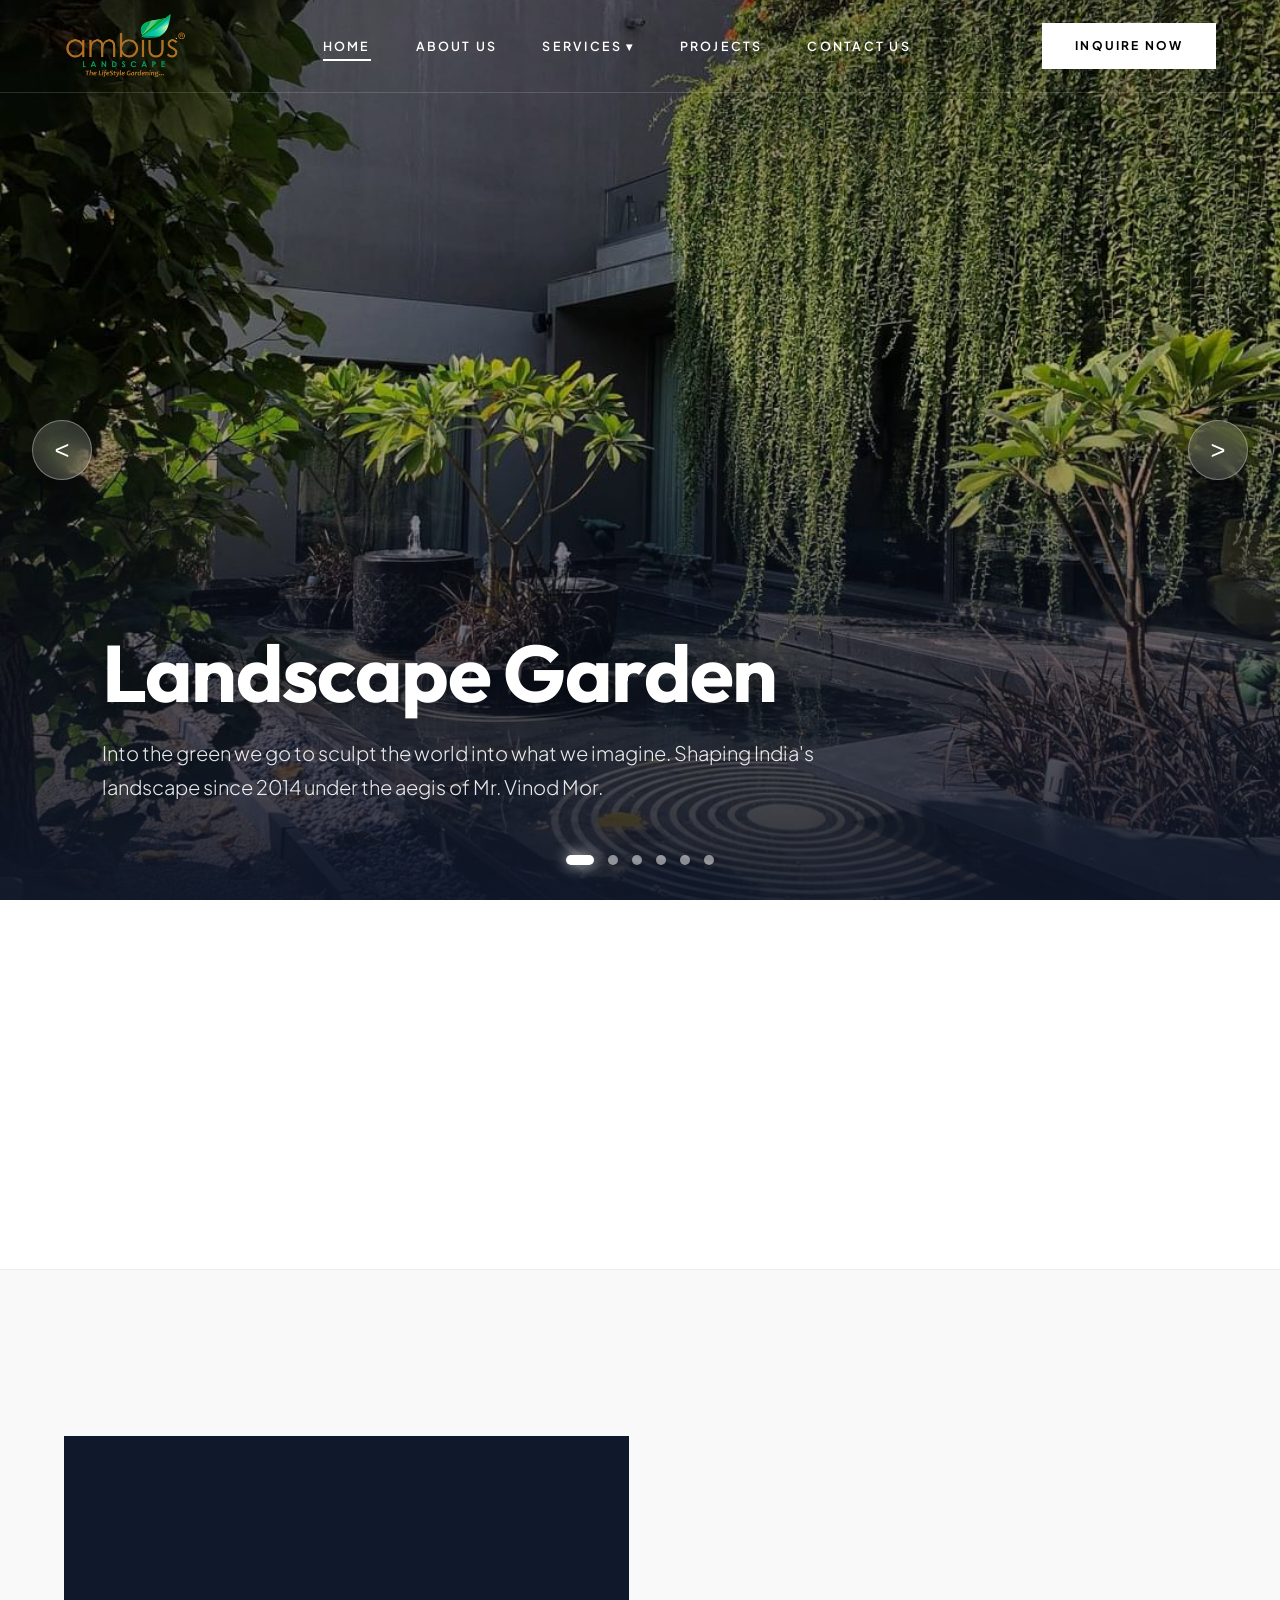
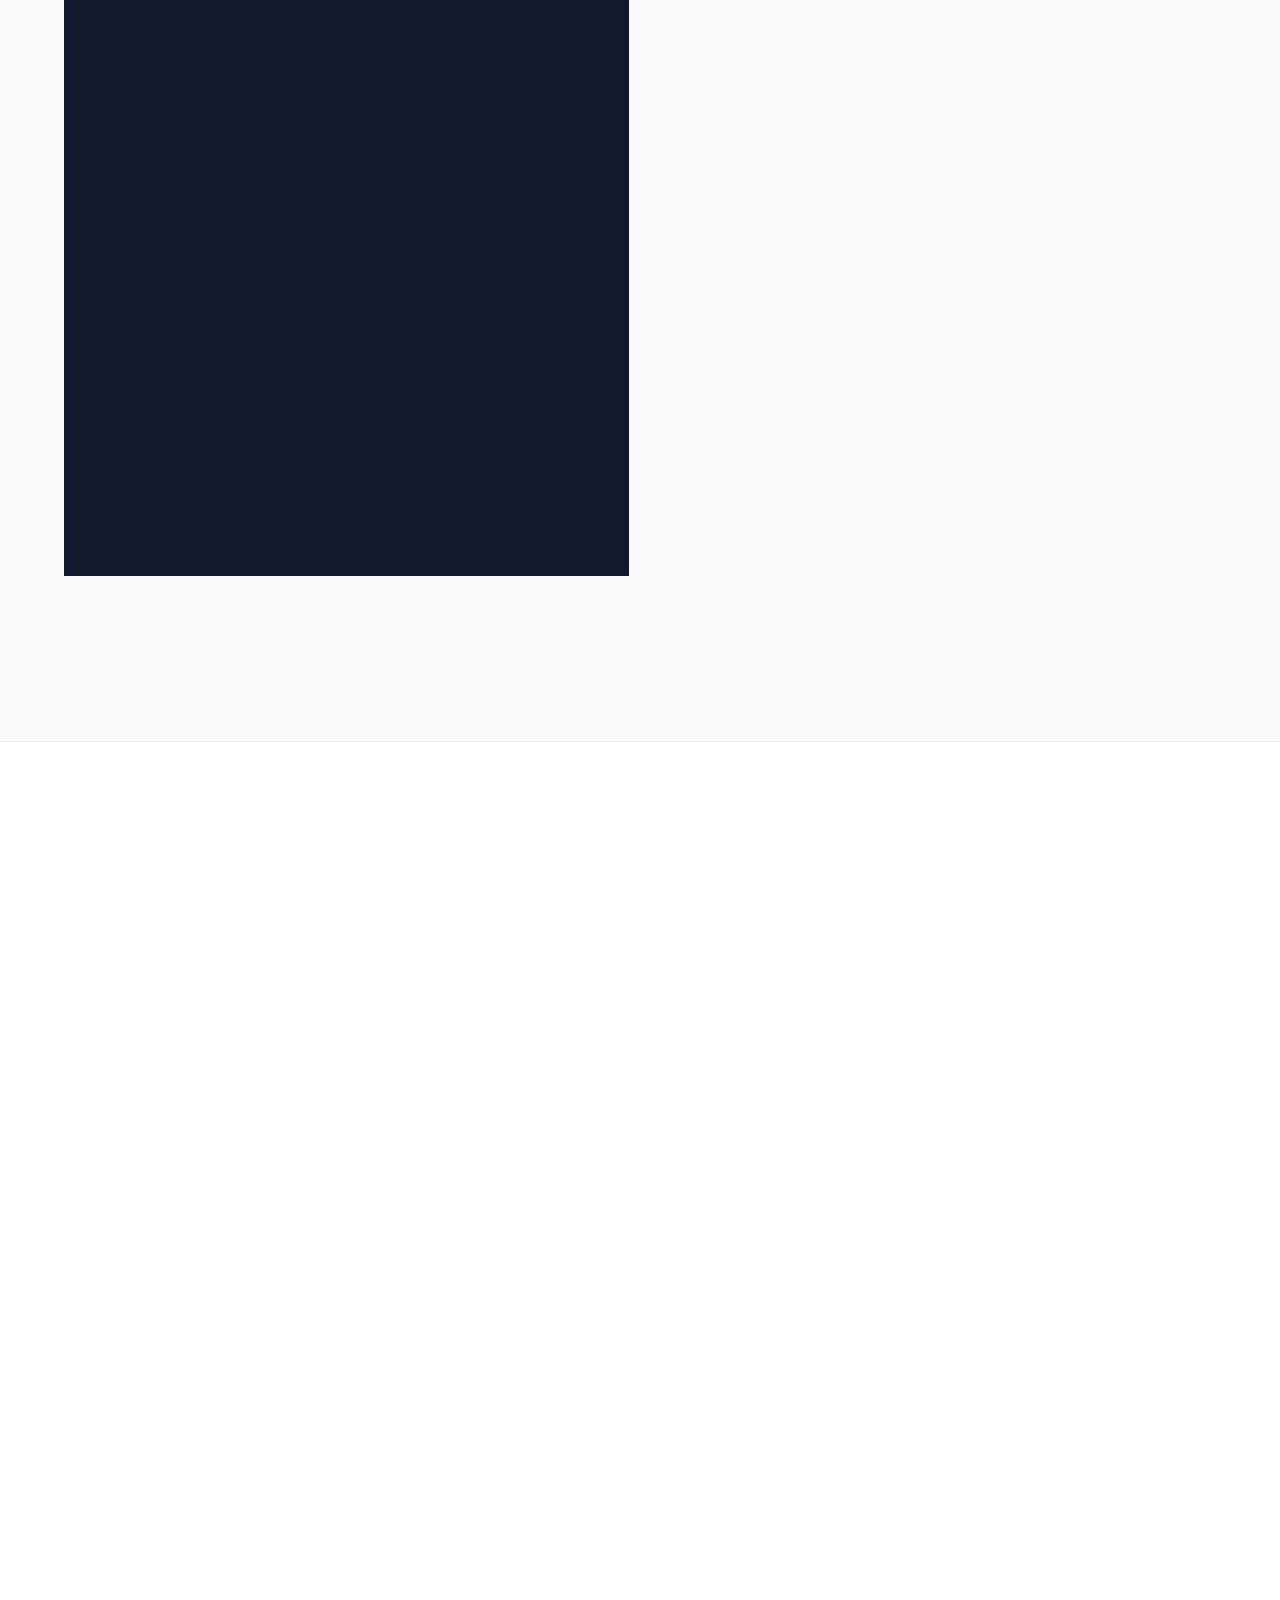
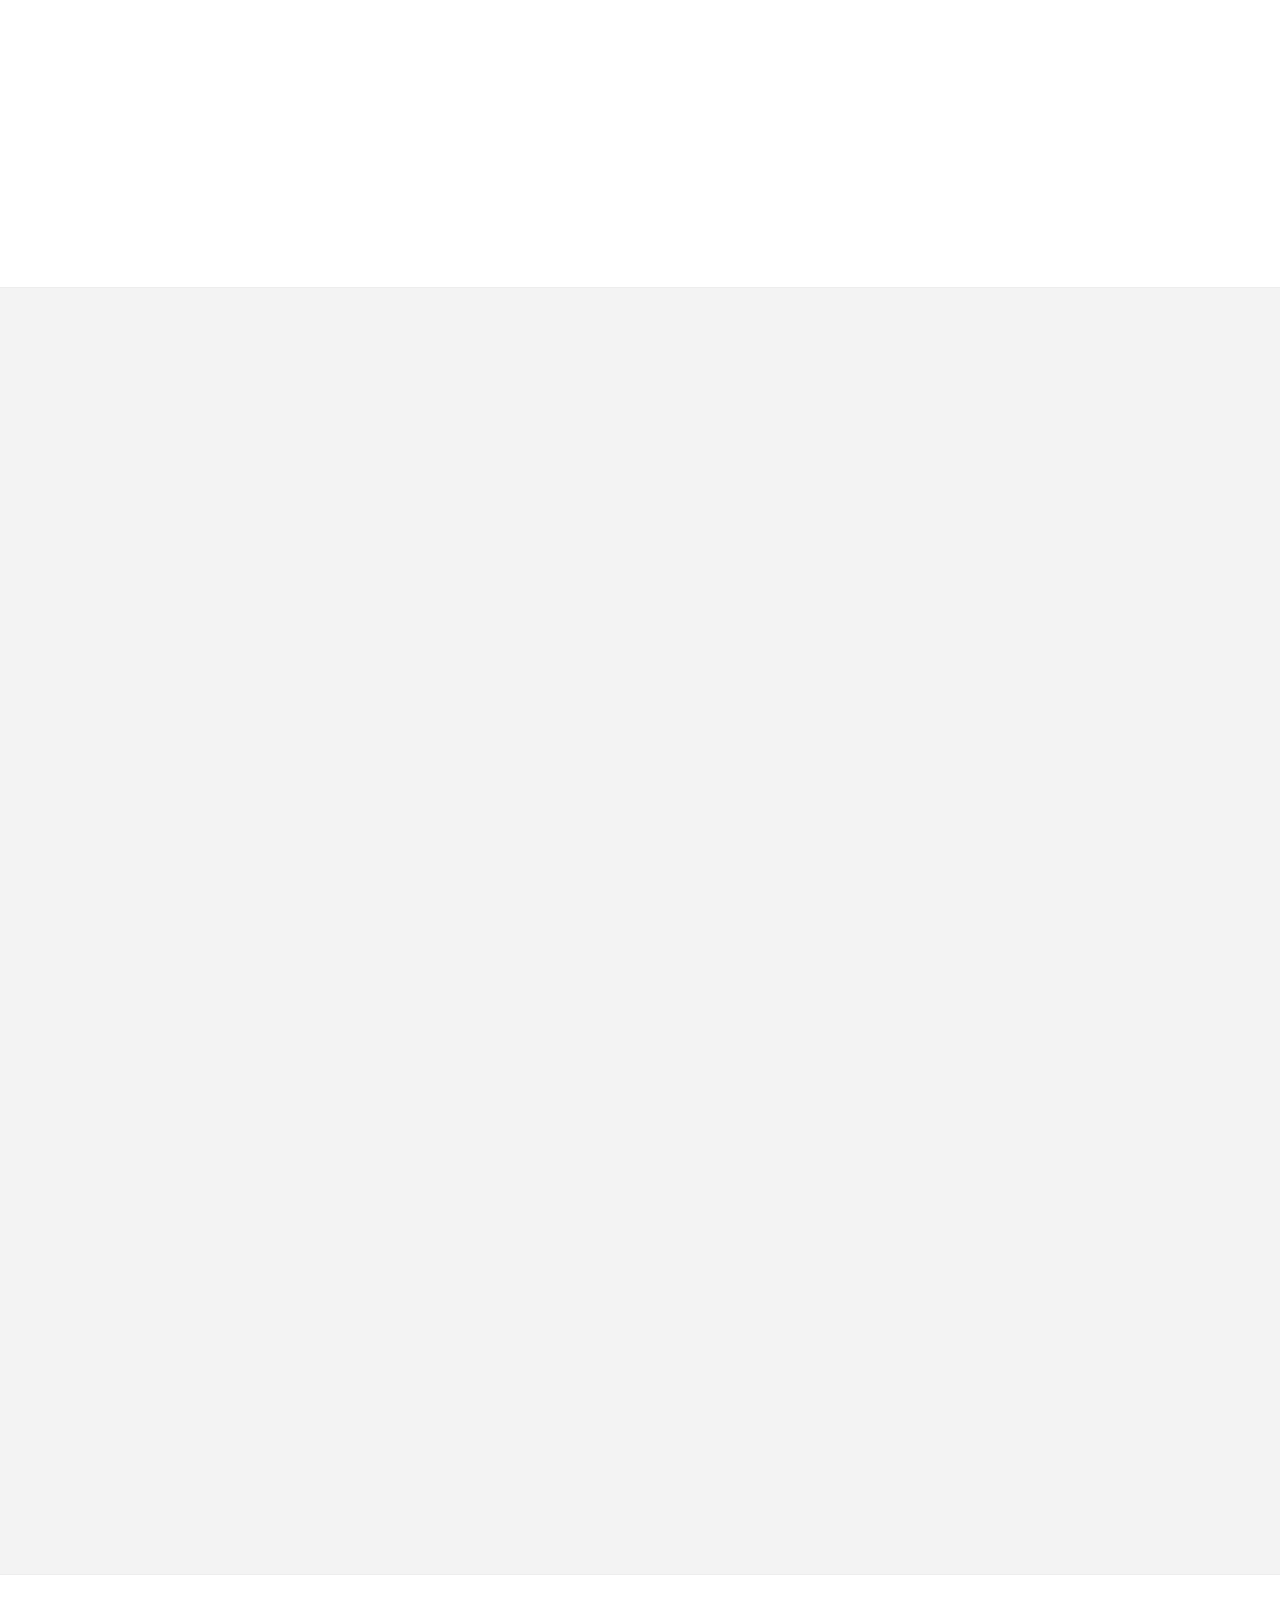
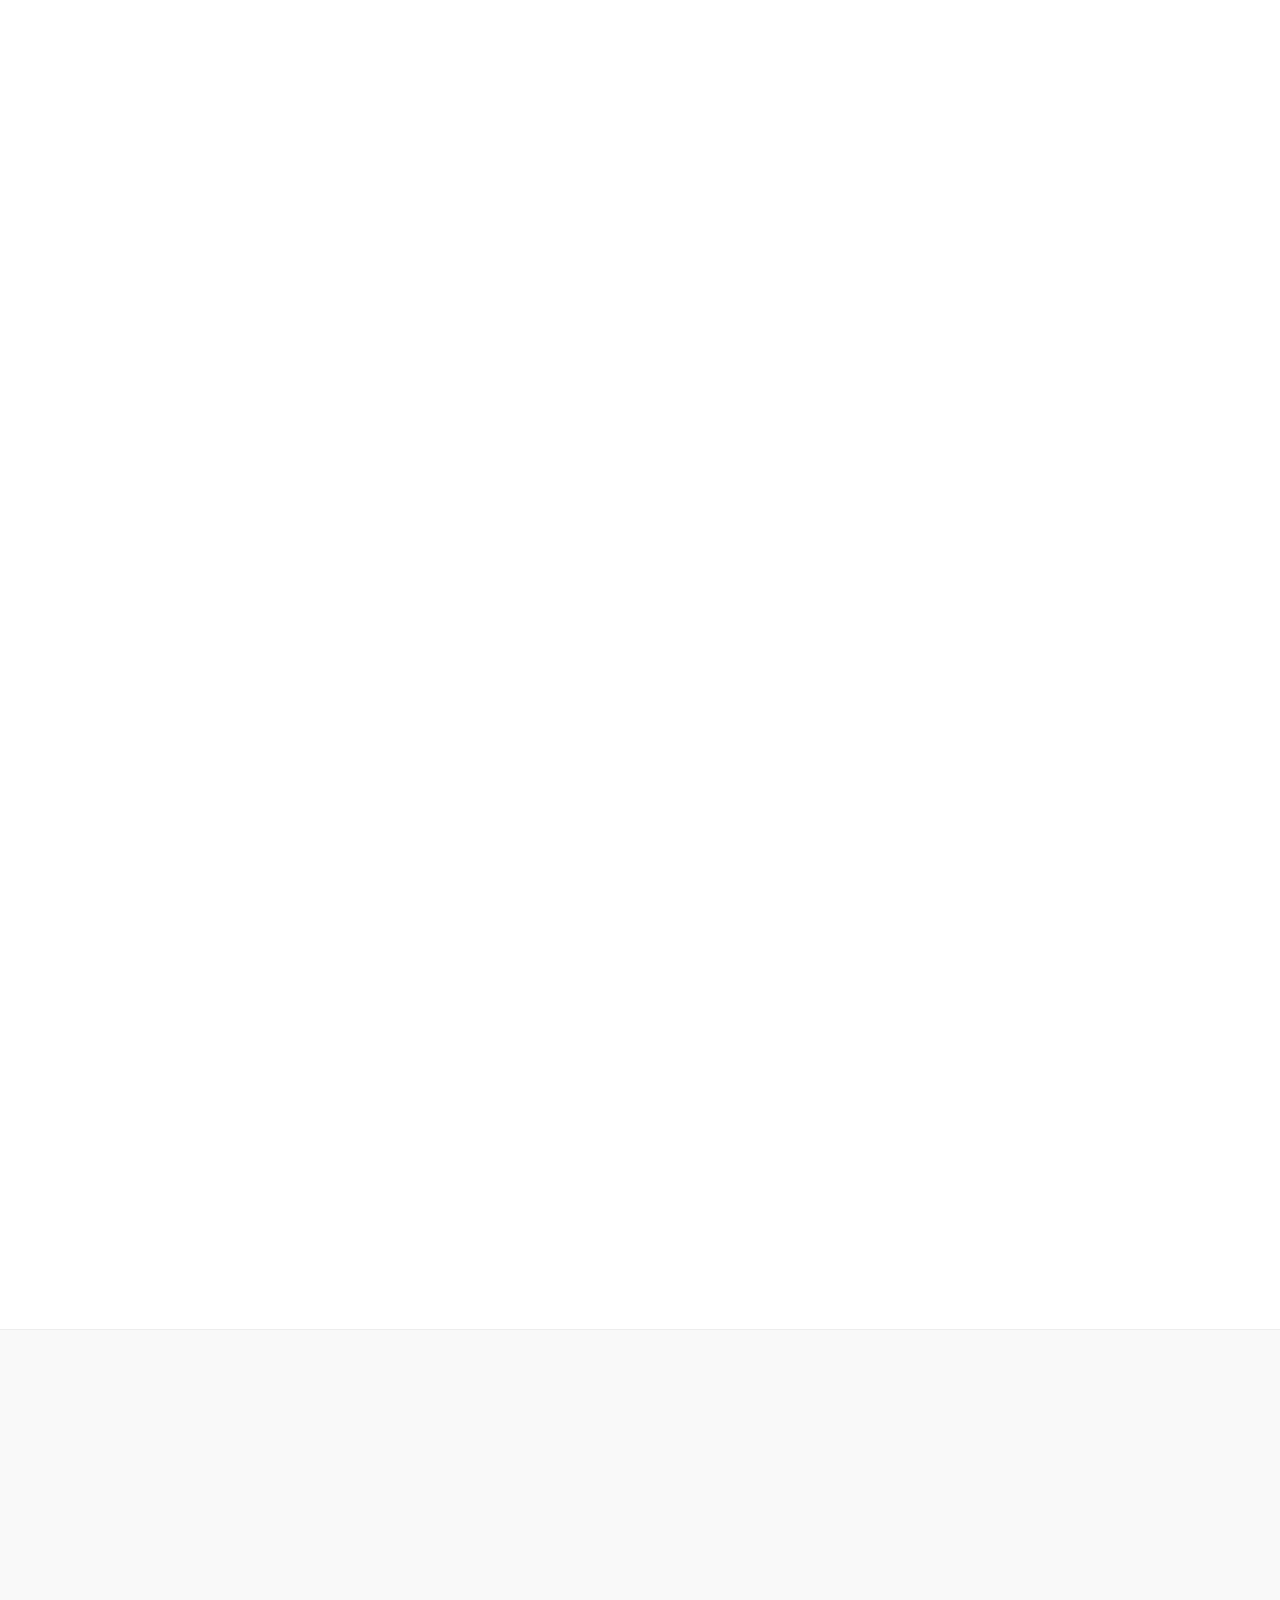
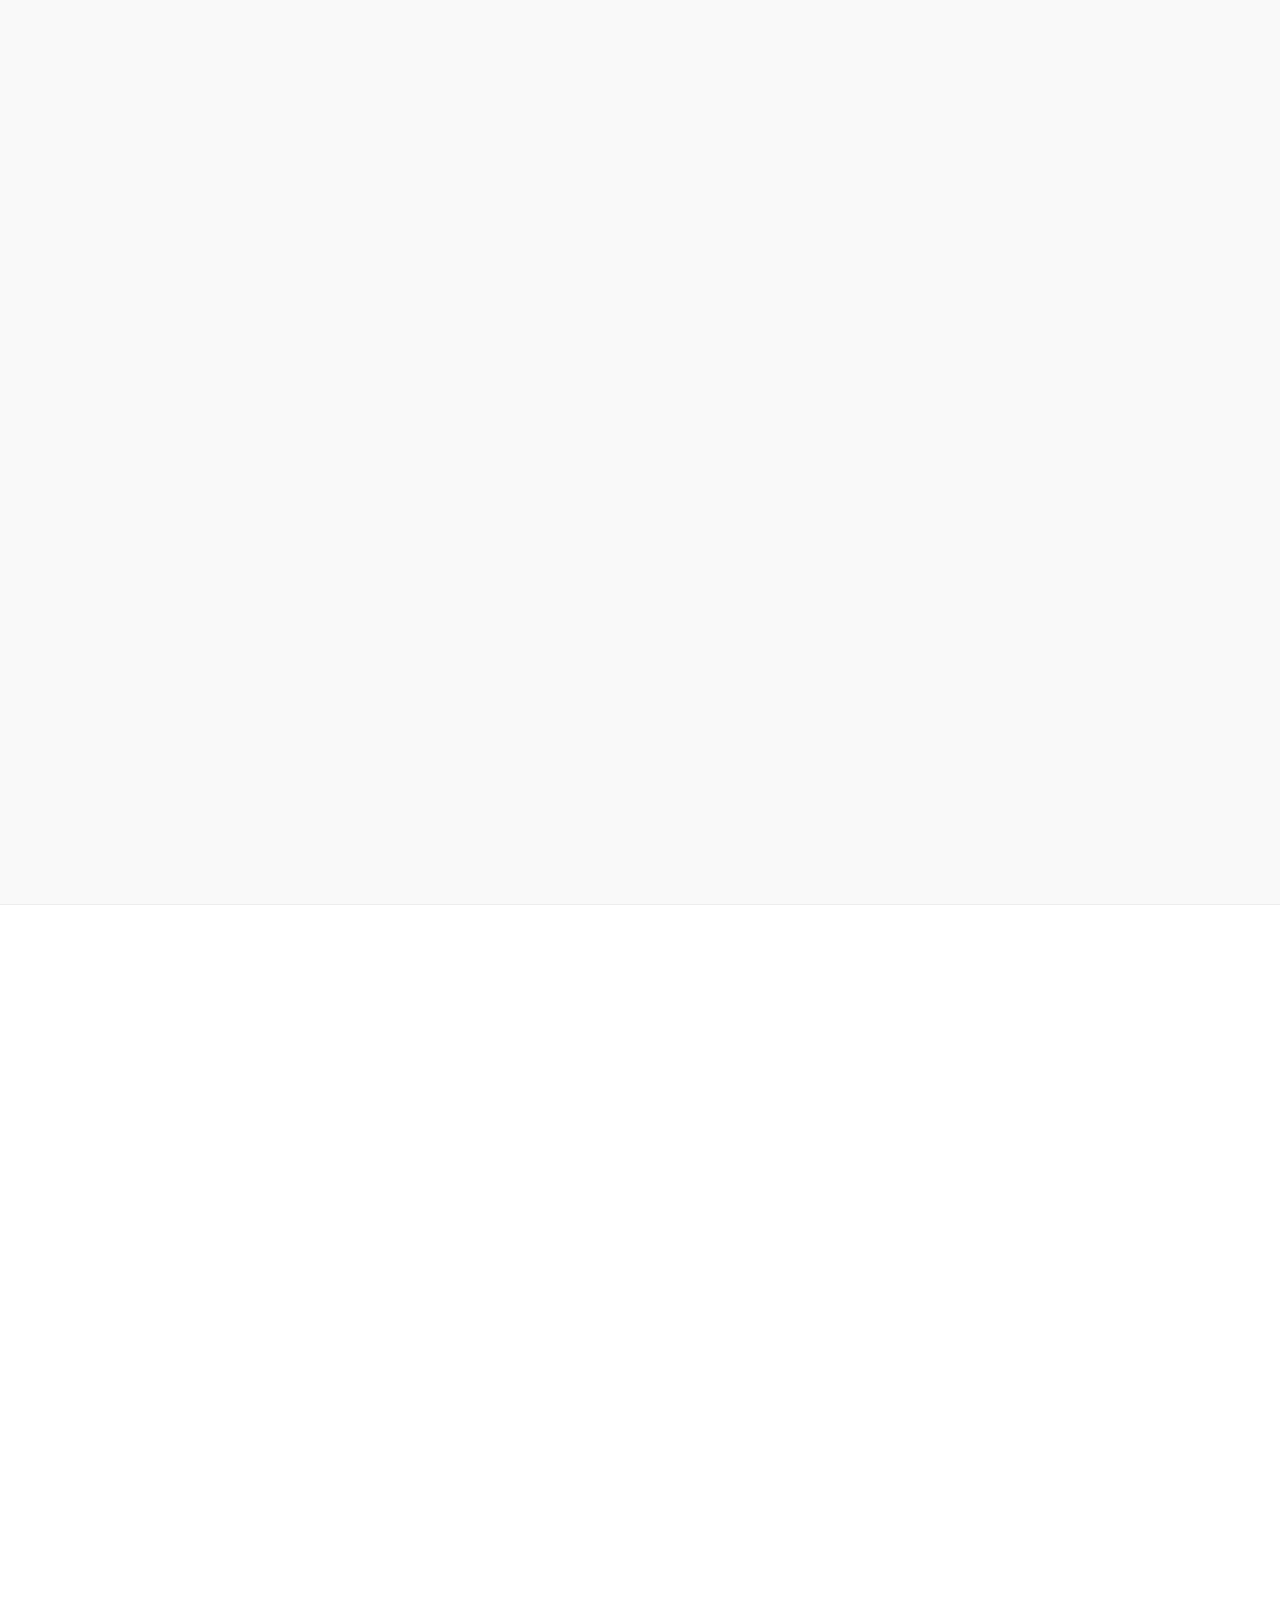
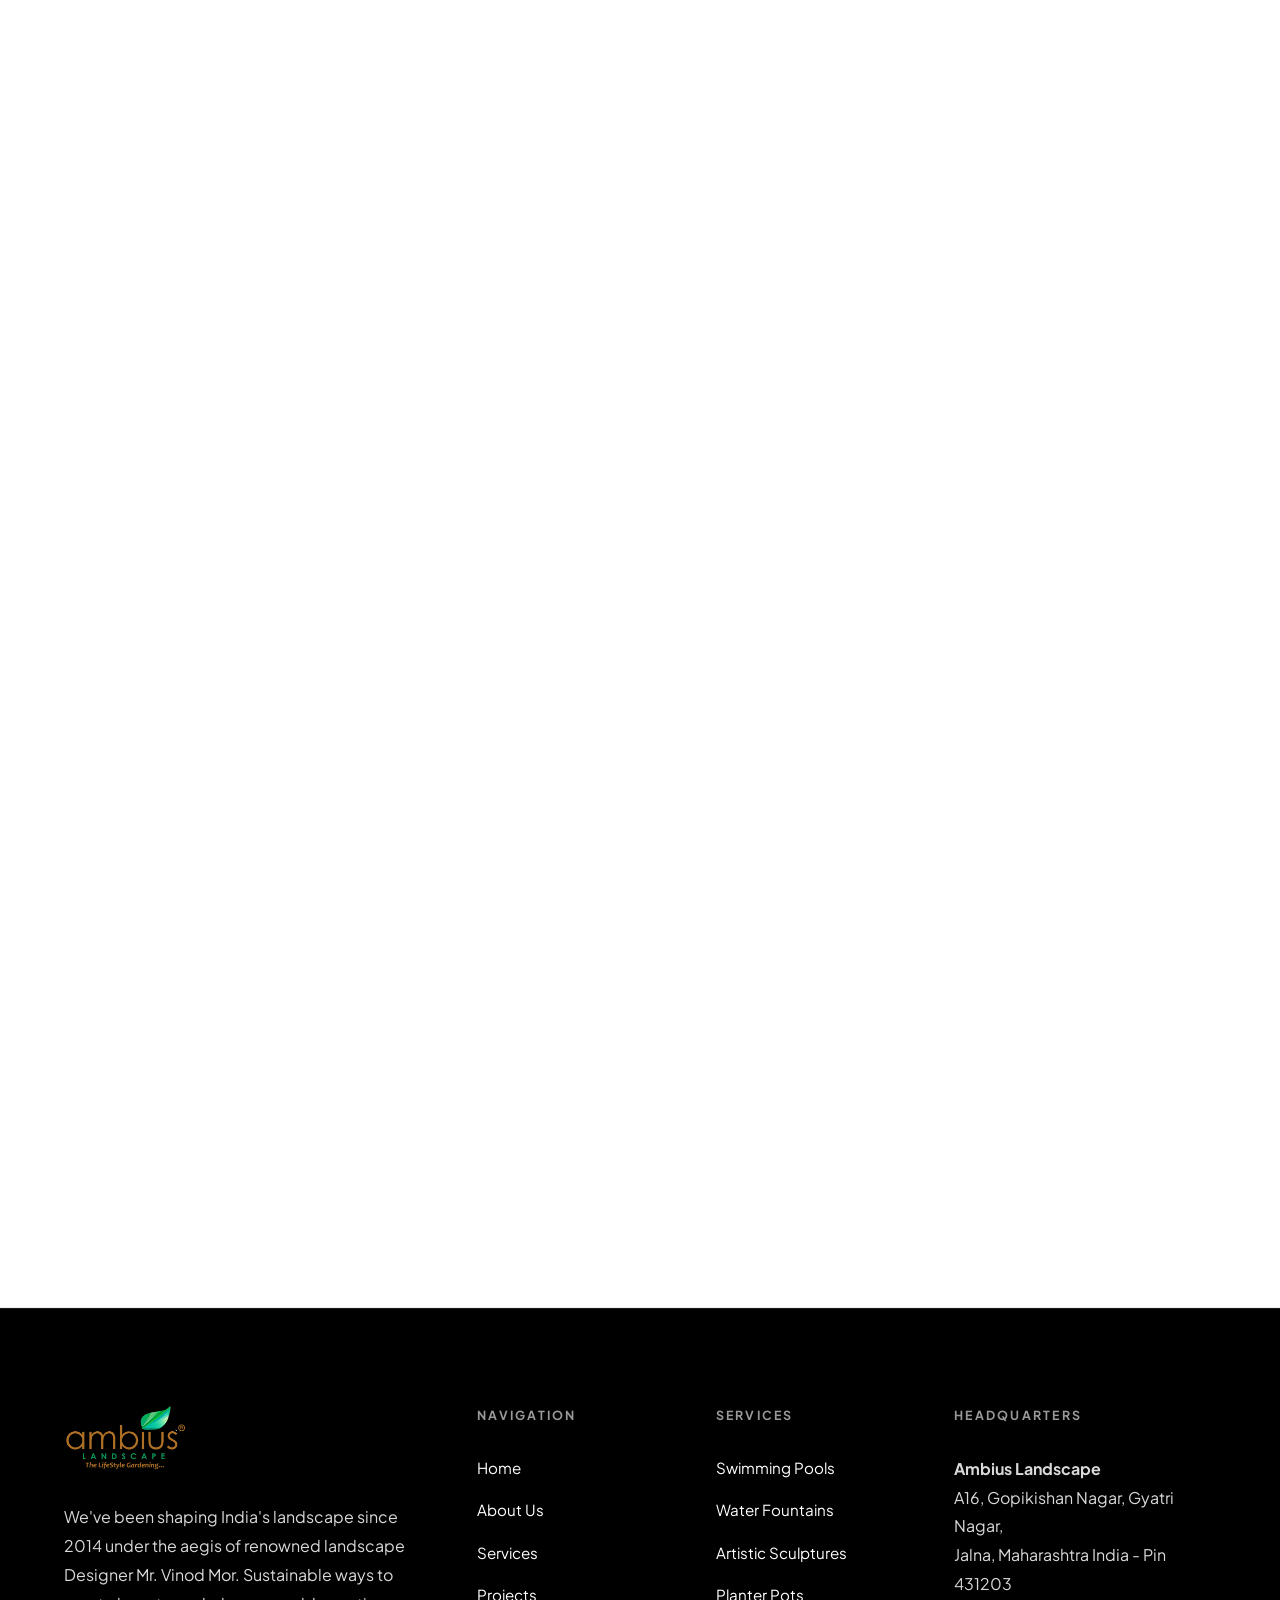
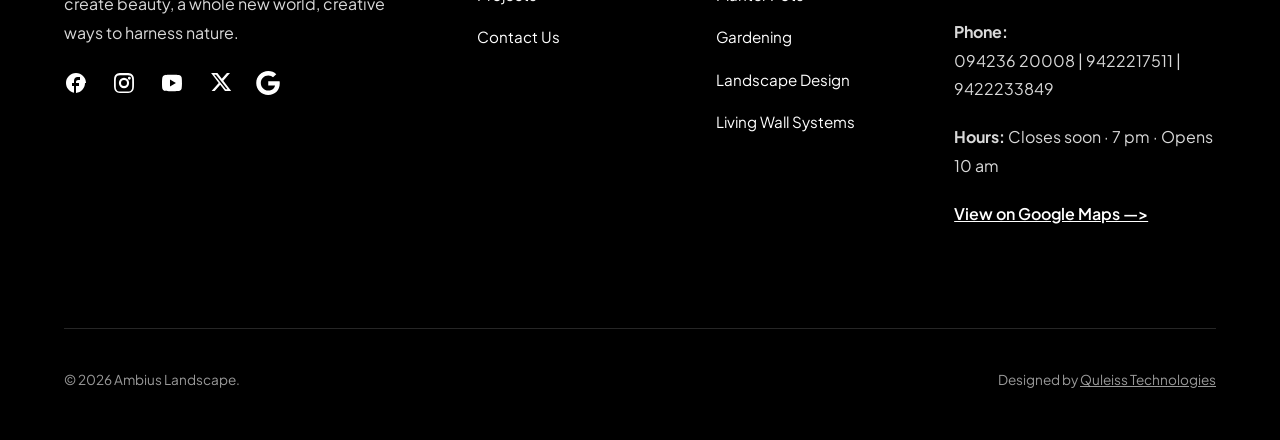
<file: index.html>
<!DOCTYPE html>
<html lang="en">

<head>
    <meta charset="UTF-8">
    <meta name="viewport" content="width=device-width, initial-scale=1.0">
    <title>Ambius Landscape | Casa Palermo Editorial Architecture & Landscape</title>
    <meta name="description"
        content="We've been shaping India's landscape since 2014 under the aegis of renowned landscape Designer Mr. Vinod Mor. Sustainable ways to create beauty and harness nature.">
    <link rel="stylesheet" href="style.css">
</head>

<body>

    <!-- PREMIUM ANIMATED LOADING SCREEN -->
    <div id="ambius-loader">
        <div class="loader-particles">
            <span class="leaf-particle" style="--i:0"></span>
            <span class="leaf-particle" style="--i:1"></span>
            <span class="leaf-particle" style="--i:2"></span>
            <span class="leaf-particle" style="--i:3"></span>
            <span class="leaf-particle" style="--i:4"></span>
            <span class="leaf-particle" style="--i:5"></span>
            <span class="leaf-particle" style="--i:6"></span>
            <span class="leaf-particle" style="--i:7"></span>
        </div>
        <div class="loader-content">
            <div class="loader-orbit-ring"></div>
            <div class="loader-glow"></div>
            <img src="ambius-data/1logo.png" alt="Ambius Logo" class="loader-logo">
        </div>
    </div>

    <!-- ==========================================================================
         TRANSPARENT NAVBAR (CASA PALERMO SCREENSHOT STYLE)
         ========================================================================== -->
    <nav class="navbar homepage-navbar">
        <a href="index.html" class="nav-brand">
            <img src="ambius-data/1logo.png" alt="Ambius Logo" class="nav-logo-img" onerror="this.style.display='none'">
        </a>
        <ul class="nav-links">
            <li><a href="index.html" class="nav-link active">Home</a></li>
            <li><a href="about.html" class="nav-link">About Us</a></li>
            <li class="nav-dropdown">
                <a href="javascript:void(0)" class="nav-link">Services ▾</a>
                <ul class="dropdown-menu">
                    <li><a href="swimming-pools.html">Swimming Pools</a></li>
                    <li><a href="water-fountains.html">Water Fountains</a></li>
                    <li><a href="sculptures.html">Artistic Sculptures</a></li>
                    <li><a href="planter-pots.html">Planter Pots</a></li>
                    <li><a href="gardening.html">Gardening</a></li>
                    <li><a href="landscape-design.html">Landscape Design</a></li>
                    <li><a href="living-wall-systems.html">Living Wall Systems</a></li>
                </ul>
            </li>
            <li><a href="projects.html" class="nav-link">Projects</a></li>
            <li><a href="contact.html" class="nav-link">Contact Us</a></li>
        </ul>
        <a href="contact.html" class="nav-cta">Inquire Now</a>
        <button class="nav-hamburger" aria-label="Toggle Menu">
            <span></span>
            <span></span>
            <span></span>
        </button>
    </nav>

    <!-- MOBILE NAVIGATION OVERLAY -->
    <div class="mobile-nav-overlay homepage-mobile-nav" id="mobile-nav-overlay">
        <a href="index.html" class="active">Home</a>
        <a href="about.html">About Us</a>
        <div class="mobile-nav-dropdown-group"
            style="width: 100%; display: flex; flex-direction: column; align-items: stretch;">
            <div class="mobile-dropdown-btn"
                onclick="this.parentElement.classList.toggle('open'); event.stopPropagation();"
                style="cursor: pointer;">
                <span>Services</span> <span
                    style="font-size: 0.75em; margin-left: 6px; display: inline-block; transition: transform 0.3s ease;">▼</span>
            </div>
            <div class="mobile-submenu-list">
                <a href="swimming-pools.html" class="mobile-sublink">Swimming Pools</a>
                <a href="water-fountains.html" class="mobile-sublink">Water Fountains</a>
                <a href="sculptures.html" class="mobile-sublink">Artistic Sculptures</a>
                <a href="planter-pots.html" class="mobile-sublink">Planter Pots</a>
                <a href="gardening.html" class="mobile-sublink">Gardening</a>
                <a href="landscape-design.html" class="mobile-sublink">Landscape Design</a>
                <a href="living-wall-systems.html" class="mobile-sublink">Living Wall Systems</a>
            </div>
        </div>
        <a href="projects.html">Projects</a>
        <a href="contact.html">Contact Us</a>
        <a href="contact.html">Inquire Now</a>
    </div>

    <!-- ==========================================================================
         FULL-SCREEN ARCHITECTURAL 6-SLIDE HERO CAROUSEL
         (Landscape Garden, Terrace Garden, Bunglow, Farmhouse, Commercial, Project)
         NO NUMBERS IN DOTS OR COUNTERS!
         ========================================================================== -->
    <header class="hero-carousel">
        <!-- SLIDE 1: LANDSCAPE GARDEN -->
        <div class="hero-slide active">
            <div class="hero-bg-wrapper">
                <img src="ambius-data/website data/gardening/landscapegarden1.jpeg" alt="Landscape Garden"
                    class="hero-bg-image"
                    onerror="this.src='ambius-data/website data/landscape design/landdesign7.png'">
            </div>
            <div class="hero-gradient-overlay"></div>
            <div class="hero-content">
                <h1 class="hero-title">Landscape Garden</h1>
                <p class="hero-subtitle">
                    Into the green we go to sculpt the world into what we imagine. Shaping India's landscape since 2014
                    under the aegis of Mr. Vinod Mor.
                </p>
            </div>
        </div>

        <!-- SLIDE 2: TERRACE GARDEN -->
        <div class="hero-slide">
            <div class="hero-bg-wrapper">
                <img src="ambius-data/website data/gardening/gardening10.webp" alt="Terrace Garden"
                    class="hero-bg-image">
            </div>
            <div class="hero-gradient-overlay"></div>
            <div class="hero-content">
                <h1 class="hero-title">Terrace Garden</h1>
                <p class="hero-subtitle">
                    Urban rooftop sanctuaries equipped with pre-grown living wall systems, inbuilt irrigation, and
                    lightweight sustainable growth media.
                </p>
            </div>
        </div>

        <!-- SLIDE 3: BUNGLOW LANDSCAPE GARDEN -->
        <div class="hero-slide">
            <div class="hero-bg-wrapper">
                <img src="ambius-data/website data/projects/pro2.jpeg" alt="Bunglow Landscape Garden"
                    class="hero-bg-image">
            </div>
            <div class="hero-gradient-overlay"></div>
            <div class="hero-content">
                <h1 class="hero-title">Bunglow Landscape Garden</h1>
                <p class="hero-subtitle">
                    Harmonizing luxury residential architecture with serene botanical beauty and custom artistic
                    sculptures.
                </p>
            </div>
        </div>

        <!-- SLIDE 4: FARMHOUSE -->
        <div class="hero-slide">
            <div class="hero-bg-wrapper">
                <img src="ambius-data/website data/projects/pro3.jpeg" alt="Farmhouse Landscape" class="hero-bg-image">
            </div>
            <div class="hero-gradient-overlay"></div>
            <div class="hero-content">
                <h1 class="hero-title">Farmhouse</h1>
                <p class="hero-subtitle">
                    Transforming sprawling estates into eco-friendly retreats that blend harmoniously with surrounding
                    natural habitats.
                </p>
            </div>
        </div>

        <!-- SLIDE 5: COMMERCIAL LANDSCAPE -->
        <div class="hero-slide">
            <div class="hero-bg-wrapper">
                <img src="ambius-data/website data/landscape design/commercialproject.jpeg" alt="Commercial Landscape"
                    class="hero-bg-image">
            </div>
            <div class="hero-gradient-overlay"></div>
            <div class="hero-content">
                <h1 class="hero-title">Commercial Landscape</h1>
                <p class="hero-subtitle">
                    Developing sustainable, environment-friendly biophilic spaces and energy-efficient green buildings
                    for corporate campuses.
                </p>
            </div>
        </div>

        <!-- SLIDE 6: PROJECT LANDSCAPE -->
        <div class="hero-slide">
            <div class="hero-bg-wrapper">
                <img src="ambius-data/website data/landscape design/landdesign2.jpg" alt="Project Landscape"
                    class="hero-bg-image">
            </div>
            <div class="hero-gradient-overlay"></div>
            <div class="hero-content">
                <h1 class="hero-title">Project Landscape</h1>
                <p class="hero-subtitle">
                    Comprehensive landscape consultancy and turnkey development backed by decades of research,
                    innovation, and horticultural excellence.
                </p>
            </div>
        </div>

        <!-- CAROUSEL ARROWS (<  >) VERTICALLY CENTERED ON LEFT & RIGHT -->
        <button id="hero-prev" class="hero-arrow-btn" aria-label="Previous Slide">&lt;</button>
        <button id="hero-next" class="hero-arrow-btn" aria-label="Next Slide">&gt;</button>

        <!-- DYNAMIC GLASSY CIRCULAR DOTS CONTAINER (AUTO-GENERATED BY JS) -->
        <div id="hero-dots-glassy" class="hero-dots-glassy"></div>
    </header>

    <!-- ==========================================================================
         3-COLUMN EDITORIAL BAR RIGHT BELOW HERO
         ========================================================================== -->
    <section class="editorial-bar">
        <div class="editorial-grid">
            <div class="editorial-intro text-reveal-left">
                <h2>Intention, Sustainability & Unmatched Vision</h2>
                <p>
                    We've been shaping India's landscape since 2014 under the aegis of renowned landscape Designer Mr.
                    Vinod Mor. A distinguished fellow of the Indian Society of Landscape Designer and Developer.
                </p>
            </div>
            <div class="editorial-stats-columns text-reveal-right">
                <div class="stat-item">
                    <h4>FOUNDED</h4>
                    <p>2014 — Present</p>
                </div>
                <div class="stat-item">
                    <h4>LEAD DESIGNER</h4>
                    <p>Mr. Vinod Mor</p>
                </div>
                <div class="stat-item">
                    <h4>HEADQUARTERS</h4>
                    <p>Jalna, Maharashtra</p>
                </div>
            </div>
        </div>
    </section>

    <!-- ==========================================================================
         ABOUT US SECTION
         REVEAL TYPE 1: .anim-curtain-navy (Solid Navy #10182B Left-to-Right Wipe)
         ========================================================================== -->
    <section class="about-editorial-section">
        <div class="about-editorial-grid">
            <!-- Left BIG Showcase Image with Reveal Type 1 (Navy Curtain Wipe) -->
            <div class="about-img-container">
                <div class="reveal-wrapper anim-curtain-navy" style="height: 100%; width: 100%;">
                    <img src="ambius-data/owner.jpeg" alt="Mr. Vinod Mor - Landscape Designer"
                        onerror="this.src='ambius-data/website data/landscape design/landdesign5.png'">
                </div>
            </div>
            <!-- Right Editorial Typography & EXACT USER QUOTE -->
            <div class="text-reveal-right">
                <span class="section-tag">About Ambius Landscape</span>
                <h2 class="user-exact-quote">
                    We’re building
                    <span>sustainable ways to create beauty</span>
                    <span>a whole new world</span>
                    <span>creative ways to harness nature</span>
                </h2>
                <p class="about-editorial-desc">
                    Ambius landscape, of our eponymous firm, has had a storied career in which he's dedicated himself to
                    transforming the world he sees. He has learnt and honed his craft for decades, and has worked with
                    two of India's premier landscape consultancy firms before embarking on his own independent journey.
                    At Ambius landscape, he is bringing intention, sustainability and an unmatched vision to the science
                    and art of landscape design and developers.
                </p>
                <a href="about.html" class="btn-editorial">Explore Our Story —&gt;</a>
            </div>
        </div>
    </section>

    <!-- ==========================================================================
         DEDICATED SECTION 1: LANDSCAPE GARDEN & LIVING WALL SYSTEMS
         - Descriptive block on top
         - A ROW OF ONLY 2 MASSIVE, BIG IMAGES BELOW IT!
         ========================================================================== -->
    <section class="dedicated-offering-section bg-white">
        <!-- Text block on top -->
        <div class="section-intro-block text-reveal-up">
            <span class="section-tag">CORE SPECIALTY</span>
            <h2>Landscape Garden & Living Wall Systems</h2>
            <p>
                Ambius landscape Living wall system is lightweight & easy to install. This modular system has inbuilt
                irrigation and drain. Longevity enabled growth media, universal applicability, ease of handling are the
                other unmatched features. It can make use of any kind of substrate, Ambius landscape growth medium or
                Living foam the hydrophilic substrate. There is no need to water continuously. Panels are pre-grown
                before installing on wall. So the wall is Green on first day itself.
            </p>
            <ul class="ed-list-grid">
                <li>Terrace Garden</li>
                <li>Bunglow landcape garden</li>
                <li>Farmhouse</li>
                <li>Commercial landscape</li>
                <li>Project landscape</li>
                <li>Living Wall Systems</li>
            </ul>
        </div>

        <!-- MASSIVE 3-IMAGE ROW (BIG ARCHITECTURAL SCALE) -->
        <div class="big-images-row-3">
            <!-- BIG CARD 1: Uses Reveal Type 1 (.anim-curtain-navy - Solid Navy Wipe) -->
            <a href="gardening.html" class="big-card text-reveal-up">
                <div class="big-card-img-landscape">
                    <div class="reveal-wrapper anim-curtain-navy" style="height: 100%; width: 100%;">
                        <img src="ambius-data/website data/landscape design/landdesign2.jpg"
                            alt="Terrace Garden Sanctuary">
                    </div>
                </div>
            </a>

            <!-- BIG CARD 2: Uses Reveal Type 2 (.anim-center-doors - Double Shutters Parting from Center) -->
            <a href="landscape-design.html" class="big-card text-reveal-up delay-1">
                <div class="big-card-img-landscape">
                    <div class="reveal-wrapper anim-center-doors delay-1" style="height: 100%; width: 100%;">
                        <img src="ambius-data/website data/gardening/gardening10.webp" alt="Bungalow Landscape">
                    </div>
                </div>
            </a>

            <!-- BIG CARD 3: Uses Reveal Type 1 (.anim-curtain-navy - Solid Navy Wipe) -->
            <a href="living-wall-systems.html" class="big-card text-reveal-up delay-2">
                <div class="big-card-img-landscape">
                    <div class="reveal-wrapper anim-curtain-navy delay-2" style="height: 100%; width: 100%;">
                        <img src="ambius-data/website data/gardening/landscapegarden1.jpeg" alt="Living Wall System">
                    </div>
                </div>
            </a>
        </div>
    </section>

    <!-- ==========================================================================
         DEDICATED SECTION 2: LUXURY SWIMMING POOLS
         - Descriptive block on top
         - A ROW OF ONLY 3 MASSIVE, BIG IMAGES BELOW IT!
         ========================================================================== -->
    <section class="dedicated-offering-section bg-light-ash">
        <!-- Text block on top -->
        <div class="section-intro-block text-reveal-up">
            <span class="section-tag">AQUATIC ARCHITECTURE</span>
            <h2>Luxury Swimming Pools</h2>
            <p>
                Ambius Landscape is a renowned Swimming Pool Manufacturer & Developer, specializing in bespoke luxury
                pools for residential estates, resorts, and commercial properties. We combine cutting-edge filtration
                systems, premium tile finishes, and architectural precision to create stunning aquatic environments that
                harmonize with surrounding landscapes.
            </p>
            <p>
                From infinity edge pools and lap pools to luxury resort swimming pools, our end-to-end execution ensures
                unmatched structural durability and aesthetic brilliance.
            </p>
            <ul class="ed-list-grid">
                <li>Infinity edge swimming pools</li>
                <li>Lap pools & plunge pools</li>
                <li>Resort & commercial pools</li>
                <li>Custom tile & stone finishing</li>
                <li>Advanced filtration systems</li>
                <li>Architectural edge detailing</li>
            </ul>
            <a href="swimming-pools.html" class="btn-editorial" style="margin-top: 1.5rem;">Explore Swimming Pools
                —&gt;</a>
        </div>

        <!-- MASSIVE 3-IMAGE ROW (BIG ARCHITECTURAL SCALE) -->
        <div class="big-images-row-3">
            <!-- BIG CARD 1: Uses Reveal Type 1 (.anim-curtain-navy - Navy Wipe) -->
            <a href="swimming-pools.html" class="big-card text-reveal-up">
                <div class="big-card-img-landscape">
                    <div class="reveal-wrapper anim-curtain-navy" style="height: 100%; width: 100%;">
                        <img src="ambius-data/website data/swimming pools/spool1.jpg" alt="Luxury Swimming Pool">
                    </div>
                </div>
            </a>

            <!-- BIG CARD 2: Uses Reveal Type 2 (.anim-center-doors - Double Center Doors) -->
            <a href="swimming-pools.html" class="big-card text-reveal-up delay-1">
                <div class="big-card-img-landscape">
                    <div class="reveal-wrapper anim-center-doors delay-1" style="height: 100%; width: 100%;">
                        <img src="ambius-data/website data/swimming pools/spool2.jpg" alt="Infinity Edge Pool">
                    </div>
                </div>
            </a>

            <!-- BIG CARD 3: Uses Reveal Type 1 (.anim-curtain-navy - Navy Wipe) -->
            <a href="swimming-pools.html" class="big-card text-reveal-up delay-2">
                <div class="big-card-img-landscape">
                    <div class="reveal-wrapper anim-curtain-navy delay-2" style="height: 100%; width: 100%;">
                        <img src="ambius-data/website data/swimming pools/spool4.jpg" alt="Resort Pool">
                    </div>
                </div>
            </a>
        </div>
    </section>

    <!-- ==========================================================================
         DEDICATED SECTION 3: WATER FEATURES & FOUNTAINS
         - Descriptive block on top
         - A ROW OF ONLY 2 MASSIVE, BIG IMAGES BELOW IT!
         ========================================================================== -->
    <section class="dedicated-offering-section">
        <!-- Text block on top -->
        <div class="section-intro-block text-reveal-up">
            <span class="section-tag">AQUATIC ENGINEERING</span>
            <h2>Water Features & Fountains</h2>
            <p>
                We are a renowned Manufacturer & Developer of a wide range of exquisite Fountains. We make available
                Indoor Fountains, Outdoor Fountains and Rainbow Fountains. The Fountains that we offer are marked by
                superior quality, durability and excellent finishing. Our Fountains have the potential of changing the
                ambience and are widely acclaimed for their aesthetics. Available in various attractive designs, our
                Fountains are widely used in varied establishments. Customers can procure Fountains from us at
                reasonable
                prices.
            </p>
            <p>
                We also offer Jacuzzi tubs. We have designed Jacuzzi Spa Tub for creating an experience that is
                rejuvenating. Our Jacuzzi Spa Tub is highly durable and available in various eye-catchy designs. Jacuzzi
                Spa Tub, provided by us, is high in quality and aesthetics due to which it is widely demanded in the
                market.
            </p>
            <ul class="ed-list-grid">
                <li>Water feature fountain</li>
                <li>Indoor water feature</li>
                <li>Conceptual waterbody</li>
                <li>Outdoor waterbody</li>
                <li>Musical programmable fountains</li>
                <li>Jacuzzi Spa Tub</li>
            </ul>
            <a href="water-fountains.html" class="btn-editorial" style="margin-top: 1.5rem;">Explore Water Fountains
                —&gt;</a>
        </div>

        <!-- MASSIVE 3-IMAGE ROW (BIG ARCHITECTURAL SCALE) -->
        <div class="big-images-row-3">
            <!-- BIG CARD 1: Uses Reveal Type 1 (.anim-curtain-navy - Solid Navy Wipe) -->
            <a href="water-fountains.html" class="big-card text-reveal-up">
                <div class="big-card-img-landscape">
                    <div class="reveal-wrapper anim-curtain-navy" style="height: 100%; width: 100%;">
                        <img src="ambius-data/website data/fountain/sambhaji-fountain.jpg"
                            alt="Chhatrapati Sambhaji Maharaj Udyan Water Fountain">
                    </div>
                </div>
            </a>

            <!-- BIG CARD 2: Uses Reveal Type 2 (.anim-center-doors - Double Shutters Parting from Center) -->
            <a href="water-fountains.html" class="big-card text-reveal-up delay-1">
                <div class="big-card-img-landscape">
                    <div class="reveal-wrapper anim-center-doors delay-1" style="height: 100%; width: 100%;">
                        <img src="ambius-data/website data/fountain/musical fountains/mfountain3.jpg"
                            alt="Musical Water Fountain">
                    </div>
                </div>
            </a>

            <!-- BIG CARD 3: Uses Reveal Type 1 (.anim-curtain-navy - Solid Navy Wipe) -->
            <a href="water-fountains.html" class="big-card text-reveal-up delay-2">
                <div class="big-card-img-landscape">
                    <div class="reveal-wrapper anim-curtain-navy delay-2" style="height: 100%; width: 100%;">
                        <img src="ambius-data/website data/fountain/musical fountains/mfountain2.jpg"
                            alt="Architectural Water Fountain">
                    </div>
                </div>
            </a>
        </div>
    </section>

    <!-- ==========================================================================
         DEDICATED SECTION 4: ARTISTIC & THEME BASED SCULPTURES
         - Descriptive block on top
         - A ROW OF ONLY 2 MASSIVE, BIG IMAGES BELOW IT!
         ========================================================================== -->
    <section class="dedicated-offering-section bg-soft-gray">
        <!-- Text block on top -->
        <div class="section-intro-block text-reveal-up">
            <span class="section-tag">ARTISTIC CRAFTSMANSHIP</span>
            <h2>Artistic & Theme Based Sculptures</h2>
            <p>
                We blend an artist's palette with a scientist's precision to find a balance between aesthetics and
                practicality. Everything that is beautiful serves a purpose. Everything that has function is also a
                piece of a larger (beautiful) canvas.
            </p>
            <ul class="ed-list-grid">
                <li>Metal Sculptures</li>
                <li>Frp Sculptures</li>
                <li>Theme based sculptures</li>
            </ul>
        </div>

        <!-- MASSIVE 3-IMAGE ROW (BIG ARCHITECTURAL SCALE) -->
        <div class="big-images-row-3">
            <!-- BIG CARD 1: Uses Reveal Type 2 (.anim-center-doors - Double Shutters Parting) -->
            <a href="contact.html" class="big-card text-reveal-up">
                <div class="big-card-img-portrait">
                    <div class="reveal-wrapper anim-center-doors" style="height: 100%; width: 100%;">
                        <img src="ambius-data/website data/scuplture/sculpture17.jpeg" alt="Metal Sculpture">
                    </div>
                </div>
            </a>

            <!-- BIG CARD 2: Uses Reveal Type 1 (.anim-curtain-navy - Solid Navy Wipe) -->
            <a href="contact.html" class="big-card text-reveal-up delay-1">
                <div class="big-card-img-portrait">
                    <div class="reveal-wrapper anim-curtain-navy delay-1" style="height: 100%; width: 100%;">
                        <img src="ambius-data/website data/scuplture/sculpture15.jpeg" alt="FRP Sculpture">
                    </div>
                </div>
            </a>

            <!-- BIG CARD 3: Uses Reveal Type 2 (.anim-center-doors - Double Shutters Parting) -->
            <a href="contact.html" class="big-card text-reveal-up delay-2">
                <div class="big-card-img-portrait">
                    <div class="reveal-wrapper anim-center-doors delay-2" style="height: 100%; width: 100%;">
                        <img src="ambius-data/website data/sculptures/sculptures3.jpg" alt="Theme Garden Sculpture">
                    </div>
                </div>
            </a>
        </div>
    </section>

    <!-- ==========================================================================
         "DESIGN IS PERSONAL. SO ARE WE." MINNARO-STYLE CONSULTATION BANNER
         With Architectural Thin Grid Lines + Hover Animated Line Glow
         ========================================================================== -->
    <section class="personal-consult-section text-reveal-up">
        <!-- Broken Pieces (6 Interlocking Geometric Shards) Background Image Reveal -->
        <div class="broken-pieces-wrapper">
            <!-- Complete Solid Base Image that seals any hairline seams/lines at the end -->
            <div class="shard-base-complete"></div>
            <div class="broken-shard shard-1"></div>
            <div class="broken-shard shard-2"></div>
            <div class="broken-shard shard-3"></div>
            <div class="broken-shard shard-4"></div>
            <div class="broken-shard shard-5"></div>
            <div class="broken-shard shard-6"></div>
        </div>

        <!-- Architectural Thin Grid Lines with Hover Glow & Laser Pulse -->
        <div class="grid-line-horiz-1"></div>
        <div class="grid-line-horiz-2"></div>
        <div class="grid-line-vert-1"></div>
        <div class="grid-line-vert-2"></div>

        <!-- Left Glassy Editorial Box -->
        <div class="personal-content-box text-reveal-left">
            <div class="personal-box-top">
                <h2>Design is personal.<br>So are we.</h2>
            </div>
            <div class="personal-box-bottom">
                <p>Let's create something meaningful — together.</p>
                <a href="contact.html" class="btn-personal-white">Book a Consultation</a>
            </div>
        </div>
    </section>

    <!-- ==========================================================================
         DEDICATED CONTACT US SECTION ON HOMEPAGE
         (Jalna Maharashtra Headquarters Address, Telephone, Socials & Inquiry Form)
         ========================================================================== -->
    <section class="home-contact-section" id="home-contact">
        <div class="ed-contact-grid">
            <!-- Left Column: Official Contact Address & Numbers -->
            <div class="ed-contact-info text-reveal-left">
                <span class="section-tag">CONNECT WITH US</span>
                <h3>Jalna, Maharashtra Studio</h3>

                <div class="ed-info-row">
                    <span class="ed-info-label">ADDRESS</span>
                    <div class="ed-info-value">
                        <strong>ambius landscape</strong><br>
                        A16, Gopikishan Nagar, Gyatri Nagar,<br>
                        Jalna, Maharashtra India<br>
                        Pin code: <strong>431203</strong><br>
                        <a href="https://maps.app.goo.gl/4oX7WUUzMGfr9oxDA" target="_blank"
                            style="display: inline-block; margin-top: 0.8rem; font-weight: 700; text-decoration: underline;">Open
                            in Google Maps —&gt;</a>
                    </div>
                </div>

                <div class="ed-info-row">
                    <span class="ed-info-label">TELEPHONE</span>
                    <div class="ed-info-value">
                        <a href="tel:09423620008">094236 20008</a><br>
                        <a href="tel:9422217511">9422217511</a><br>
                        <a href="tel:9422233849">9422233849</a>
                    </div>
                </div>

                <div class="ed-info-row">
                    <span class="ed-info-label">HOURS</span>
                    <div class="ed-info-value">
                        Closes soon · 7 pm · Opens 10 am<br>
                        Wednesday to Tuesday
                    </div>
                </div>

                <div class="ed-info-row">
                    <span class="ed-info-label">SOCIAL LINKS</span>
                    <div class="ed-info-value"
                        style="display: flex; gap: 1.2rem; align-items: center; margin-top: 0.5rem; flex-wrap: wrap;">
                        <a href="https://www.facebook.com/ambiuslandscape/" target="_blank" aria-label="Facebook"
                            style="color: #000000; display: inline-flex; align-items: center; transition: transform 0.2s ease, opacity 0.2s ease;">
                            <svg width="24" height="24" viewBox="0 0 24 24" fill="currentColor"
                                xmlns="http://www.w3.org/2000/svg">
                                <path
                                    d="M22 12c0-5.52-4.48-10-10-10S2 6.48 2 12c0 4.84 3.44 8.87 8 9.8V15H8v-3h2V9.5C10 7.57 11.57 6 13.5 6H16v3h-2c-1.1 0-2 .9-2 2v1h3v3h-3v6.95c5.05-.5 9-4.76 9-9.95z" />
                            </svg>
                        </a>
                        <a href="https://www.instagram.com/ambiuslandscape/" target="_blank" aria-label="Instagram"
                            style="color: #000000; display: inline-flex; align-items: center; transition: transform 0.2s ease, opacity 0.2s ease;">
                            <svg width="24" height="24" viewBox="0 0 24 24" fill="currentColor"
                                xmlns="http://www.w3.org/2000/svg">
                                <path
                                    d="M12 2c2.717 0 3.056.01 4.122.06 1.065.05 1.79.217 2.428.465.66.254 1.216.598 1.772 1.153a4.908 4.908 0 0 1 1.153 1.772c.247.637.415 1.363.465 2.428.047 1.066.06 1.405.06 4.122 0 2.717-.01 3.056-.06 4.122-.05 1.065-.218 1.79-.465 2.428a4.883 4.883 0 0 1-1.153 1.772 4.915 4.915 0 0 1-1.772 1.153c-.637.247-1.363.415-2.428.465-1.066.047-1.405.06-4.122.06-2.717 0-3.056-.01-4.122-.06-1.065-.05-1.79-.218-2.428-.465a4.89 4.89 0 0 1-1.772-1.153 4.904 4.904 0 0 1-1.153-1.772c-.248-.637-.415-1.363-.465-2.428C2.013 15.056 2 14.717 2 12c0-2.717.01-3.056.06-4.122.05-1.066.217-1.79.465-2.428a4.88 4.88 0 0 1 1.153-1.772A4.897 4.897 0 0 1 5.45 2.525c.638-.248 1.362-.415 2.428-.465C8.944 2.013 9.283 2 12 2zm0 2.16c-2.67 0-3.003.01-4.058.058-.975.045-1.504.207-1.857.344-.467.182-.8.398-1.15.748-.35.35-.566.683-.748 1.15-.137.353-.3.882-.344 1.857-.048 1.055-.058 1.388-.058 4.058 0 2.67.01 3.003.058 4.058.045.975.207 1.504.344 1.857.182.466.399.8.748 1.15.35.35.683.566 1.15.748.353.137.882.3 1.857.344 1.054.048 1.388.058 4.058.058 2.67 0 3.003-.01 4.058-.058.975-.045 1.504-.207 1.857-.344.467-.182.8-.398 1.15-.748.35-.35.566-.683.748-1.15.137-.353.3-.882.344-1.857.048-1.055.058-1.388.058-4.058 0-2.67-.01-3.003-.058-4.058-.045-.975-.207-1.504-.344-1.857a3.097 3.097 0 0 0-.748-1.15 3.098 3.098 0 0 0-1.15-.748c-.353-.137-.882-.3-1.857-.344-1.055-.048-1.388-.058-4.058-.058zM12 6.865a5.135 5.135 0 1 1 0 10.27 5.135 5.135 0 0 1 0-10.27zm0 2.16a2.975 2.975 0 1 0 0 5.95 2.975 2.975 0 0 0 0-5.95zm5.338-3.205a1.44 1.44 0 1 1 0 2.88 1.44 1.44 0 0 1 0-2.88z" />
                            </svg>
                        </a>
                        <a href="https://www.youtube.com/@Vinodmor/" target="_blank" aria-label="YouTube"
                            style="color: #000000; display: inline-flex; align-items: center; transition: transform 0.2s ease, opacity 0.2s ease;">
                            <svg width="24" height="24" viewBox="0 0 24 24" fill="currentColor"
                                xmlns="http://www.w3.org/2000/svg">
                                <path
                                    d="M21.582 6.186a2.684 2.684 0 0 0-1.884-1.9C18.037 3.84 12 3.84 12 3.84s-6.037 0-7.698.446a2.684 2.684 0 0 0-1.884 1.9C2 7.864 2 12 2 12s0 4.136.418 5.814a2.684 2.684 0 0 0 1.884 1.9C5.963 20.16 12 20.16 12 20.16s6.037 0 7.698-.446a2.684 2.684 0 0 0 1.884-1.9C22 16.136 22 12 22 12s0-4.136-.418-5.814zM9.99 15.485V8.515L15.93 12l-5.94 3.485z" />
                            </svg>
                        </a>
                        <a href="https://x.com/AmbiusL" target="_blank" aria-label="Twitter/X"
                            style="color: #000000; display: inline-flex; align-items: center; transition: transform 0.2s ease, opacity 0.2s ease;">
                            <svg width="24" height="24" viewBox="0 0 24 24" fill="currentColor"
                                xmlns="http://www.w3.org/2000/svg">
                                <path
                                    d="M18.9 2H22l-6.7 7.7 7.9 10.4h-6.2l-4.8-6.3-5.5 6.3H3.6l7.1-8.1L3.1 2h6.3l4.4 5.8L18.9 2zm-1.1 16.2h1.7L8 3.7H6.2l11.6 14.5z" />
                            </svg>
                        </a>
                        <a href="https://share.google/Mscf23kSKN2fpQ67I" target="_blank" aria-label="Google Business"
                            style="color: #000000; display: inline-flex; align-items: center; transition: transform 0.2s ease, opacity 0.2s ease;">
                            <svg width="24" height="24" viewBox="0 0 24 24" fill="currentColor"
                                xmlns="http://www.w3.org/2000/svg">
                                <path
                                    d="M12.24 10.285V14.4h6.806c-.275 1.765-2.056 5.174-6.806 5.174-4.095 0-7.439-3.389-7.439-7.574s3.345-7.574 7.439-7.574c2.33 0 3.891.989 4.785 1.849l3.254-3.138C18.189 1.186 15.479 0 12.24 0c-6.635 0-12 5.365-12 12s5.365 12 12 12c6.926 0 11.52-4.869 11.52-11.726 0-.788-.085-1.39-.189-1.989H12.24z" />
                            </svg>
                        </a>
                    </div>
                </div>
            </div>

            <!-- Right Column: Interactive Project Inquiry Form -->
            <div class="ed-contact-form text-reveal-right">
                <span class="section-tag">INQUIRY TRANSMISSION</span>
                <h3
                    style="font-family: var(--font-heading); font-size: 2rem; color: var(--color-black); margin-bottom: 2rem;">
                    Project Inquiry
                </h3>

                <form id="ambius-contact-form">
                    <div class="ed-form-group">
                        <label for="name">Your Name *</label>
                        <input type="text" id="name" placeholder="Rajesh Kumar" required>
                    </div>

                    <div class="ed-form-group">
                        <label for="phone">Phone Number *</label>
                        <input type="tel" id="phone" placeholder="+91 98765 43210" required>
                    </div>

                    <div class="ed-form-group">
                        <label for="email">Email Address *</label>
                        <input type="email" id="email" placeholder="rajesh@example.com" required>
                    </div>

                    <div class="ed-form-group">
                        <label for="service">Service of Interest *</label>
                        <input type="text" id="service" placeholder="Landscape Garden, Water Fountain, Living Wall..."
                            required>
                    </div>

                    <div class="ed-form-group">
                        <label for="message">Project Requirements / Message *</label>
                        <textarea id="message" rows="4" placeholder="Tell us how we can sculpt your world..."
                            required></textarea>
                    </div>

                    <button type="submit" class="btn-editorial"
                        style="width: 100%; justify-content: center; background: var(--color-black); color: var(--color-white); border-color: var(--color-black); cursor: pointer;">
                        Transmit Inquiry —&gt;
                    </button>
                </form>
            </div>
        </div>
    </section>

    <!-- ==========================================================================
         CASA PALERMO ARCHITECTURAL FOOTER (#000000)
         ========================================================================== -->
    <footer class="ed-footer">
        <div class="ed-footer-grid">
            <div class="ed-footer-col">
                <a href="index.html" class="nav-brand" style="margin-bottom: 2rem;">
                    <img src="ambius-data/1logo.png" alt="Ambius Logo" class="nav-logo-img"
                        onerror="this.style.display='none'">
                </a>
                <p>
                    We've been shaping India's landscape since 2014 under the aegis of renowned landscape Designer Mr.
                    Vinod Mor. Sustainable ways to create beauty, a whole new world, creative ways to harness nature.
                </p>
                <div style="display: flex; gap: 1.5rem; margin-top: 1.5rem;">
                    <a href="https://www.facebook.com/ambiuslandscape/" target="_blank" aria-label="Facebook"
                        style="color: #FFFFFF;">
                        <svg width="24" height="24" viewBox="0 0 24 24" fill="currentColor"
                            xmlns="http://www.w3.org/2000/svg">
                            <path
                                d="M22 12c0-5.52-4.48-10-10-10S2 6.48 2 12c0 4.84 3.44 8.87 8 9.8V15H8v-3h2V9.5C10 7.57 11.57 6 13.5 6H16v3h-2c-1.1 0-2 .9-2 2v1h3v3h-3v6.95c5.05-.5 9-4.76 9-9.95z" />
                        </svg>
                    </a>
                    <a href="https://www.instagram.com/ambiuslandscape/" target="_blank" aria-label="Instagram"
                        style="color: #FFFFFF;">
                        <svg width="24" height="24" viewBox="0 0 24 24" fill="currentColor"
                            xmlns="http://www.w3.org/2000/svg">
                            <path
                                d="M12 2c2.717 0 3.056.01 4.122.06 1.065.05 1.79.217 2.428.465.66.254 1.216.598 1.772 1.153a4.908 4.908 0 0 1 1.153 1.772c.247.637.415 1.363.465 2.428.047 1.066.06 1.405.06 4.122 0 2.717-.01 3.056-.06 4.122-.05 1.065-.218 1.79-.465 2.428a4.883 4.883 0 0 1-1.153 1.772 4.915 4.915 0 0 1-1.772 1.153c-.637.247-1.363.415-2.428.465-1.066.047-1.405.06-4.122.06-2.717 0-3.056-.01-4.122-.06-1.065-.05-1.79-.218-2.428-.465a4.89 4.89 0 0 1-1.772-1.153 4.904 4.904 0 0 1-1.153-1.772c-.248-.637-.415-1.363-.465-2.428C2.013 15.056 2 14.717 2 12c0-2.717.01-3.056.06-4.122.05-1.066.217-1.79.465-2.428a4.88 4.88 0 0 1 1.153-1.772A4.897 4.897 0 0 1 5.45 2.525c.638-.248 1.362-.415 2.428-.465C8.944 2.013 9.283 2 12 2zm0 2.16c-2.67 0-3.003.01-4.058.058-.975.045-1.504.207-1.857.344-.467.182-.8.398-1.15.748-.35.35-.566.683-.748 1.15-.137.353-.3.882-.344 1.857-.048 1.055-.058 1.388-.058 4.058 0 2.67.01 3.003.058 4.058.045.975.207 1.504.344 1.857.182.466.399.8.748 1.15.35.35.683.566 1.15.748.353.137.882.3 1.857.344 1.054.048 1.388.058 4.058.058 2.67 0 3.003-.01 4.058-.058.975-.045 1.504-.207 1.857-.344.467-.182.8-.398 1.15-.748.35-.35.566-.683.748-1.15.137-.353.3-.882.344-1.857.048-1.055.058-1.388.058-4.058 0-2.67-.01-3.003-.058-4.058-.045-.975-.207-1.504-.344-1.857a3.097 3.097 0 0 0-.748-1.15 3.098 3.098 0 0 0-1.15-.748c-.353-.137-.882-.3-1.857-.344-1.055-.048-1.388-.058-4.058-.058zM12 6.865a5.135 5.135 0 1 1 0 10.27 5.135 5.135 0 0 1 0-10.27zm0 2.16a2.975 2.975 0 1 0 0 5.95 2.975 2.975 0 0 0 0-5.95zm5.338-3.205a1.44 1.44 0 1 1 0 2.88 1.44 1.44 0 0 1 0-2.88z" />
                        </svg>
                    </a>
                    <a href="https://www.youtube.com/@Vinodmor/" target="_blank" aria-label="YouTube"
                        style="color: #FFFFFF;">
                        <svg width="24" height="24" viewBox="0 0 24 24" fill="currentColor"
                            xmlns="http://www.w3.org/2000/svg">
                            <path
                                d="M21.582 6.186a2.684 2.684 0 0 0-1.884-1.9C18.037 3.84 12 3.84 12 3.84s-6.037 0-7.698.446a2.684 2.684 0 0 0-1.884 1.9C2 7.864 2 12 2 12s0 4.136.418 5.814a2.684 2.684 0 0 0 1.884 1.9C5.963 20.16 12 20.16 12 20.16s6.037 0 7.698-.446a2.684 2.684 0 0 0 1.884-1.9C22 16.136 22 12 22 12s0-4.136-.418-5.814zM9.99 15.485V8.515L15.93 12l-5.94 3.485z" />
                        </svg>
                    </a>
                    <a href="https://x.com/AmbiusL" target="_blank" aria-label="Twitter/X" style="color: #FFFFFF;">
                        <svg width="24" height="24" viewBox="0 0 24 24" fill="currentColor"
                            xmlns="http://www.w3.org/2000/svg">
                            <path
                                d="M18.9 2H22l-6.7 7.7 7.9 10.4h-6.2l-4.8-6.3-5.5 6.3H3.6l7.1-8.1L3.1 2h6.3l4.4 5.8L18.9 2zm-1.1 16.2h1.7L8 3.7H6.2l11.6 14.5z" />
                        </svg>
                    </a>
                    <a href="https://share.google/Mscf23kSKN2fpQ67I" target="_blank" aria-label="Google Business"
                        style="color: #FFFFFF;">
                        <svg width="24" height="24" viewBox="0 0 24 24" fill="currentColor"
                            xmlns="http://www.w3.org/2000/svg">
                            <path
                                d="M12.24 10.285V14.4h6.806c-.275 1.765-2.056 5.174-6.806 5.174-4.095 0-7.439-3.389-7.439-7.574s3.345-7.574 7.439-7.574c2.33 0 3.891.989 4.785 1.849l3.254-3.138C18.189 1.186 15.479 0 12.24 0c-6.635 0-12 5.365-12 12s5.365 12 12 12c6.926 0 11.52-4.869 11.52-11.726 0-.788-.085-1.39-.189-1.989H12.24z" />
                        </svg>
                    </a>
                </div>
            </div>

            <div class="ed-footer-col">
                <h4>Navigation</h4>
                <ul class="ed-footer-links">
                    <li><a href="index.html">Home</a></li>
                    <li><a href="about.html">About Us</a></li>
                    <li><a href="swimming-pools.html">Services</a></li>
                    <li><a href="projects.html">Projects</a></li>
                    <li><a href="contact.html">Contact Us</a></li>
                </ul>
            </div>

            <div class="ed-footer-col">
                <h4>Services</h4>
                <ul class="ed-footer-links">
                    <li><a href="swimming-pools.html">Swimming Pools</a></li>
                    <li><a href="water-fountains.html">Water Fountains</a></li>
                    <li><a href="sculptures.html">Artistic Sculptures</a></li>
                    <li><a href="planter-pots.html">Planter Pots</a></li>
                    <li><a href="gardening.html">Gardening</a></li>
                    <li><a href="landscape-design.html">Landscape Design</a></li>
                    <li><a href="living-wall-systems.html">Living Wall Systems</a></li>
                </ul>
            </div>

            <div class="ed-footer-col">
                <h4>Headquarters</h4>
                <p>
                    <strong>Ambius Landscape</strong><br>
                    A16, Gopikishan Nagar, Gyatri Nagar,<br>
                    Jalna, Maharashtra India - Pin 431203
                </p>
                <p>
                    <strong>Phone:</strong><br>
                    094236 20008 | 9422217511 | 9422233849
                </p>
                <p>
                    <strong>Hours:</strong> Closes soon · 7 pm · Opens 10 am
                </p>
                <p style="margin-top: 1rem;">
                    <a href="https://maps.app.goo.gl/4oX7WUUzMGfr9oxDA" target="_blank"
                        style="color: var(--color-white); text-decoration: underline; font-weight: 600;">View on Google
                        Maps —&gt;</a>
                </p>
            </div>
        </div>

        <div class="ed-footer-bottom">
            <p>&copy; 2026 Ambius Landscape.</p>
            <p>Designed by <a href="https://www.quleiss.com/" target="_blank"
                    style="color: inherit; text-decoration: underline;">Quleiss Technologies</a></p>
        </div>
    </footer>

    <script src="script.js"></script>
</body>

</html>
</file>
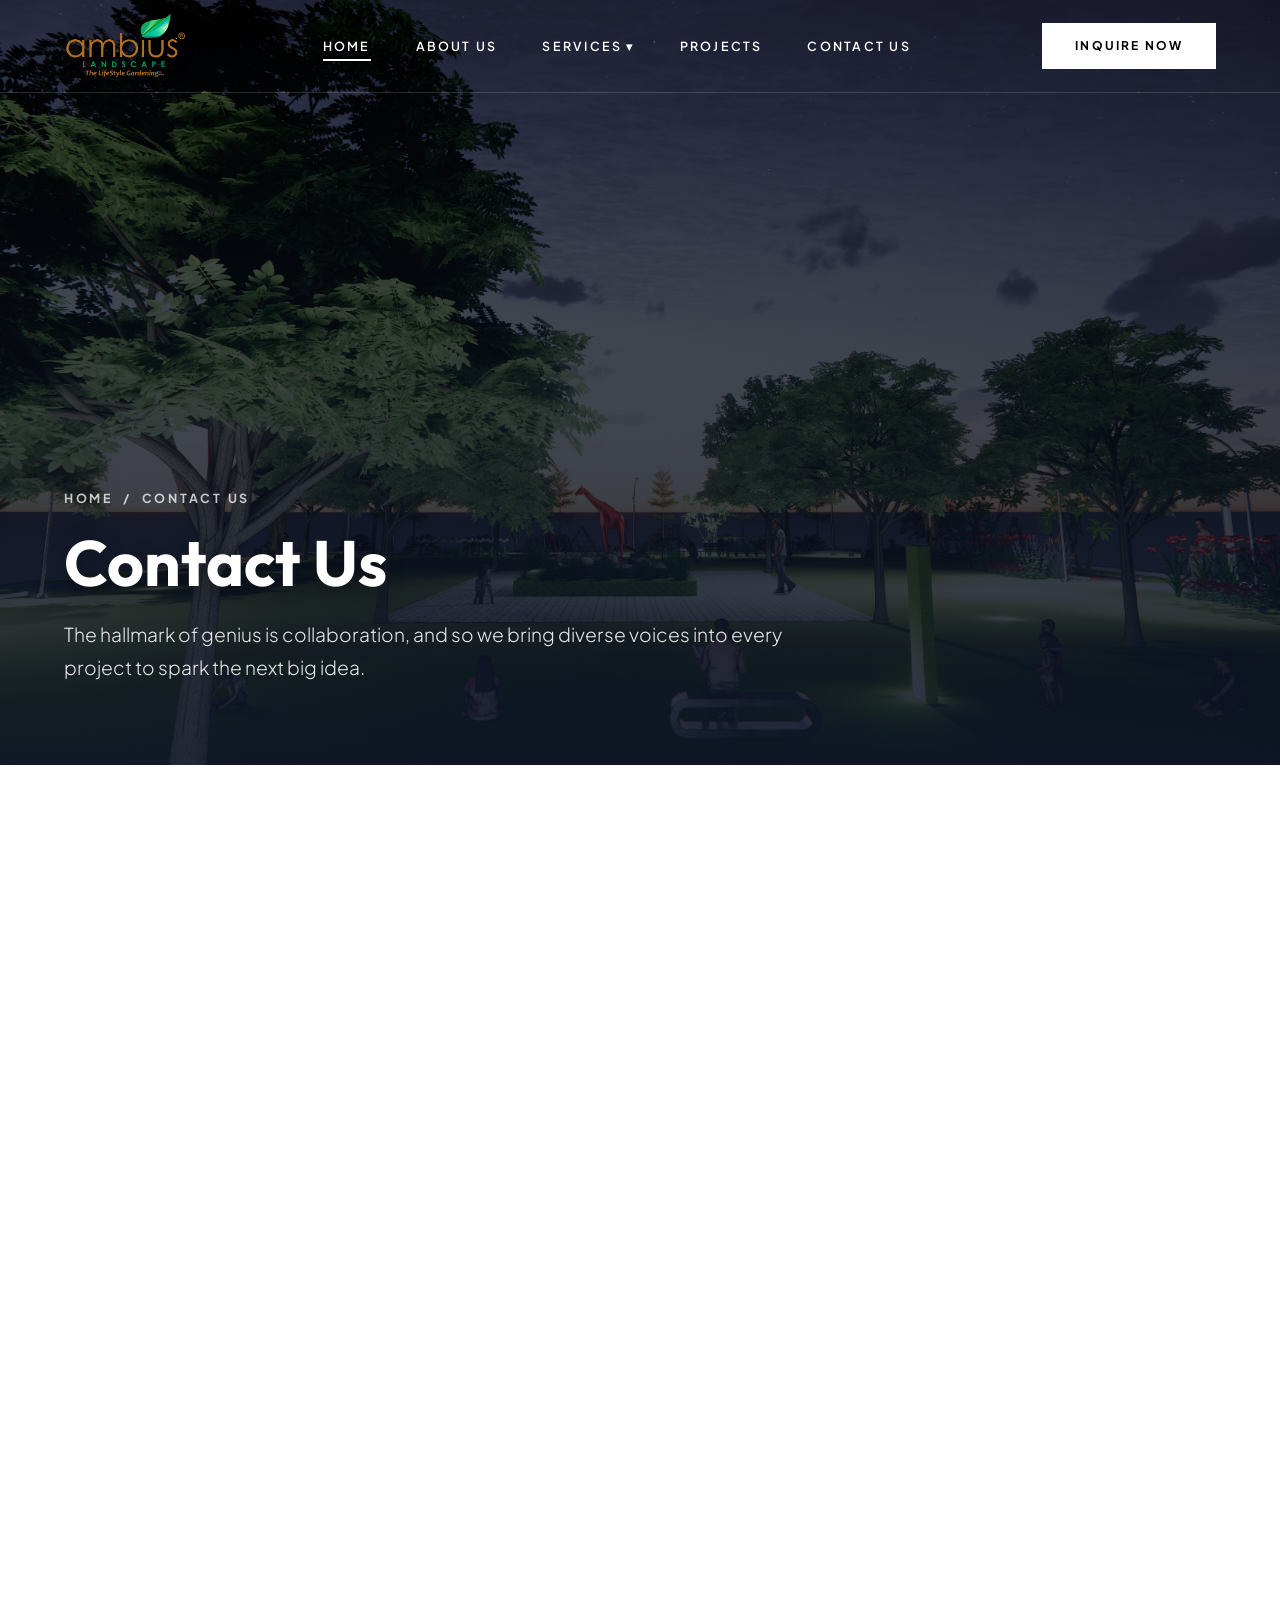
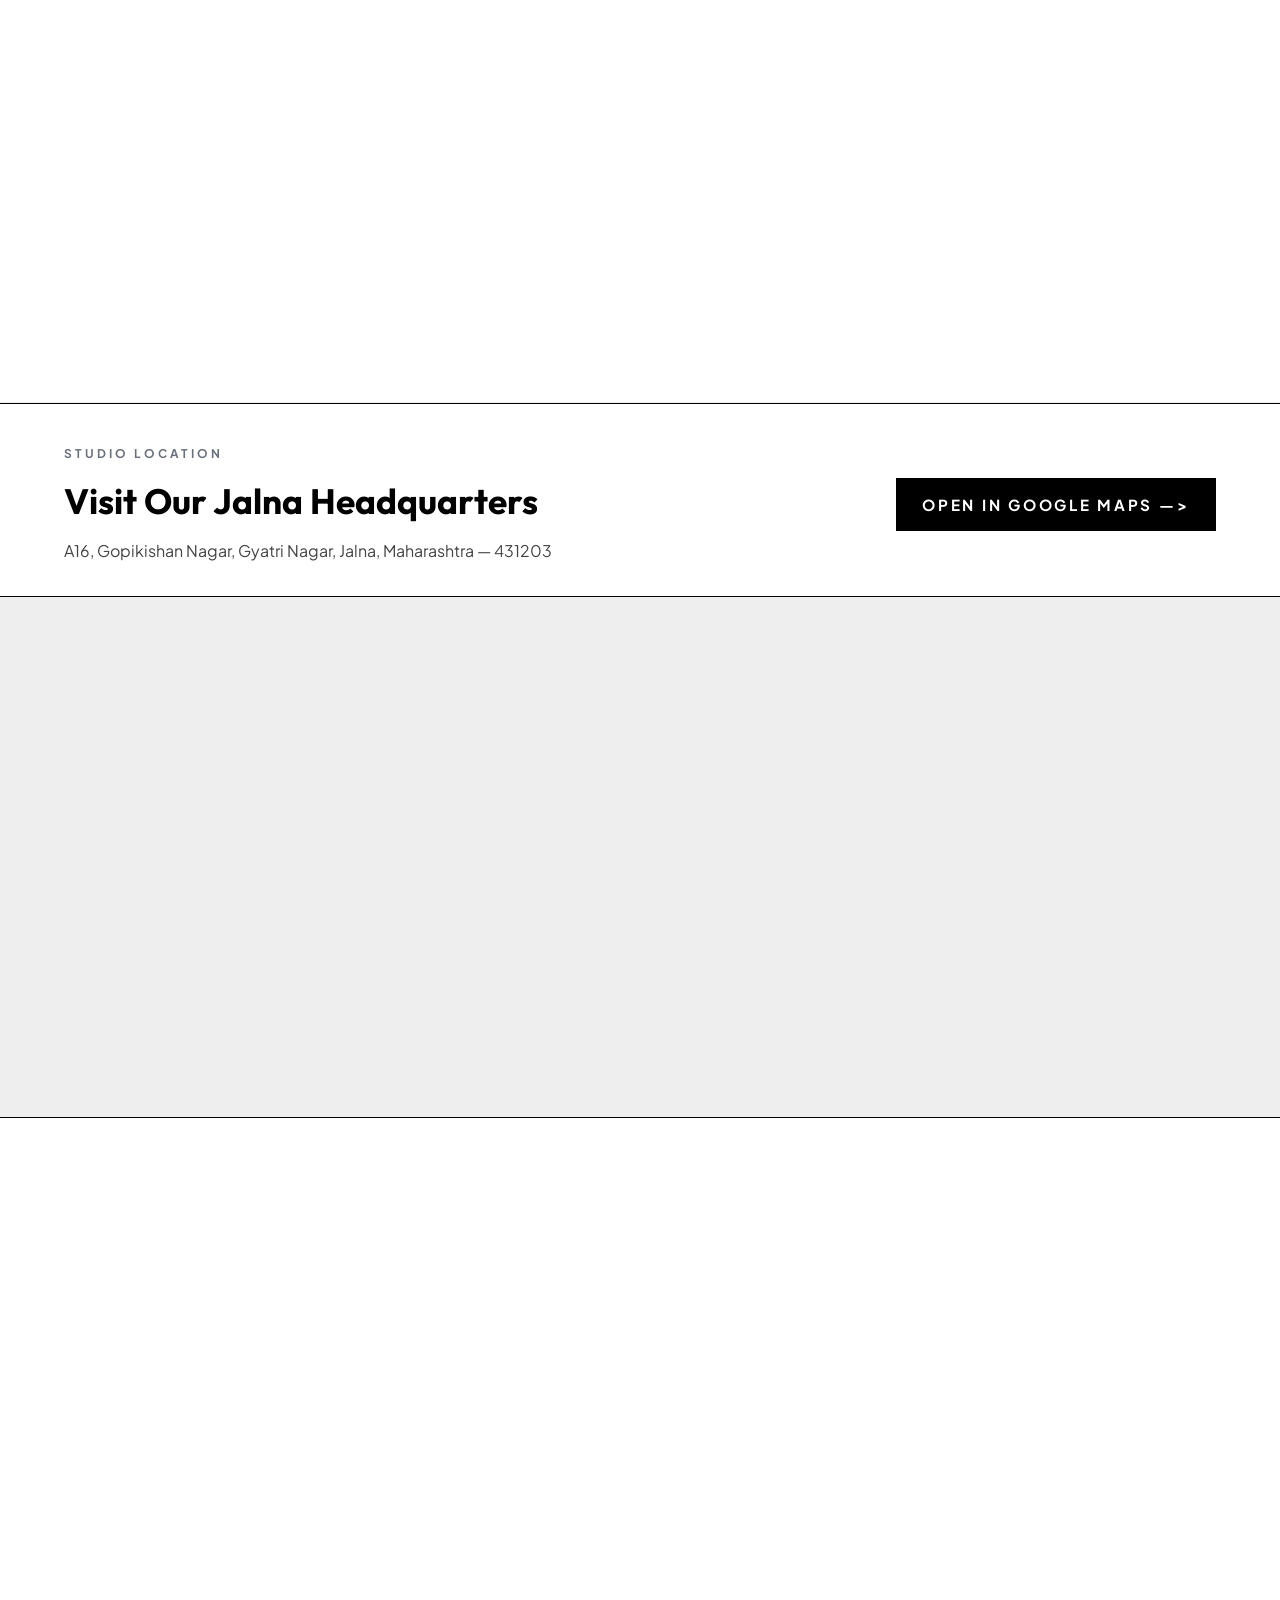
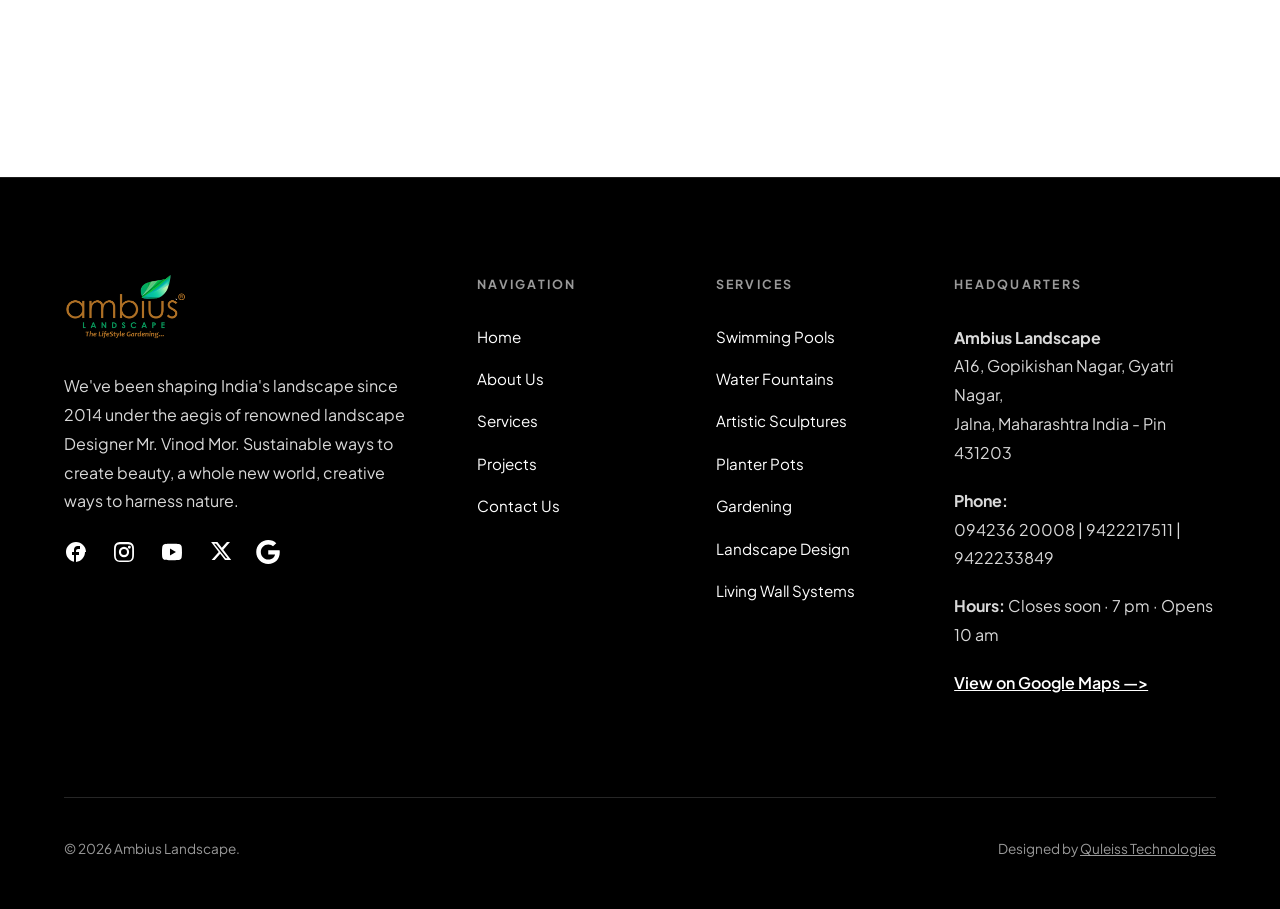
<file: contact.html>
<!DOCTYPE html>
<html lang="en">
<head>
    <meta charset="UTF-8">
    <meta name="viewport" content="width=device-width, initial-scale=1.0">
    <title>Contact Studio | Ambius Landscape - Jalna, Maharashtra</title>
    <meta name="description" content="Get in touch with Ambius Landscape Studio in Jalna, Maharashtra. Call 094236 20008, 9422217511, or 9422233849.">
    <link rel="stylesheet" href="style.css">
</head>
<body>

    <!-- PREMIUM ANIMATED LOADING SCREEN -->
    <div id="ambius-loader">
        <div class="loader-particles">
            <span class="leaf-particle" style="--i:0"></span>
            <span class="leaf-particle" style="--i:1"></span>
            <span class="leaf-particle" style="--i:2"></span>
            <span class="leaf-particle" style="--i:3"></span>
            <span class="leaf-particle" style="--i:4"></span>
            <span class="leaf-particle" style="--i:5"></span>
            <span class="leaf-particle" style="--i:6"></span>
            <span class="leaf-particle" style="--i:7"></span>
        </div>
        <div class="loader-content">
            <div class="loader-orbit-ring"></div>
            <div class="loader-glow"></div>
            <img src="ambius-data/1logo.png" alt="Ambius Logo" class="loader-logo">
        </div>
    </div>

    <!-- TRANSPARENT NAVBAR -->
    <nav class="navbar homepage-navbar">
        <a href="index.html" class="nav-brand">
            <img src="ambius-data/1logo.png" alt="Ambius Logo" class="nav-logo-img" onerror="this.style.display='none'">
        </a>
        <ul class="nav-links">
            <li><a href="index.html" class="nav-link active">Home</a></li>
            <li><a href="about.html" class="nav-link">About Us</a></li>
            <li class="nav-dropdown">
                <a href="javascript:void(0)" class="nav-link">Services ▾</a>
                <ul class="dropdown-menu">
                    <li><a href="swimming-pools.html">Swimming Pools</a></li>
                    <li><a href="water-fountains.html">Water Fountains</a></li>
                    <li><a href="sculptures.html">Artistic Sculptures</a></li>
                    <li><a href="planter-pots.html">Planter Pots</a></li>
                    <li><a href="gardening.html">Gardening</a></li>
                    <li><a href="landscape-design.html">Landscape Design</a></li>
                    <li><a href="living-wall-systems.html">Living Wall Systems</a></li>
                </ul>
            </li>
            <li><a href="projects.html" class="nav-link">Projects</a></li>
            <li><a href="contact.html" class="nav-link">Contact Us</a></li>
        </ul>
        <a href="contact.html" class="nav-cta">Inquire Now</a>
        <button class="nav-hamburger" aria-label="Toggle Menu">
            <span></span>
            <span></span>
            <span></span>
        </button>
    </nav>

    <!-- MOBILE NAVIGATION OVERLAY -->
    <div class="mobile-nav-overlay homepage-mobile-nav" id="mobile-nav-overlay">
        <a href="index.html" class="active">Home</a>
        <a href="about.html">About Us</a>
        <div class="mobile-nav-dropdown-group" style="width: 100%; display: flex; flex-direction: column; align-items: stretch;">
            <div class="mobile-dropdown-btn" onclick="this.parentElement.classList.toggle('open'); event.stopPropagation();" style="cursor: pointer;">
                <span>Services</span> <span style="font-size: 0.75em; margin-left: 6px; display: inline-block; transition: transform 0.3s ease;">▼</span>
            </div>
            <div class="mobile-submenu-list">
                <a href="swimming-pools.html" class="mobile-sublink">Swimming Pools</a>
                <a href="water-fountains.html" class="mobile-sublink">Water Fountains</a>
                <a href="sculptures.html" class="mobile-sublink">Artistic Sculptures</a>
                <a href="planter-pots.html" class="mobile-sublink">Planter Pots</a>
                <a href="gardening.html" class="mobile-sublink">Gardening</a>
                <a href="landscape-design.html" class="mobile-sublink">Landscape Design</a>
                <a href="living-wall-systems.html" class="mobile-sublink">Living Wall Systems</a>
            </div>
        </div>
        <a href="projects.html">Projects</a>
        <a href="contact.html">Contact Us</a>
        <a href="contact.html">Inquire Now</a>
    </div>

    <!-- 55vh ARCHITECTURAL PAGE HERO WITH BACKGROUND IMAGE & BREADCRUMB -->
    <header class="page-hero-banner">
        <img src="ambius-data/website data/landscape design/landdesign10.png" alt="Contact Us" class="page-hero-bg">
        <div class="page-hero-overlay"></div>
        <div class="page-hero-content text-reveal-up">
            <div class="page-breadcrumb">
                <a href="index.html">Home</a> <span>/</span> <span>Contact Us</span>
            </div>
            <h1 class="page-hero-title">Contact Us</h1>
            <p class="page-hero-desc">
                The hallmark of genius is collaboration, and so we bring diverse voices into every project to spark the next big idea.
            </p>
        </div>
    </header>

    <!-- MAIN CONTACT SECTION -->
    <section class="home-contact-section">
        <div class="ed-contact-grid">
            <!-- Left Column: Official Contact Address & Numbers -->
            <div class="ed-contact-info text-reveal-left">
                <span class="section-tag">STUDIO HEADQUARTERS</span>
                <h3>Jalna, Maharashtra Studio</h3>

                <div class="ed-info-row">
                    <span class="ed-info-label">ADDRESS</span>
                    <div class="ed-info-value">
                        <strong>ambius landscape</strong><br>
                        A16, Gopikishan Nagar, Gyatri Nagar,<br>
                        Jalna, Maharashtra India<br>
                        Pin code: <strong>431203</strong><br>
                        <a href="https://maps.app.goo.gl/4oX7WUUzMGfr9oxDA" target="_blank" style="display: inline-block; margin-top: 0.8rem; font-weight: 700; text-decoration: underline;">Open in Google Maps  —&gt;</a>
                    </div>
                </div>

                <div class="ed-info-row">
                    <span class="ed-info-label">TELEPHONE</span>
                    <div class="ed-info-value">
                        <a href="tel:09423620008">094236 20008</a><br>
                        <a href="tel:9422217511">9422217511</a><br>
                        <a href="tel:9422233849">9422233849</a>
                    </div>
                </div>

                <div class="ed-info-row">
                    <span class="ed-info-label">HOURS</span>
                    <div class="ed-info-value">
                        Closes soon · 7 pm · Opens 10 am<br>
                        Wednesday to Tuesday
                    </div>
                </div>

                <div class="ed-info-row">
                    <span class="ed-info-label">SOCIAL LINKS</span>
                    <div class="ed-info-value" style="display: flex; gap: 1.2rem; align-items: center; margin-top: 0.5rem; flex-wrap: wrap;">
                        <a href="https://www.facebook.com/ambiuslandscape/" target="_blank" aria-label="Facebook" style="color: #000000; display: inline-flex; align-items: center; transition: transform 0.2s ease, opacity 0.2s ease;">
                            <svg width="24" height="24" viewBox="0 0 24 24" fill="currentColor" xmlns="http://www.w3.org/2000/svg"><path d="M22 12c0-5.52-4.48-10-10-10S2 6.48 2 12c0 4.84 3.44 8.87 8 9.8V15H8v-3h2V9.5C10 7.57 11.57 6 13.5 6H16v3h-2c-1.1 0-2 .9-2 2v1h3v3h-3v6.95c5.05-.5 9-4.76 9-9.95z"/></svg>
                        </a>
                        <a href="https://www.instagram.com/ambiuslandscape/" target="_blank" aria-label="Instagram" style="color: #000000; display: inline-flex; align-items: center; transition: transform 0.2s ease, opacity 0.2s ease;">
                            <svg width="24" height="24" viewBox="0 0 24 24" fill="currentColor" xmlns="http://www.w3.org/2000/svg"><path d="M12 2c2.717 0 3.056.01 4.122.06 1.065.05 1.79.217 2.428.465.66.254 1.216.598 1.772 1.153a4.908 4.908 0 0 1 1.153 1.772c.247.637.415 1.363.465 2.428.047 1.066.06 1.405.06 4.122 0 2.717-.01 3.056-.06 4.122-.05 1.065-.218 1.79-.465 2.428a4.883 4.883 0 0 1-1.153 1.772 4.915 4.915 0 0 1-1.772 1.153c-.637.247-1.363.415-2.428.465-1.066.047-1.405.06-4.122.06-2.717 0-3.056-.01-4.122-.06-1.065-.05-1.79-.218-2.428-.465a4.89 4.89 0 0 1-1.772-1.153 4.904 4.904 0 0 1-1.153-1.772c-.248-.637-.415-1.363-.465-2.428C2.013 15.056 2 14.717 2 12c0-2.717.01-3.056.06-4.122.05-1.066.217-1.79.465-2.428a4.88 4.88 0 0 1 1.153-1.772A4.897 4.897 0 0 1 5.45 2.525c.638-.248 1.362-.415 2.428-.465C8.944 2.013 9.283 2 12 2zm0 2.16c-2.67 0-3.003.01-4.058.058-.975.045-1.504.207-1.857.344-.467.182-.8.398-1.15.748-.35.35-.566.683-.748 1.15-.137.353-.3.882-.344 1.857-.048 1.055-.058 1.388-.058 4.058 0 2.67.01 3.003.058 4.058.045.975.207 1.504.344 1.857.182.466.399.8.748 1.15.35.35.683.566 1.15.748.353.137.882.3 1.857.344 1.054.048 1.388.058 4.058.058 2.67 0 3.003-.01 4.058-.058.975-.045 1.504-.207 1.857-.344.467-.182.8-.398 1.15-.748.35-.35.566-.683.748-1.15.137-.353.3-.882.344-1.857.048-1.055.058-1.388.058-4.058 0-2.67-.01-3.003-.058-4.058-.045-.975-.207-1.504-.344-1.857a3.097 3.097 0 0 0-.748-1.15 3.098 3.098 0 0 0-1.15-.748c-.353-.137-.882-.3-1.857-.344-1.055-.048-1.388-.058-4.058-.058zM12 6.865a5.135 5.135 0 1 1 0 10.27 5.135 5.135 0 0 1 0-10.27zm0 2.16a2.975 2.975 0 1 0 0 5.95 2.975 2.975 0 0 0 0-5.95zm5.338-3.205a1.44 1.44 0 1 1 0 2.88 1.44 1.44 0 0 1 0-2.88z"/></svg>
                        </a>
                        <a href="https://www.youtube.com/@Vinodmor/" target="_blank" aria-label="YouTube" style="color: #000000; display: inline-flex; align-items: center; transition: transform 0.2s ease, opacity 0.2s ease;">
                            <svg width="24" height="24" viewBox="0 0 24 24" fill="currentColor" xmlns="http://www.w3.org/2000/svg"><path d="M21.582 6.186a2.684 2.684 0 0 0-1.884-1.9C18.037 3.84 12 3.84 12 3.84s-6.037 0-7.698.446a2.684 2.684 0 0 0-1.884 1.9C2 7.864 2 12 2 12s0 4.136.418 5.814a2.684 2.684 0 0 0 1.884 1.9C5.963 20.16 12 20.16 12 20.16s6.037 0 7.698-.446a2.684 2.684 0 0 0 1.884-1.9C22 16.136 22 12 22 12s0-4.136-.418-5.814zM9.99 15.485V8.515L15.93 12l-5.94 3.485z"/></svg>
                        </a>
                        <a href="https://x.com/AmbiusL" target="_blank" aria-label="Twitter/X" style="color: #000000; display: inline-flex; align-items: center; transition: transform 0.2s ease, opacity 0.2s ease;">
                            <svg width="24" height="24" viewBox="0 0 24 24" fill="currentColor" xmlns="http://www.w3.org/2000/svg"><path d="M18.9 2H22l-6.7 7.7 7.9 10.4h-6.2l-4.8-6.3-5.5 6.3H3.6l7.1-8.1L3.1 2h6.3l4.4 5.8L18.9 2zm-1.1 16.2h1.7L8 3.7H6.2l11.6 14.5z"/></svg>
                        </a>
                        <a href="https://share.google/Mscf23kSKN2fpQ67I" target="_blank" aria-label="Google Business" style="color: #000000; display: inline-flex; align-items: center; transition: transform 0.2s ease, opacity 0.2s ease;">
                            <svg width="24" height="24" viewBox="0 0 24 24" fill="currentColor" xmlns="http://www.w3.org/2000/svg"><path d="M12.24 10.285V14.4h6.806c-.275 1.765-2.056 5.174-6.806 5.174-4.095 0-7.439-3.389-7.439-7.574s3.345-7.574 7.439-7.574c2.33 0 3.891.989 4.785 1.849l3.254-3.138C18.189 1.186 15.479 0 12.24 0c-6.635 0-12 5.365-12 12s5.365 12 12 12c6.926 0 11.52-4.869 11.52-11.726 0-.788-.085-1.39-.189-1.989H12.24z"/></svg>
                        </a>
                    </div>
                </div>
            </div>

            <!-- Right Column: Interactive Project Inquiry Form -->
            <div class="ed-contact-form text-reveal-right">
                <span class="section-tag">INQUIRY TRANSMISSION</span>
                <h3 style="font-family: var(--font-heading); font-size: 2rem; color: var(--color-black); margin-bottom: 2rem;">
                    Project Inquiry
                </h3>

                <form id="ambius-contact-form">
                    <div class="ed-form-group">
                        <label for="name">Your Name *</label>
                        <input type="text" id="name" placeholder="Rajesh Kumar" required>
                    </div>

                    <div class="ed-form-group">
                        <label for="phone">Phone Number *</label>
                        <input type="tel" id="phone" placeholder="+91 98765 43210" required>
                    </div>

                    <div class="ed-form-group">
                        <label for="email">Email Address *</label>
                        <input type="email" id="email" placeholder="rajesh@example.com" required>
                    </div>

                    <div class="ed-form-group">
                        <label for="service">Service of Interest *</label>
                        <input type="text" id="service" placeholder="Landscape Garden, Water Fountain, Living Wall..." required>
                    </div>

                    <div class="ed-form-group">
                        <label for="message">Project Requirements / Message *</label>
                        <textarea id="message" rows="4" placeholder="Tell us how we can sculpt your world..." required></textarea>
                    </div>

                    <button type="submit" class="btn-editorial" style="width: 100%; justify-content: center; background: var(--color-black); color: var(--color-white); border-color: var(--color-black); cursor: pointer;">
                        Transmit Inquiry  —&gt;
                    </button>
                </form>
            </div>
        </div>
    </section>

    <!-- ==========================================================================
         STUDIO LOCATION GOOGLE MAP SHOWCASE (REPLACED STUDIO LOCATION CARDS)
         ========================================================================== -->
    <section class="studio-map-section" style="width: 100%; border-top: 1px solid #000000; border-bottom: 1px solid #000000; background: #fff; position: relative;">
        <div style="padding: 2.5rem 5% 2rem; display: flex; justify-content: space-between; align-items: center; border-bottom: 1px solid #000000; flex-wrap: wrap; gap: 1.5rem;">
            <div>
                <span class="section-tag" style="display: block; margin-bottom: 0.5rem;">STUDIO LOCATION</span>
                <h2 style="font-family: var(--font-heading); font-size: 2.2rem; margin: 0; color: #000000;">Visit Our Jalna Headquarters</h2>
                <p style="color: #444444; font-size: 1rem; margin-top: 0.5rem;">
                    A16, Gopikishan Nagar, Gyatri Nagar, Jalna, Maharashtra — 431203
                </p>
            </div>
            <a href="https://maps.app.goo.gl/4oX7WUUzMGfr9oxDA" target="_blank" class="btn-editorial" style="font-size: 0.95rem; padding: 0.8rem 1.6rem; background: #000000; color: #ffffff; border-color: #000000;">
                Open in Google Maps  —&gt;
            </a>
        </div>
        <div style="width: 100%; height: 520px; position: relative; background: #eeeeee;">
            <iframe 
                src="https://www.google.com/maps?q=Gopikishan+Nagar,+Jalna,+Maharashtra+431203,+India&output=embed" 
                width="100%" 
                height="100%" 
                style="border:0; display: block; filter: contrast(1.03) saturate(1.05);" 
                allowfullscreen="" 
                loading="lazy" 
                referrerpolicy="no-referrer-when-downgrade"
                title="Ambius Landscape Studio Location - Jalna, Maharashtra Map">
            </iframe>
        </div>
    </section>

    <!-- FOOTER -->
        <!-- ==========================================================================
         UNIVERSAL LUXURY ARCHITECTURAL CTA SECTION WITH BACKGROUND IMAGE
         (Casa Palermo Editorial Style — "Design is personal. Let's shape your landscape.")
         ========================================================================== -->
    <!-- ==========================================================================
         UNIVERSAL LUXURY ARCHITECTURAL CTA SECTION WITH BACKGROUND IMAGE
         ("Great Landscapes Begin With Dialogue.")
         ========================================================================== -->
    <section class="luxury-page-cta-section text-reveal-up">
        <div class="luxury-cta-bg-wrapper">
            <img src="ambius-data/website data/landscape design/landdesign2.jpg" alt="Ambius Landscape Consultation" class="luxury-cta-bg-img">
            <div class="luxury-cta-overlay"></div>
        </div>
        <div class="luxury-cta-container">
            <div class="luxury-cta-card">
                <div class="luxury-cta-left">
                    <span class="luxury-cta-tag">• COLLABORATIVE ARCHITECTURE •</span>
                    <h2>Great Landscapes<br>Begin With Dialogue.</h2>
                </div>
                <div class="luxury-cta-right">
                    <p>
                        True artistry is born through conversation. We bring natural textures and architectural vision together to craft outdoor sanctuaries that endure.
                    </p>
                    <div class="luxury-cta-btn-group">
                        <a href="contact.html" class="btn-luxury-cta">Start a Dialogue &nbsp;—&gt;</a>
                        <span class="luxury-cta-call">Or speak with our studio: <a href="tel:09423620008">094236 20008</a></span>
                    </div>
                </div>
            </div>
        </div>
    </section>

<footer class="ed-footer">
        <div class="ed-footer-grid">
            <div class="ed-footer-col">
                <a href="index.html" class="nav-brand" style="margin-bottom: 2rem;">
                    <img src="ambius-data/1logo.png" alt="Ambius Logo" class="nav-logo-img" onerror="this.style.display='none'">
                </a>
                <p>
                    We've been shaping India's landscape since 2014 under the aegis of renowned landscape Designer Mr. Vinod Mor. Sustainable ways to create beauty, a whole new world, creative ways to harness nature.
                </p>
                <div style="display: flex; gap: 1.5rem; margin-top: 1.5rem;">
                    <a href="https://www.facebook.com/ambiuslandscape/" target="_blank" aria-label="Facebook" style="color: #FFFFFF;">
                        <svg width="24" height="24" viewBox="0 0 24 24" fill="currentColor" xmlns="http://www.w3.org/2000/svg"><path d="M22 12c0-5.52-4.48-10-10-10S2 6.48 2 12c0 4.84 3.44 8.87 8 9.8V15H8v-3h2V9.5C10 7.57 11.57 6 13.5 6H16v3h-2c-1.1 0-2 .9-2 2v1h3v3h-3v6.95c5.05-.5 9-4.76 9-9.95z"/></svg>
                    </a>
                    <a href="https://www.instagram.com/ambiuslandscape/" target="_blank" aria-label="Instagram" style="color: #FFFFFF;">
                        <svg width="24" height="24" viewBox="0 0 24 24" fill="currentColor" xmlns="http://www.w3.org/2000/svg"><path d="M12 2c2.717 0 3.056.01 4.122.06 1.065.05 1.79.217 2.428.465.66.254 1.216.598 1.772 1.153a4.908 4.908 0 0 1 1.153 1.772c.247.637.415 1.363.465 2.428.047 1.066.06 1.405.06 4.122 0 2.717-.01 3.056-.06 4.122-.05 1.065-.218 1.79-.465 2.428a4.883 4.883 0 0 1-1.153 1.772 4.915 4.915 0 0 1-1.772 1.153c-.637.247-1.363.415-2.428.465-1.066.047-1.405.06-4.122.06-2.717 0-3.056-.01-4.122-.06-1.065-.05-1.79-.218-2.428-.465a4.89 4.89 0 0 1-1.772-1.153 4.904 4.904 0 0 1-1.153-1.772c-.248-.637-.415-1.363-.465-2.428C2.013 15.056 2 14.717 2 12c0-2.717.01-3.056.06-4.122.05-1.066.217-1.79.465-2.428a4.88 4.88 0 0 1 1.153-1.772A4.897 4.897 0 0 1 5.45 2.525c.638-.248 1.362-.415 2.428-.465C8.944 2.013 9.283 2 12 2zm0 2.16c-2.67 0-3.003.01-4.058.058-.975.045-1.504.207-1.857.344-.467.182-.8.398-1.15.748-.35.35-.566.683-.748 1.15-.137.353-.3.882-.344 1.857-.048 1.055-.058 1.388-.058 4.058 0 2.67.01 3.003.058 4.058.045.975.207 1.504.344 1.857.182.466.399.8.748 1.15.35.35.683.566 1.15.748.353.137.882.3 1.857.344 1.054.048 1.388.058 4.058.058 2.67 0 3.003-.01 4.058-.058.975-.045 1.504-.207 1.857-.344.467-.182.8-.398 1.15-.748.35-.35.566-.683.748-1.15.137-.353.3-.882.344-1.857.048-1.055.058-1.388.058-4.058 0-2.67-.01-3.003-.058-4.058-.045-.975-.207-1.504-.344-1.857a3.097 3.097 0 0 0-.748-1.15 3.098 3.098 0 0 0-1.15-.748c-.353-.137-.882-.3-1.857-.344-1.055-.048-1.388-.058-4.058-.058zM12 6.865a5.135 5.135 0 1 1 0 10.27 5.135 5.135 0 0 1 0-10.27zm0 2.16a2.975 2.975 0 1 0 0 5.95 2.975 2.975 0 0 0 0-5.95zm5.338-3.205a1.44 1.44 0 1 1 0 2.88 1.44 1.44 0 0 1 0-2.88z"/></svg>
                    </a>
                    <a href="https://www.youtube.com/@Vinodmor/" target="_blank" aria-label="YouTube" style="color: #FFFFFF;">
                        <svg width="24" height="24" viewBox="0 0 24 24" fill="currentColor" xmlns="http://www.w3.org/2000/svg"><path d="M21.582 6.186a2.684 2.684 0 0 0-1.884-1.9C18.037 3.84 12 3.84 12 3.84s-6.037 0-7.698.446a2.684 2.684 0 0 0-1.884 1.9C2 7.864 2 12 2 12s0 4.136.418 5.814a2.684 2.684 0 0 0 1.884 1.9C5.963 20.16 12 20.16 12 20.16s6.037 0 7.698-.446a2.684 2.684 0 0 0 1.884-1.9C22 16.136 22 12 22 12s0-4.136-.418-5.814zM9.99 15.485V8.515L15.93 12l-5.94 3.485z"/></svg>
                    </a>
                    <a href="https://x.com/AmbiusL" target="_blank" aria-label="Twitter/X" style="color: #FFFFFF;">
                        <svg width="24" height="24" viewBox="0 0 24 24" fill="currentColor" xmlns="http://www.w3.org/2000/svg"><path d="M18.9 2H22l-6.7 7.7 7.9 10.4h-6.2l-4.8-6.3-5.5 6.3H3.6l7.1-8.1L3.1 2h6.3l4.4 5.8L18.9 2zm-1.1 16.2h1.7L8 3.7H6.2l11.6 14.5z"/></svg>
                    </a>
                    <a href="https://share.google/Mscf23kSKN2fpQ67I" target="_blank" aria-label="Google Business" style="color: #FFFFFF;">
                        <svg width="24" height="24" viewBox="0 0 24 24" fill="currentColor" xmlns="http://www.w3.org/2000/svg"><path d="M12.24 10.285V14.4h6.806c-.275 1.765-2.056 5.174-6.806 5.174-4.095 0-7.439-3.389-7.439-7.574s3.345-7.574 7.439-7.574c2.33 0 3.891.989 4.785 1.849l3.254-3.138C18.189 1.186 15.479 0 12.24 0c-6.635 0-12 5.365-12 12s5.365 12 12 12c6.926 0 11.52-4.869 11.52-11.726 0-.788-.085-1.39-.189-1.989H12.24z"/></svg>
                    </a>
                </div>
            </div>

            <div class="ed-footer-col">
                <h4>Navigation</h4>
                <ul class="ed-footer-links">
                    <li><a href="index.html">Home</a></li>
                    <li><a href="about.html">About Us</a></li>
                    <li><a href="swimming-pools.html">Services</a></li>
                    <li><a href="projects.html">Projects</a></li>
                    <li><a href="contact.html">Contact Us</a></li>
                </ul>
            </div>

            <div class="ed-footer-col">
                <h4>Services</h4>
                <ul class="ed-footer-links">
                    <li><a href="swimming-pools.html">Swimming Pools</a></li>
                    <li><a href="water-fountains.html">Water Fountains</a></li>
                    <li><a href="sculptures.html">Artistic Sculptures</a></li>
                    <li><a href="planter-pots.html">Planter Pots</a></li>
                    <li><a href="gardening.html">Gardening</a></li>
                    <li><a href="landscape-design.html">Landscape Design</a></li>
                    <li><a href="living-wall-systems.html">Living Wall Systems</a></li>
                </ul>
            </div>

            <div class="ed-footer-col">
                <h4>Headquarters</h4>
                <p>
                    <strong>Ambius Landscape</strong><br>
                    A16, Gopikishan Nagar, Gyatri Nagar,<br>
                    Jalna, Maharashtra India - Pin 431203
                </p>
                <p>
                    <strong>Phone:</strong><br>
                    094236 20008 | 9422217511 | 9422233849
                </p>
                <p>
                    <strong>Hours:</strong> Closes soon · 7 pm · Opens 10 am
                </p>
                <p style="margin-top: 1rem;">
                    <a href="https://maps.app.goo.gl/4oX7WUUzMGfr9oxDA" target="_blank" style="color: var(--color-white); text-decoration: underline; font-weight: 600;">View on Google Maps  —&gt;</a>
                </p>
            </div>
        </div>

        <div class="ed-footer-bottom">
            <p>&copy; 2026 Ambius Landscape.</p>
            <p>Designed by <a href="https://www.quleiss.com/" target="_blank" style="color: inherit; text-decoration: underline;">Quleiss Technologies</a></p>
        </div>
    </footer>

    <script src="script.js"></script>
</body>
</html>
</file>
<file: style.css>
/* ==========================================================================
   AMBIUS LANDSCAPE - CASA PALERMO ARCHITECTURAL DESIGN SYSTEM
   Exact User Color Palette: #000000, #69727D, #10182B, #EDEDED, #F3F3F3, #F9F9F9, #FFFFFF
   ========================================================================== */

@import url('https://fonts.googleapis.com/css2?family=Outfit:wght@400;500;600;700;800&family=Plus+Jakarta+Sans:ital,wght@0,300;0,400;0,500;0,600;0,700;1,300;1,400&family=Playfair+Display:ital,wght@0,400;0,600;1,400&display=swap');

:root {
    /* Exact Palette from colors.md */
    --color-black: #000000;
    --color-muted: #69727D;
    --color-navy: #10182B;
    --color-light-ash: #EDEDED;
    --color-surface-1: #F3F3F3;
    --color-surface-2: #F9F9F9;
    --color-white: #FFFFFF;

    /* Architectural Tokens */
    --color-border: #EDEDED;
    --color-border-dark: #69727D;
    --color-text-main: #000000;
    --color-text-muted: #69727D;
    --color-bg-main: #FFFFFF;
    
    /* Editorial Typography */
    --font-main: 'Plus Jakarta Sans', -apple-system, BlinkMacSystemFont, sans-serif;
    --font-heading: 'Outfit', -apple-system, BlinkMacSystemFont, sans-serif;
    --font-serif: 'Playfair Display', serif;
    
    /* Easing & Transitions */
    --transition-reveal: 1.1s cubic-bezier(0.77, 0, 0.175, 1);
    --transition-smooth: 0.5s cubic-bezier(0.16, 1, 0.3, 1);
    --transition-fast: 0.25s ease;
}

* {
    margin: 0;
    padding: 0;
    box-sizing: border-box;
}


html {
    scroll-behavior: smooth;
    font-size: 16px;
    background-color: var(--color-white);
    color: var(--color-black);
    width: 100% !important;
    max-width: 100% !important;
    overflow-x: hidden !important;
    overflow-x: clip !important;
}

body {
    font-family: var(--font-main);
    background-color: var(--color-white);
    color: var(--color-black);
    line-height: 1.65;
    width: 100% !important;
    max-width: 100% !important;
    overflow-x: hidden !important;
    overflow-x: clip !important;
    position: relative !important;
    margin: 0 !important;
    padding: 0 !important;
    -webkit-font-smoothing: antialiased;
}

/* Ensure no container or section can ever overflow horizontally */
*, *::before, *::after {
    box-sizing: border-box;
}

section, header, footer, nav, .navbar, .hero-carousel, .ed-footer, .dedicated-offering-section, .editorial-stats-section, .editorial-process-section, .big-images-row-2, .big-images-row-3 {
    max-width: 100% !important;
}

/* ==========================================================================
   PREMIUM ANIMATED LOADING SCREEN — AMBIUS LANDSCAPE
   Features: Orbital ring, floating particles, glow pulse, staggered text,
   cinematic progress bar, smooth full-screen fade exit
   ========================================================================== */

/* ---- MAIN CONTAINER ---- */
#ambius-loader {
    position: fixed;
    top: 0;
    left: 0;
    width: 100%;
    height: 100vh;
    height: 100dvh;
    background: linear-gradient(160deg, #0a0f1a 0%, #10182B 40%, #152035 70%, #0d1420 100%);
    display: flex;
    align-items: center;
    justify-content: center;
    z-index: 999999;
    overflow: hidden;
    transition: none;
}

/* Ambient light bloom behind everything */
#ambius-loader::before {
    content: '';
    position: absolute;
    top: 50%;
    left: 50%;
    width: 500px;
    height: 500px;
    transform: translate(-50%, -50%);
    border-radius: 50%;
    background: radial-gradient(circle, rgba(30, 120, 70, 0.12) 0%, rgba(16, 24, 43, 0) 70%);
    animation: loaderAmbientPulse 3s ease-in-out infinite alternate;
    pointer-events: none;
}

/* Subtle grid texture overlay */
#ambius-loader::after {
    content: '';
    position: absolute;
    inset: 0;
    background-image:
        linear-gradient(rgba(255,255,255,0.015) 1px, transparent 1px),
        linear-gradient(90deg, rgba(255,255,255,0.015) 1px, transparent 1px);
    background-size: 60px 60px;
    pointer-events: none;
    opacity: 0.5;
}

/* ---- EXIT ANIMATION (FULL SCREEN FADE) ---- */
#ambius-loader.loaded {
    animation: loaderFadeExit 0.9s cubic-bezier(0.4, 0, 0.2, 1) forwards;
    pointer-events: none;
}

#ambius-loader.loaded .loader-content {
    animation: loaderContentExit 0.5s cubic-bezier(0.55, 0, 1, 0.45) forwards;
}

#ambius-loader.loaded .loader-particles {
    animation: loaderContentExit 0.5s cubic-bezier(0.55, 0, 1, 0.45) forwards;
}

/* ---- FLOATING LEAF PARTICLES ---- */
.loader-particles {
    position: absolute;
    inset: 0;
    overflow: hidden;
    pointer-events: none;
}

.leaf-particle {
    position: absolute;
    width: 8px;
    height: 8px;
    border-radius: 0 50% 50% 50%;
    background: linear-gradient(135deg, rgba(34, 160, 90, 0.5), rgba(20, 180, 120, 0.2));
    opacity: 0;
    animation: leafFloat 6s cubic-bezier(0.37, 0, 0.63, 1) infinite;
    animation-delay: calc(var(--i) * 0.7s);
}

.leaf-particle:nth-child(1) { left: 10%; top: 80%; width: 6px; height: 6px; }
.leaf-particle:nth-child(2) { left: 25%; top: 90%; width: 10px; height: 10px; }
.leaf-particle:nth-child(3) { left: 40%; top: 85%; width: 5px; height: 5px; }
.leaf-particle:nth-child(4) { left: 55%; top: 95%; width: 8px; height: 8px; }
.leaf-particle:nth-child(5) { left: 70%; top: 88%; width: 7px; height: 7px; }
.leaf-particle:nth-child(6) { left: 85%; top: 82%; width: 9px; height: 9px; }
.leaf-particle:nth-child(7) { left: 15%; top: 92%; width: 6px; height: 6px; }
.leaf-particle:nth-child(8) { left: 65%; top: 78%; width: 11px; height: 11px; }

/* ---- LOADER CONTENT CENTER ---- */
.loader-content {
    text-align: center;
    position: relative;
    display: flex;
    flex-direction: column;
    align-items: center;
    justify-content: center;
    gap: 0;
    z-index: 2;
}

/* Remove the old ::after line shimmer */
.loader-content::after {
    display: none;
}

/* ---- ORBITING RING ---- */
.loader-orbit-ring {
    position: absolute;
    top: 50%;
    left: 50%;
    width: 220px;
    height: 220px;
    transform: translate(-50%, -50%);
    border-radius: 50%;
    border: 1.5px solid transparent;
    border-top-color: rgba(194, 149, 60, 0.7);
    border-right-color: rgba(194, 149, 60, 0.25);
    animation: orbitSpin 2.5s linear infinite;
    pointer-events: none;
}

.loader-orbit-ring::before {
    content: '';
    position: absolute;
    top: -4px;
    left: 50%;
    width: 8px;
    height: 8px;
    border-radius: 50%;
    background: #c2953c;
    box-shadow: 0 0 12px 3px rgba(194, 149, 60, 0.6);
    transform: translateX(-50%);
}

.loader-orbit-ring::after {
    content: '';
    position: absolute;
    inset: 12px;
    border-radius: 50%;
    border: 1px solid transparent;
    border-bottom-color: rgba(34, 160, 90, 0.4);
    border-left-color: rgba(34, 160, 90, 0.15);
    animation: orbitSpinReverse 3.5s linear infinite;
}

/* ---- PULSING GLOW ---- */
.loader-glow {
    position: absolute;
    top: 50%;
    left: 50%;
    width: 160px;
    height: 160px;
    transform: translate(-50%, -50%);
    border-radius: 50%;
    background: radial-gradient(circle, rgba(34, 160, 90, 0.18) 0%, rgba(34, 160, 90, 0) 70%);
    animation: glowPulse 2s ease-in-out infinite alternate;
    pointer-events: none;
}

/* ---- LOGO ---- */
.loader-logo {
    height: 100px;
    width: auto;
    max-width: 280px;
    object-fit: contain;
    display: block;
    margin: 0 auto;
    animation: logoReveal 1s cubic-bezier(0.16, 1, 0.3, 1) 0.3s forwards;
    opacity: 0;
    filter: drop-shadow(0 0 30px rgba(194, 149, 60, 0.3)) drop-shadow(0 0 60px rgba(34, 160, 90, 0.15));
    position: relative;
    z-index: 3;
}

/* ---- TAGLINE (Letter-by-letter reveal) ---- */
.loader-tagline {
    margin-top: 28px;
    font-family: var(--font-serif, 'Playfair Display', serif);
    font-size: 1.05rem;
    font-style: italic;
    letter-spacing: 0.15em;
    color: rgba(194, 149, 60, 0.85);
    display: flex;
    justify-content: center;
    flex-wrap: wrap;
    gap: 0;
    overflow: hidden;
}

.loader-tagline span {
    display: inline-block;
    opacity: 0;
    transform: translateY(20px) rotateX(40deg);
    animation: taglineLetterReveal 0.5s cubic-bezier(0.16, 1, 0.3, 1) forwards;
    animation-delay: calc(0.8s + var(--char-index, 0) * 0.04s);
}

/* We'll set --char-index via nth-child */
.loader-tagline span:nth-child(1)  { --char-index: 0; }
.loader-tagline span:nth-child(2)  { --char-index: 1; }
.loader-tagline span:nth-child(3)  { --char-index: 2; }
.loader-tagline span:nth-child(4)  { --char-index: 3; }
.loader-tagline span:nth-child(5)  { --char-index: 4; }
.loader-tagline span:nth-child(6)  { --char-index: 5; }
.loader-tagline span:nth-child(7)  { --char-index: 6; }
.loader-tagline span:nth-child(8)  { --char-index: 7; }
.loader-tagline span:nth-child(9)  { --char-index: 8; }
.loader-tagline span:nth-child(10) { --char-index: 9; }
.loader-tagline span:nth-child(11) { --char-index: 10; }
.loader-tagline span:nth-child(12) { --char-index: 11; }
.loader-tagline span:nth-child(13) { --char-index: 12; }
.loader-tagline span:nth-child(14) { --char-index: 13; }
.loader-tagline span:nth-child(15) { --char-index: 14; }
.loader-tagline span:nth-child(16) { --char-index: 15; }
.loader-tagline span:nth-child(17) { --char-index: 16; }
.loader-tagline span:nth-child(18) { --char-index: 17; }
.loader-tagline span:nth-child(19) { --char-index: 18; }
.loader-tagline span:nth-child(20) { --char-index: 19; }
.loader-tagline span:nth-child(21) { --char-index: 20; }
.loader-tagline span:nth-child(22) { --char-index: 21; }
.loader-tagline span:nth-child(23) { --char-index: 22; }
.loader-tagline span:nth-child(24) { --char-index: 23; }
.loader-tagline span:nth-child(25) { --char-index: 24; }
.loader-tagline span:nth-child(26) { --char-index: 25; }

/* ---- PROGRESS BAR ---- */
.loader-progress {
    margin-top: 32px;
    width: 200px;
    height: 2px;
    background: rgba(255, 255, 255, 0.08);
    border-radius: 4px;
    overflow: hidden;
    position: relative;
}

.loader-progress-bar {
    height: 100%;
    width: 0%;
    border-radius: 4px;
    background: linear-gradient(90deg, #c2953c, #22a05a, #c2953c);
    background-size: 200% 100%;
    animation: progressFill 2.5s cubic-bezier(0.25, 0.46, 0.45, 0.94) 0.5s forwards,
               progressShimmer 1.5s linear infinite;
}

/* ==========================================================================
   LOADER KEYFRAME ANIMATIONS
   ========================================================================== */

/* Ambient light pulse behind everything */
@keyframes loaderAmbientPulse {
    0% { transform: translate(-50%, -50%) scale(0.9); opacity: 0.5; }
    100% { transform: translate(-50%, -50%) scale(1.3); opacity: 1; }
}

/* Leaf particles floating upward */
@keyframes leafFloat {
    0% {
        opacity: 0;
        transform: translateY(0) translateX(0) rotate(0deg) scale(0.5);
    }
    15% {
        opacity: 0.7;
    }
    50% {
        opacity: 0.5;
        transform: translateY(-40vh) translateX(20px) rotate(180deg) scale(1);
    }
    85% {
        opacity: 0.3;
    }
    100% {
        opacity: 0;
        transform: translateY(-80vh) translateX(-10px) rotate(360deg) scale(0.3);
    }
}

/* Orbiting ring */
@keyframes orbitSpin {
    0% { transform: translate(-50%, -50%) rotate(0deg); }
    100% { transform: translate(-50%, -50%) rotate(360deg); }
}

@keyframes orbitSpinReverse {
    0% { transform: rotate(0deg); }
    100% { transform: rotate(-360deg); }
}

/* Glow pulse */
@keyframes glowPulse {
    0% { transform: translate(-50%, -50%) scale(0.8); opacity: 0.4; }
    100% { transform: translate(-50%, -50%) scale(1.4); opacity: 1; }
}

/* Logo entrance */
@keyframes logoReveal {
    0% {
        opacity: 0;
        transform: scale(0.6) translateY(15px);
        filter: drop-shadow(0 0 0px rgba(194, 149, 60, 0)) blur(8px);
    }
    60% {
        opacity: 1;
        transform: scale(1.05) translateY(-3px);
        filter: drop-shadow(0 0 40px rgba(194, 149, 60, 0.4)) blur(0px);
    }
    100% {
        opacity: 1;
        transform: scale(1) translateY(0);
        filter: drop-shadow(0 0 30px rgba(194, 149, 60, 0.3)) drop-shadow(0 0 60px rgba(34, 160, 90, 0.15)) blur(0px);
    }
}

/* Tagline letter reveal */
@keyframes taglineLetterReveal {
    0% {
        opacity: 0;
        transform: translateY(20px) rotateX(40deg);
    }
    100% {
        opacity: 1;
        transform: translateY(0) rotateX(0deg);
    }
}

/* Progress bar fill */
@keyframes progressFill {
    0% { width: 0%; }
    20% { width: 25%; }
    50% { width: 55%; }
    80% { width: 85%; }
    100% { width: 100%; }
}

/* Progress shimmer */
@keyframes progressShimmer {
    0% { background-position: 200% 0; }
    100% { background-position: -200% 0; }
}

/* Exit: content fades and scales up */
@keyframes loaderContentExit {
    0% { opacity: 1; transform: scale(1); }
    100% { opacity: 0; transform: scale(1.1); filter: blur(6px); }
}

/* Exit: full screen smooth fading effect */
@keyframes loaderFadeExit {
    0% {
        opacity: 1;
        visibility: visible;
    }
    100% {
        opacity: 0;
        visibility: hidden;
    }
}

/* ---- LOADER RESPONSIVE ---- */
@media (max-width: 600px) {
    .loader-logo {
        height: 70px;
        max-width: 200px;
    }
    .loader-orbit-ring {
        width: 170px;
        height: 170px;
    }
    .loader-tagline {
        font-size: 0.85rem;
        margin-top: 20px;
        letter-spacing: 0.1em;
    }
    .loader-progress {
        width: 150px;
        margin-top: 24px;
    }
    .loader-glow {
        width: 120px;
        height: 120px;
    }
}



/* ==========================================================================
   TRANSPARENT NAVBAR (CASA PALERMO SCREENSHOT STYLE)
   ========================================================================== */
.navbar {
    position: fixed;
    top: 0;
    left: 0;
    width: 100%;
    z-index: 10000;
    padding: 0.8rem 5%;
    display: flex;
    align-items: center;
    justify-content: space-between;
    background: transparent;
    transition: var(--transition-smooth);
    border-bottom: 1px solid rgba(255, 255, 255, 0.15);
}

.navbar.scrolled {
    padding: 0.5rem 5%;
    background: rgba(255, 255, 255, 0.94);
    backdrop-filter: blur(20px);
    -webkit-backdrop-filter: blur(20px);
    border-bottom: 1px solid var(--color-light-ash);
    box-shadow: 0 4px 20px rgba(0, 0, 0, 0.04);
}

.navbar.scrolled .nav-link {
    color: var(--color-text-main);
}

.navbar.scrolled .nav-title {
    color: var(--color-black);
}

.navbar.scrolled .nav-cta {
    background: var(--color-black);
    color: var(--color-white);
    border-color: var(--color-black);
}

/* ==========================================================================
   LOGO & BRANDING IN NAVBAR
   ========================================================================== */
.nav-brand {
    display: flex;
    align-items: center;
    gap: 12px;
    text-decoration: none;
}

.nav-logo-img {
    height: 66px;
    width: auto;
    transition: transform 0.4s cubic-bezier(0.16, 1, 0.3, 1), filter 0.4s ease;
    filter: drop-shadow(0 2px 8px rgba(0, 0, 0, 0.25));
}

.nav-brand:hover .nav-logo-img {
    transform: scale(1.06);
    filter: drop-shadow(0 4px 14px rgba(0, 0, 0, 0.35));
}

.nav-title {
    font-family: var(--font-heading);
    font-size: 1.2rem;
    font-weight: 700;
    letter-spacing: 0.15em;
    color: var(--color-white);
    text-transform: uppercase;
    transition: color 0.4s ease;
}

.nav-title span {
    font-weight: 400;
    color: var(--color-muted);
}

.nav-links {
    display: flex;
    align-items: center;
    gap: 2.8rem;
    list-style: none;
}

.nav-link {
    font-family: var(--font-main);
    font-size: 0.78rem;
    font-weight: 600;
    text-transform: uppercase;
    letter-spacing: 0.18em;
    color: var(--color-white);
    text-decoration: none;
    position: relative;
    padding: 0.4rem 0;
    transition: var(--transition-fast);
}

.nav-link::after {
    content: '';
    position: absolute;
    bottom: 0;
    left: 0;
    width: 0%;
    height: 1.5px;
    background: var(--color-black);
    transition: var(--transition-smooth);
}

.navbar:not(.scrolled) .nav-link::after {
    background: var(--color-white);
}

.nav-link:hover,
.nav-link.active {
    opacity: 1;
}

.nav-link:hover::after,
.nav-link.active::after {
    width: 100%;
}

.nav-cta {
    background: var(--color-white);
    color: var(--color-black);
    border: 1px solid var(--color-white);
    padding: 0.75rem 2rem;
    font-family: var(--font-main);
    font-size: 0.75rem;
    font-weight: 700;
    letter-spacing: 0.18em;
    text-transform: uppercase;
    text-decoration: none;
    transition: var(--transition-smooth);
    border-radius: 0px;
}

.nav-cta:hover {
    background: var(--color-navy);
    border-color: var(--color-navy);
    color: var(--color-white);
    transform: translateY(-2px);
}

/* ==========================================================================
   50VH-55VH INNER PAGE HERO BANNERS (BREADCRUMB, TITLE, TAGLINE + BG IMAGE)
   ========================================================================== */
.page-hero-banner {
    position: relative;
    height: 85vh;
    min-height: 580px;
    width: 100%;
    display: flex;
    align-items: flex-end;
    padding: 0 5% 5rem;
    background-color: var(--color-navy);
    overflow: hidden;
}

.page-hero-bg {
    position: absolute;
    top: 0;
    left: 0;
    width: 100%;
    height: 100%;
    object-fit: cover;
    object-position: center;
    filter: brightness(0.75);
    transform: scale(1.05);
    transition: transform 3s ease;
    z-index: 1;
}

.page-hero-banner:hover .page-hero-bg {
    transform: scale(1.08);
}

.page-hero-overlay {
    position: absolute;
    top: 0;
    left: 0;
    width: 100%;
    height: 100%;
    background: linear-gradient(180deg, rgba(0,0,0,0.5) 0%, rgba(16,24,43,0.85) 100%);
    z-index: 2;
}

.page-hero-content {
    position: relative;
    z-index: 5;
    max-width: 950px;
    color: var(--color-white);
}

.page-breadcrumb {
    font-family: var(--font-main);
    font-size: 0.78rem;
    font-weight: 700;
    letter-spacing: 0.22em;
    text-transform: uppercase;
    color: rgba(255, 255, 255, 0.75);
    margin-bottom: 1.2rem;
    display: flex;
    align-items: center;
    gap: 10px;
}

.page-breadcrumb a {
    color: rgba(255, 255, 255, 0.75);
    text-decoration: none;
    transition: color 0.3s ease;
}

.page-breadcrumb a:hover {
    color: var(--color-white);
    text-decoration: underline;
}

.page-hero-title {
    font-family: var(--font-heading);
    font-size: 4rem;
    font-weight: 700;
    color: var(--color-white);
    margin-bottom: 1.2rem;
    line-height: 1.1;
    text-shadow: 0 2px 20px rgba(0,0,0,0.3);
}

.page-hero-desc {
    font-size: 1.2rem;
    color: rgba(255, 255, 255, 0.9);
    line-height: 1.75;
    max-width: 780px;
    font-weight: 300;
}

/* ==========================================================================
   HERO CAROUSEL WITH AUTO ANIMATION
   ========================================================================== */
.hero-carousel {
    position: relative;
    height: 100vh;
    min-height: 720px;
    width: 100%;
    overflow: hidden;
    background: var(--color-black);
}

.hero-slide {
    position: absolute;
    top: 0;
    left: 0;
    width: 100%;
    height: 100%;
    opacity: 0;
    pointer-events: none;
    transition: opacity 1.1s cubic-bezier(0.77, 0, 0.175, 1);
    z-index: 1;
}

.hero-slide.active {
    opacity: 1;
    pointer-events: auto;
    z-index: 5;
}

.hero-bg-wrapper {
    position: absolute;
    top: 0;
    left: 0;
    width: 100%;
    height: 100%;
    overflow: hidden;
}

.hero-bg-image {
    width: 100%;
    height: 100%;
    object-fit: cover;
    object-position: center;
    filter: brightness(0.82);
    transform: scale(1.15);
    transition: transform 6s cubic-bezier(0.16, 1, 0.3, 1);
}

.hero-slide.active .hero-bg-image {
    transform: scale(1);
}

.hero-gradient-overlay {
    position: absolute;
    top: 0;
    left: 0;
    width: 100%;
    height: 100%;
    background: linear-gradient(180deg, rgba(0,0,0,0.3) 0%, rgba(0,0,0,0.1) 40%, rgba(16, 24, 43, 0.88) 100%);
    z-index: 2;
}

.hero-content {
    position: absolute;
    bottom: 6rem;
    left: 8%;
    right: 8%;
    z-index: 6;
    max-width: 900px;
    color: var(--color-white);
}

.hero-title {
    font-family: var(--font-heading);
    font-size: 5rem;
    font-weight: 700;
    line-height: 1.08;
    letter-spacing: -0.02em;
    color: var(--color-white);
    margin-bottom: 1.2rem;
    text-shadow: 0 4px 30px rgba(0,0,0,0.4);
    transform: translateY(30px);
    opacity: 0;
    transition: transform 0.9s cubic-bezier(0.16, 1, 0.3, 1) 0.2s, opacity 0.9s ease 0.2s;
}

.hero-slide.active .hero-title {
    transform: translateY(0);
    opacity: 1;
}

.hero-subtitle {
    font-size: 1.25rem;
    color: rgba(255, 255, 255, 0.9);
    max-width: 720px;
    font-weight: 300;
    line-height: 1.7;
    margin-bottom: 0;
    transform: translateY(25px);
    opacity: 0;
    transition: transform 0.9s cubic-bezier(0.16, 1, 0.3, 1) 0.35s, opacity 0.9s ease 0.35s;
}

.hero-slide.active .hero-subtitle {
    transform: translateY(0);
    opacity: 1;
}

/* ==========================================================================
   VERTICALLY CENTERED LEFT & RIGHT ARROWS (LEFT: 3%, RIGHT: 3%)
   ========================================================================== */
.hero-arrow-btn {
    position: absolute;
    top: 50%;
    transform: translateY(-50%);
    z-index: 15;
    width: 60px;
    height: 60px;
    border-radius: 50%;
    background: rgba(255, 255, 255, 0.15);
    border: 1px solid rgba(255, 255, 255, 0.35);
    color: var(--color-white);
    display: flex;
    align-items: center;
    justify-content: center;
    font-size: 1.6rem;
    transition: var(--transition-smooth);
    backdrop-filter: blur(12px);
    -webkit-backdrop-filter: blur(12px);
    box-shadow: 0 8px 32px rgba(0, 0, 0, 0.2);
}

#hero-prev {
    left: 2.5%;
}

#hero-next {
    right: 2.5%;
}

.hero-arrow-btn:hover {
    background: var(--color-white);
    color: var(--color-black);
    border-color: var(--color-white);
    transform: translateY(-50%) scale(1.12);
    box-shadow: 0 10px 40px rgba(255, 255, 255, 0.3);
}

/* ==========================================================================
   DYNAMIC GLASSY CIRCULAR DOTS AT THE BOTTOM
   (Transparent container with circular dots)
   ========================================================================== */
.hero-dots-glassy {
    position: absolute;
    bottom: 2.2rem;
    left: 50%;
    transform: translateX(-50%);
    z-index: 15;
    display: flex;
    align-items: center;
    gap: 14px;
    background: transparent;
    border: none;
    padding: 0;
    box-shadow: none;
}

.hero-circle-dot {
    width: 10px;
    height: 10px;
    border-radius: 50%;
    background: rgba(255, 255, 255, 0.5);
    border: none;
    transition: all 0.4s cubic-bezier(0.16, 1, 0.3, 1);
    padding: 0;
    box-shadow: 0 2px 8px rgba(0, 0, 0, 0.4);
}

.hero-circle-dot:hover {
    background: rgba(255, 255, 255, 0.75);
    transform: scale(1.2);
}

.hero-circle-dot.active {
    width: 28px;
    border-radius: 12px;
    background: var(--color-white);
    box-shadow: 0 0 15px rgba(255, 255, 255, 0.8);
}

/* ==========================================================================
   2 RADICALLY DIFFERENT, UNMISTAKABLE REVEAL ANIMATIONS
   1. .anim-curtain-navy (Solid Navy Box left-to-right wipe + zoom out)
   2. .anim-center-doors (Double Shutters parting open from center + rotation)
   ========================================================================== */
.reveal-wrapper {
    position: relative;
    overflow: hidden;
    background: var(--color-light-ash);
    display: block;
    width: 100%;
    height: 100%;
}

.reveal-wrapper img {
    width: 100%;
    height: 100%;
    object-fit: cover;
    object-position: center;
    display: block;
    will-change: transform, clip-path, opacity, filter;
}

/* --- TYPE 1: .anim-curtain-navy (Solid Navy Block Left-to-Right Wipe) --- */
.anim-curtain-navy {
    position: relative;
}
.anim-curtain-navy::after {
    content: '';
    position: absolute;
    top: 0;
    left: 0;
    width: 100%;
    height: 100%;
    background: var(--color-navy); /* #10182B */
    z-index: 5;
    transform: scaleX(1);
    transform-origin: right;
    transition: transform 1.2s cubic-bezier(0.77, 0, 0.175, 1);
    will-change: transform;
}
.anim-curtain-navy img {
    transform: scale(1.25);
    transition: transform 1.4s cubic-bezier(0.16, 1, 0.3, 1);
}
.anim-curtain-navy.revealed::after {
    transform: scaleX(0);
}
.anim-curtain-navy.revealed img {
    transform: scale(1);
}

/* --- TYPE 2: .anim-center-doors (Double Sliding Shutters Parting from Center) --- */
.anim-center-doors {
    position: relative;
}
.anim-center-doors::before,
.anim-center-doors::after {
    content: '';
    position: absolute;
    top: 0;
    width: 50%;
    height: 100%;
    background: var(--color-black); /* #000000 */
    z-index: 5;
    transition: transform 1.15s cubic-bezier(0.77, 0, 0.175, 1);
    will-change: transform;
}
.anim-center-doors::before {
    left: 0;
    transform-origin: left;
    transform: scaleX(1);
}
.anim-center-doors::after {
    right: 0;
    transform-origin: right;
    transform: scaleX(1);
}
.anim-center-doors img {
    transform: rotate(-3deg) scale(1.22);
    transition: transform 1.35s cubic-bezier(0.16, 1, 0.3, 1);
}
.anim-center-doors.revealed::before,
.anim-center-doors.revealed::after {
    transform: scaleX(0);
}
.anim-center-doors.revealed img {
    transform: rotate(0deg) scale(1);
}

/* ==========================================================================
   REPEATABLE TEXT REVEAL ANIMATIONS
   ========================================================================== */
.text-reveal-left {
    opacity: 0;
    transform: translateX(-50px);
    transition: opacity 0.85s cubic-bezier(0.16, 1, 0.3, 1), transform 0.85s cubic-bezier(0.16, 1, 0.3, 1);
}

.text-reveal-right {
    opacity: 0;
    transform: translateX(50px);
    transition: opacity 0.85s cubic-bezier(0.16, 1, 0.3, 1), transform 0.85s cubic-bezier(0.16, 1, 0.3, 1);
}

.text-reveal-up {
    opacity: 0;
    transform: translateY(40px);
    transition: opacity 0.85s cubic-bezier(0.16, 1, 0.3, 1), transform 0.85s cubic-bezier(0.16, 1, 0.3, 1);
}

.text-reveal-left.revealed,
.text-reveal-right.revealed,
.text-reveal-up.revealed {
    opacity: 1;
    transform: translate(0, 0);
}

/* ==========================================================================
   3-COLUMN EDITORIAL BAR RIGHT BELOW HERO
   ========================================================================== */
.editorial-bar {
    padding: 5rem 5%;
    background-color: var(--color-white);
    border-bottom: 1px solid var(--color-border);
    overflow: hidden;
}

.editorial-grid {
    display: grid;
    grid-template-columns: 1.2fr 2fr;
    gap: 4rem;
    align-items: center;
    max-width: 1450px;
    margin: 0 auto;
}

.editorial-intro {
    overflow: hidden;
    word-wrap: break-word;
    overflow-wrap: break-word;
}

.editorial-intro h2 {
    font-family: var(--font-heading);
    font-size: 1.8rem;
    font-weight: 700;
    line-height: 1.35;
    color: var(--color-black);
    margin-bottom: 1rem;
    word-wrap: break-word;
    overflow-wrap: break-word;
}

.editorial-intro p {
    font-size: 1rem;
    color: var(--color-muted);
    line-height: 1.8;
    word-wrap: break-word;
    overflow-wrap: break-word;
}

.editorial-stats-columns {
    display: grid;
    grid-template-columns: repeat(3, 1fr);
    gap: 2rem;
    border-left: 1px solid var(--color-border);
    padding-left: 3rem;
}

.stat-item {
    overflow: hidden;
}

.stat-item h4 {
    font-family: var(--font-main);
    font-size: 0.75rem;
    font-weight: 700;
    letter-spacing: 0.15em;
    color: var(--color-muted);
    text-transform: uppercase;
    margin-bottom: 0.5rem;
}

.stat-item p {
    font-family: var(--font-heading);
    font-size: 1.2rem;
    font-weight: 600;
    color: var(--color-black);
    word-wrap: break-word;
    overflow-wrap: break-word;
}

/* ==========================================================================
   SPECIAL ABOUT US SECTION ON HOME PAGE (#F9F9F9 LIGHT BACKGROUND)
   ========================================================================== */
.about-editorial-section {
    padding: 8rem 5%;
    background-color: var(--color-surface-2);
    border-bottom: 1px solid var(--color-border);
}

.about-editorial-grid {
    display: grid;
    grid-template-columns: 1.15fr 1fr;
    gap: 6rem;
    align-items: center;
    max-width: 1450px;
    margin: 0 auto;
}

.about-img-container {
    height: 740px;
    width: 100%;
}

.section-tag {
    font-family: var(--font-main);
    font-size: 0.75rem;
    font-weight: 700;
    letter-spacing: 0.25em;
    text-transform: uppercase;
    color: var(--color-muted);
    display: block;
    margin-bottom: 1.5rem;
}

.user-exact-quote {
    font-family: var(--font-serif);
    font-size: 3.2rem;
    font-weight: 600;
    line-height: 1.25;
    color: var(--color-black);
    margin-bottom: 2.5rem;
}

.user-exact-quote span {
    display: block;
    font-style: italic;
    font-weight: 400;
    color: var(--color-navy);
}

.about-editorial-desc {
    font-size: 1.05rem;
    color: var(--color-muted);
    line-height: 1.85;
    margin-bottom: 2.5rem;
}

.btn-editorial {
    display: inline-flex;
    align-items: center;
    gap: 12px;
    font-family: var(--font-main);
    font-size: 0.82rem;
    font-weight: 700;
    letter-spacing: 0.18em;
    text-transform: uppercase;
    color: var(--color-black);
    text-decoration: none;
    padding: 1.1rem 2.5rem;
    border: 1px solid var(--color-black);
    background: transparent;
    transition: var(--transition-smooth);
}

.btn-editorial:hover {
    background: var(--color-black);
    color: var(--color-white);
    transform: translateX(5px);
}

/* ==========================================================================
   NEW: DRAMATIC BIG IMAGES IN SINGLE ROW (2-3 IMAGES ONLY PER ROW!)
   ========================================================================== */
.dedicated-offering-section {
    padding: 9rem 5%;
    border-bottom: 1px solid var(--color-border);
}

.bg-white { background-color: var(--color-white); }
.bg-light-ash { background-color: var(--color-surface-1); }
.bg-soft-gray { background-color: var(--color-surface-2); }

/* Editorial Header Box on top of the Big Image Row */
.section-intro-block {
    max-width: 960px;
    margin: 0 auto 5rem;
    text-align: left;
}

.section-intro-block h2 {
    font-family: var(--font-heading);
    font-size: 3.5rem;
    color: var(--color-black);
    margin-bottom: 1.5rem;
    line-height: 1.15;
}

.section-intro-block p {
    font-size: 1.15rem;
    color: var(--color-muted);
    line-height: 1.85;
    margin-bottom: 2.5rem;
}

.ed-list-grid {
    display: grid;
    grid-template-columns: repeat(3, 1fr);
    gap: 1.2rem;
    list-style: none;
    margin-bottom: 3rem;
    border-top: 1px solid var(--color-border);
    padding-top: 2rem;
}

.ed-list-grid li {
    font-family: var(--font-main);
    font-size: 1rem;
    font-weight: 600;
    color: var(--color-black);
    display: flex;
    align-items: center;
    gap: 10px;
}

.ed-list-grid li::before {
    content: '—';
    color: var(--color-muted);
}

/* A SINGLE ROW WITH ONLY 2 BIG IMAGES */
.big-images-row-2 {
    display: grid;
    grid-template-columns: 1fr 1fr;
    gap: 3.5rem;
    width: 100%;
}

.big-card {
    display: flex;
    flex-direction: column;
    text-decoration: none;
    color: inherit;
}

/* A SINGLE ROW WITH ONLY 3 BIG IMAGES */
.big-images-row-3 {
    display: grid;
    grid-template-columns: repeat(3, 1fr);
    gap: 2.8rem;
    width: 100%;
}

.big-card-img,
.big-card-img-medium {
    height: 520px;
    width: 100%;
    margin-bottom: 0 !important;
    position: relative;
    overflow: hidden;
}

/* PORTRAIT 3:4 ASPECT RATIO (For Sculptures & Portrait photos) */
.big-card-img-portrait {
    width: 100%;
    aspect-ratio: 3 / 4;
    height: auto;
    margin-bottom: 0 !important;
    position: relative;
    overflow: hidden;
}

/* LANDSCAPE 4:3 ASPECT RATIO (For Swimming Pools & Water Features) */
.big-card-img-landscape {
    width: 100%;
    aspect-ratio: 4 / 3;
    height: auto;
    margin-bottom: 0 !important;
    position: relative;
    overflow: hidden;
}

.big-card-img-portrait .reveal-wrapper img {
    object-position: center 15%;
}

/* Metadata below each big image */
.big-card-meta {
    display: none !important;
}

.big-card-meta h3 {
    font-family: var(--font-heading);
    font-size: 1.6rem;
    font-weight: 700;
    color: var(--color-black);
}

.big-card-meta span {
    font-family: var(--font-main);
    font-size: 0.78rem;
    font-weight: 700;
    letter-spacing: 0.15em;
    color: var(--color-muted);
    text-transform: uppercase;
}

/* ==========================================================================
   "DESIGN IS PERSONAL. SO ARE WE." MINNARO-STYLE CONSULTATION SECTION
   With Architectural Thin Grid Lines + Hover Animated Line Glow
   ========================================================================== */
.personal-consult-section {
    position: relative;
    width: 100%;
    height: 85vh;
    min-height: 650px;
    background-color: var(--color-navy);
    overflow: hidden;
    display: flex;
    align-items: stretch;
    border-bottom: 1px solid var(--color-border);
}

/* ==========================================================================
   BROKEN PIECES (6 ARCHITECTURAL POLYGON SHARDS) IMAGE REVEAL ANIMATION
   ========================================================================== */
.broken-pieces-wrapper {
    position: absolute;
    top: 0;
    left: 0;
    width: 100%;
    height: 100%;
    z-index: 1;
    overflow: hidden;
    background: var(--color-navy);
}

.broken-shard {
    position: absolute;
    top: 0;
    left: 0;
    width: 100%;
    height: 100%;
    background-image: url('ambius-data/website data/landscape design/landdesign5.png');
    background-size: cover;
    background-position: center;
    filter: brightness(0.85);
    transition: transform 1.35s cubic-bezier(0.16, 1, 0.3, 1), opacity 1.1s ease, filter 1.1s ease;
    will-change: transform, opacity, filter;
}

/* 6 Interlocking Polygon Shard Slices (Initial Broken State) */
.shard-1 {
    clip-path: polygon(0% 0%, 36% 0%, 26% 54%, 0% 42%);
    transform: translate(-140px, -110px) rotate(-14deg) scale(1.18);
    opacity: 0;
    filter: brightness(0.3) blur(12px);
}

.shard-2 {
    clip-path: polygon(36% 0%, 71% 0%, 61% 46%, 26% 54%);
    transform: translate(0px, -160px) rotate(9deg) scale(1.22);
    opacity: 0;
    filter: brightness(0.3) blur(12px);
}

.shard-3 {
    clip-path: polygon(71% 0%, 100% 0%, 100% 51%, 61% 46%);
    transform: translate(150px, -100px) rotate(16deg) scale(1.18);
    opacity: 0;
    filter: brightness(0.3) blur(12px);
}

.shard-4 {
    clip-path: polygon(0% 42%, 26% 54%, 31% 100%, 0% 100%);
    transform: translate(-130px, 130px) rotate(12deg) scale(1.18);
    opacity: 0;
    filter: brightness(0.3) blur(12px);
}

.shard-5 {
    clip-path: polygon(26% 54%, 61% 46%, 76% 100%, 31% 100%);
    transform: translate(15px, 170px) rotate(-10deg) scale(1.22);
    opacity: 0;
    filter: brightness(0.3) blur(12px);
}

.shard-6 {
    clip-path: polygon(61% 46%, 100% 51%, 100% 100%, 76% 100%);
    transform: translate(160px, 120px) rotate(-15deg) scale(1.18);
    opacity: 0;
    filter: brightness(0.3) blur(12px);
}

/* WHEN .revealed IS ADDED TO .personal-consult-section -> ALL 6 SHARDS ASSEMBLE TOGETHER! */
.personal-consult-section.revealed .shard-1 {
    transform: translate(0, 0) rotate(0deg) scale(1);
    opacity: 1;
    filter: brightness(0.85) blur(0px);
    transition-delay: 0.05s;
}

.personal-consult-section.revealed .shard-2 {
    transform: translate(0, 0) rotate(0deg) scale(1);
    opacity: 1;
    filter: brightness(0.85) blur(0px);
    transition-delay: 0.15s;
}

.personal-consult-section.revealed .shard-3 {
    transform: translate(0, 0) rotate(0deg) scale(1);
    opacity: 1;
    filter: brightness(0.85) blur(0px);
    transition-delay: 0.25s;
}

.personal-consult-section.revealed .shard-4 {
    transform: translate(0, 0) rotate(0deg) scale(1);
    opacity: 1;
    filter: brightness(0.85) blur(0px);
    transition-delay: 0.12s;
}

.personal-consult-section.revealed .shard-5 {
    transform: translate(0, 0) rotate(0deg) scale(1);
    opacity: 1;
    filter: brightness(0.85) blur(0px);
    transition-delay: 0.22s;
}

.personal-consult-section.revealed .shard-6 {
    transform: translate(0, 0) rotate(0deg) scale(1);
    opacity: 1;
    filter: brightness(0.85) blur(0px);
    transition-delay: 0.32s;
}

/* Hover Zoom Effect after Assembled */
.personal-consult-section.revealed:hover .broken-shard {
    transform: scale(1.04);
    transition: transform 6s cubic-bezier(0.16, 1, 0.3, 1);
}

/* ARCHITECTURAL THIN GRID LINES WITH HOVER GLOW ANIMATION */
.grid-line-horiz-1,
.grid-line-horiz-2 {
    position: absolute;
    left: 0;
    width: 100%;
    height: 1px;
    background: rgba(255, 255, 255, 0.25);
    z-index: 10;
    transition: all 0.5s cubic-bezier(0.16, 1, 0.3, 1);
    pointer-events: none;
}

.grid-line-horiz-1 { top: 25%; }
.grid-line-horiz-2 { bottom: 20%; }

.grid-line-vert-1,
.grid-line-vert-2 {
    position: absolute;
    top: 0;
    height: 100%;
    width: 1px;
    background: rgba(255, 255, 255, 0.25);
    z-index: 10;
    transition: all 0.5s cubic-bezier(0.16, 1, 0.3, 1);
    pointer-events: none;
}

.grid-line-vert-1 { left: 35%; }
.grid-line-vert-2 { right: 20%; }

/* LASER BEAM EFFECT ALONG LINES ON HOVER */
.grid-line-horiz-1::after,
.grid-line-horiz-2::after {
    content: '';
    position: absolute;
    top: 0;
    left: -30%;
    width: 30%;
    height: 100%;
    background: linear-gradient(90deg, transparent, rgba(255, 255, 255, 1), transparent);
    animation: lineLaserHoriz 3.5s infinite linear;
}

@keyframes lineLaserHoriz {
    0% { left: -30%; }
    100% { left: 100%; }
}

.grid-line-vert-1::after,
.grid-line-vert-2::after {
    content: '';
    position: absolute;
    left: 0;
    top: -30%;
    width: 100%;
    height: 30%;
    background: linear-gradient(180deg, transparent, rgba(255, 255, 255, 1), transparent);
    animation: lineLaserVert 4s infinite linear;
}

@keyframes lineLaserVert {
    0% { top: -30%; }
    100% { top: 100%; }
}

/* ANIMATED GLOW ON HOVER */
.personal-consult-section:hover .grid-line-horiz-1,
.personal-consult-section:hover .grid-line-horiz-2,
.personal-consult-section:hover .grid-line-vert-1,
.personal-consult-section:hover .grid-line-vert-2 {
    background: rgba(255, 255, 255, 0.85);
    box-shadow: 0 0 18px rgba(255, 255, 255, 0.9), 0 0 35px rgba(255, 255, 255, 0.6);
}

/* LEFT GLASSY DARK EDITORIAL BOX ("Design is personal.") */
.personal-content-box {
    position: relative;
    z-index: 15;
    width: 35%;
    min-width: 440px;
    height: 100%;
    padding: 6.5rem 4.5rem 5.5rem;
    display: flex;
    flex-direction: column;
    justify-content: space-between;
    background: linear-gradient(180deg, rgba(16, 24, 43, 0.88) 0%, rgba(16, 24, 43, 0.55) 50%, rgba(16, 24, 43, 0.88) 100%);
    backdrop-filter: blur(16px);
    -webkit-backdrop-filter: blur(16px);
    border-right: 1px solid rgba(255, 255, 255, 0.22);
    color: var(--color-white);
}

.personal-box-top h2 {
    font-family: var(--font-heading);
    font-size: 3.6rem;
    font-weight: 700;
    line-height: 1.15;
    color: var(--color-white);
    margin-bottom: 1.5rem;
    text-shadow: 0 4px 20px rgba(0, 0, 0, 0.3);
}

.personal-box-bottom p {
    font-family: var(--font-main);
    font-size: 1.25rem;
    color: rgba(255, 255, 255, 0.92);
    line-height: 1.6;
    margin-bottom: 2.2rem;
    font-weight: 300;
}

.btn-personal-white {
    display: inline-block;
    background: var(--color-white);
    color: var(--color-black);
    font-family: var(--font-main);
    font-size: 0.82rem;
    font-weight: 700;
    letter-spacing: 0.18em;
    text-transform: uppercase;
    text-decoration: none;
    padding: 1.2rem 2.8rem;
    border: 1px solid var(--color-white);
    transition: var(--transition-smooth);
    text-align: center;
    width: fit-content;
}

.btn-personal-white:hover {
    background: var(--color-navy);
    color: var(--color-white);
    border-color: var(--color-navy);
    transform: translateY(-3px);
    box-shadow: 0 10px 30px rgba(0, 0, 0, 0.4);
}

@media (max-width: 1024px) {
    .personal-content-box {
        width: 50%;
        min-width: 340px;
        padding: 4.5rem 3rem;
    }
    .personal-box-top h2 {
        font-size: 2.8rem;
    }
}

@media (max-width: 768px) {
    .personal-consult-section {
        height: auto;
        min-height: 550px;
        flex-direction: column;
    }
    .personal-content-box {
        width: 100%;
        min-width: 100%;
        height: auto;
        padding: 4.5rem 2rem;
        border-right: none;
        border-bottom: 1px solid rgba(255, 255, 255, 0.22);
    }
    .grid-line-vert-1 { left: 20%; }
    .grid-line-vert-2 { right: 20%; }
}

/* ==========================================================================
   HOMEPAGE DEDICATED CONTACT US SECTION
   ========================================================================== */
.home-contact-section {
    padding: 9rem 5%;
    background-color: var(--color-white);
    border-bottom: 1px solid var(--color-border);
}

.ed-contact-grid {
    display: grid;
    grid-template-columns: 1fr 1.2fr;
    gap: 6rem;
}

.ed-contact-info h3 {
    font-family: var(--font-heading);
    font-size: 2.4rem;
    color: var(--color-black);
    margin-bottom: 2rem;
}

.ed-info-row {
    border-top: 1px solid var(--color-border);
    padding: 1.5rem 0;
    display: grid;
    grid-template-columns: 140px 1fr;
    gap: 1rem;
}

.ed-info-label {
    font-family: var(--font-main);
    font-size: 0.78rem;
    font-weight: 700;
    letter-spacing: 0.15em;
    text-transform: uppercase;
    color: var(--color-muted);
}

.ed-info-value, .ed-info-value a {
    font-size: 1.05rem;
    color: var(--color-black);
    text-decoration: none;
    line-height: 1.6;
}

.ed-info-value a:hover {
    opacity: 0.7;
}

.ed-info-value a svg,
.ed-footer a svg {
    transition: transform 0.25s ease, opacity 0.25s ease;
}

.ed-info-value a:hover svg,
.ed-footer a:hover svg {
    transform: scale(1.15) translateY(-2px);
    opacity: 0.75;
}

.ed-contact-form {
    background: var(--color-surface-2);
    padding: 3.5rem;
    border: 1px solid var(--color-border);
}

.ed-form-group {
    margin-bottom: 2rem;
}

.ed-form-group label {
    display: block;
    font-family: var(--font-main);
    font-size: 0.75rem;
    font-weight: 700;
    letter-spacing: 0.15em;
    text-transform: uppercase;
    color: var(--color-black);
    margin-bottom: 0.6rem;
}

.ed-form-group input,
.ed-form-group textarea {
    width: 100%;
    padding: 1rem 1.2rem;
    background: var(--color-white);
    border: 1px solid var(--color-border);
    font-family: var(--font-main);
    font-size: 1rem;
    color: var(--color-black);
    transition: var(--transition-fast);
}

.ed-form-group input:focus,
.ed-form-group textarea:focus {
    outline: none;
    border-color: var(--color-black);
}

/* ==========================================================================
   EXTRA MIDDLE CTA BANNER (ARCHITECTURAL NAVY #10182B)
   ========================================================================== */
.editorial-cta-banner {
    padding: 9rem 5%;
    background-color: var(--color-navy);
    color: var(--color-white);
    text-align: center;
}

.editorial-cta-banner h2 {
    font-family: var(--font-serif);
    font-size: 3.8rem;
    color: var(--color-white);
    max-width: 950px;
    margin: 0 auto 1.5rem;
    line-height: 1.2;
}

.editorial-cta-banner p {
    font-size: 1.15rem;
    color: rgba(255, 255, 255, 0.85);
    max-width: 700px;
    margin: 0 auto 3.5rem;
}

.btn-cta-white {
    display: inline-block;
    background: var(--color-white);
    color: var(--color-black);
    font-family: var(--font-main);
    font-size: 0.8rem;
    font-weight: 700;
    letter-spacing: 0.2em;
    text-transform: uppercase;
    text-decoration: none;
    padding: 1.2rem 3rem;
    transition: var(--transition-smooth);
}

.btn-cta-white:hover {
    background: var(--color-light-ash);
    transform: translateY(-3px);
}

/* ==========================================================================
   FOOTER (EDITORIAL ARCHITECTURAL STYLE)
   ========================================================================== */
.ed-footer {
    background-color: var(--color-black);
    color: var(--color-white);
    padding: 6rem 5% 3rem;
    border-top: 1px solid #1c1c1c;
}

.ed-footer-grid {
    display: grid;
    grid-template-columns: 2fr 1fr 1fr 1.5fr;
    gap: 4rem;
    margin-bottom: 5rem;
}

.ed-footer-col h4 {
    font-family: var(--font-main);
    font-size: 0.78rem;
    font-weight: 700;
    letter-spacing: 0.18em;
    text-transform: uppercase;
    color: rgba(255, 255, 255, 0.6);
    margin-bottom: 1.8rem;
}

.ed-footer-col p {
    color: rgba(255, 255, 255, 0.85);
    line-height: 1.8;
    margin-bottom: 1.2rem;
}

.ed-footer-links {
    list-style: none;
}

.ed-footer-links li {
    margin-bottom: 1rem;
}

.ed-footer-links a {
    color: var(--color-white);
    text-decoration: none;
    font-size: 0.95rem;
    transition: opacity 0.25s ease;
}

.ed-footer-links a:hover {
    opacity: 0.6;
}

.ed-footer-bottom {
    border-top: 1px solid rgba(255, 255, 255, 0.15);
    padding-top: 2.5rem;
    display: flex;
    justify-content: space-between;
    align-items: center;
    color: rgba(255, 255, 255, 0.6);
    font-size: 0.85rem;
}

/* ==========================================================================
   HAMBURGER MENU BUTTON (MOBILE)
   ========================================================================== */
.nav-hamburger {
    display: none;
    flex-direction: column;
    justify-content: center;
    align-items: center;
    gap: 6px;
    width: 44px;
    height: 44px;
    background: rgba(255, 255, 255, 0.08);
    border: 1px solid rgba(255, 255, 255, 0.15);
    border-radius: 8px;
    padding: 10px;
    z-index: 10002;
    position: relative;
    transition: background 0.3s ease, border-color 0.3s ease, transform 0.3s ease;
    backdrop-filter: blur(8px);
    -webkit-backdrop-filter: blur(8px);
}

.nav-hamburger:active {
    transform: scale(0.92);
}

.navbar.scrolled .nav-hamburger {
    background: rgba(0, 0, 0, 0.04);
    border-color: rgba(0, 0, 0, 0.1);
}

.nav-hamburger span {
    display: block;
    width: 22px;
    height: 2px;
    background: var(--color-white);
    border-radius: 2px;
    transition: all 0.4s cubic-bezier(0.77, 0, 0.175, 1);
    transform-origin: center;
}

.nav-hamburger span:nth-child(1) {
    width: 22px;
}

.nav-hamburger span:nth-child(2) {
    width: 16px;
    margin-left: auto;
}

.nav-hamburger span:nth-child(3) {
    width: 22px;
}

.navbar.scrolled .nav-hamburger span {
    background: var(--color-black);
}

/* Hamburger to X animation — high specificity to override .navbar.scrolled */
.navbar .nav-hamburger.active {
    background: rgba(255, 255, 255, 0.12);
    border-color: rgba(255, 255, 255, 0.2);
}

.navbar .nav-hamburger.active span:nth-child(1) {
    transform: translateY(8px) rotate(45deg);
    background: var(--color-white);
    width: 22px;
}
.navbar .nav-hamburger.active span:nth-child(2) {
    opacity: 0;
    transform: scaleX(0);
    width: 22px;
}
.navbar .nav-hamburger.active span:nth-child(3) {
    transform: translateY(-8px) rotate(-45deg);
    background: var(--color-white);
    width: 22px;
}

/* ==========================================================================
   MOBILE NAVIGATION OVERLAY
   ========================================================================== */
.mobile-nav-overlay {
    display: none;
    position: fixed;
    top: 0;
    left: 0;
    width: 100%;
    height: 100vh;
    height: 100dvh;
    background: var(--color-navy);
    z-index: 9999;
    flex-direction: column;
    justify-content: center;
    align-items: center;
    gap: 0;
    opacity: 0;
    pointer-events: none;
    transition: opacity 0.4s cubic-bezier(0.77, 0, 0.175, 1);
}

.mobile-nav-overlay.active {
    display: flex;
    opacity: 1;
    pointer-events: auto;
}

.mobile-nav-overlay a {
    font-family: var(--font-heading);
    font-size: 2rem;
    font-weight: 700;
    color: rgba(255, 255, 255, 0.7);
    text-decoration: none;
    text-transform: uppercase;
    letter-spacing: 0.12em;
    padding: 1.1rem 2.5rem;
    position: relative;
    border-left: 3px solid transparent;
    transition: all 0.35s cubic-bezier(0.16, 1, 0.3, 1);
    opacity: 0;
    transform: translateY(20px);
    width: 80%;
    max-width: 400px;
    text-align: left;
}

.mobile-nav-overlay.active a {
    opacity: 1;
    transform: translateY(0);
}

.mobile-nav-overlay.active a:nth-child(1) { transition-delay: 0.1s; }
.mobile-nav-overlay.active a:nth-child(2) { transition-delay: 0.17s; }
.mobile-nav-overlay.active a:nth-child(3) { transition-delay: 0.24s; }
.mobile-nav-overlay.active a:nth-child(4) { transition-delay: 0.31s; }
.mobile-nav-overlay.active a:nth-child(5) { transition-delay: 0.38s; }

/* HOVER / TAP EFFECT — Bold glow + slide + accent bar */
.mobile-nav-overlay a:hover,
.mobile-nav-overlay a:active {
    color: #FFFFFF;
    background: rgba(255, 255, 255, 0.06);
    border-left-color: #FFFFFF;
    padding-left: 3rem;
    transform: translateX(8px);
    text-shadow: 0 0 20px rgba(255, 255, 255, 0.3);
}

/* Current page — always highlighted */
.mobile-nav-overlay a.active {
    color: #FFFFFF;
    border-left-color: rgba(255, 255, 255, 0.5);
    padding-left: 3rem;
    opacity: 1;
}

/* ==========================================================================
   HOMEPAGE MOBILE NAVBAR & COMPACT MENU OVERLAY
   ========================================================================== */
.homepage-mobile-nav {
    background: var(--color-white) !important;
    justify-content: flex-start !important;
    align-items: stretch !important;
    padding: 5.5rem 0 3rem 0 !important;
    overflow-y: auto !important;
    -webkit-overflow-scrolling: touch !important;
    gap: 0 !important;
    border-bottom: none !important;
}

.homepage-mobile-nav a,
.homepage-mobile-nav .mobile-dropdown-btn {
    font-family: var(--font-main) !important;
    font-size: 1.08rem !important;
    font-weight: 500 !important;
    letter-spacing: 0.01em !important;
    text-transform: none !important;
    color: #000000 !important;
    padding: 1.3rem 2rem !important;
    line-height: 1.3 !important;
    width: 100% !important;
    max-width: 100% !important;
    text-align: left !important;
    border-bottom: 1px solid #EDEDED !important;
    border-left: none !important;
    transform: none !important;
    opacity: 1 !important;
    transition: background-color 0.25s ease, padding-left 0.25s ease !important;
    display: block !important;
    cursor: pointer !important;
    user-select: none;
}

.homepage-mobile-nav a:hover,
.homepage-mobile-nav a:active,
.homepage-mobile-nav a.active,
.homepage-mobile-nav .mobile-dropdown-btn:hover,
.homepage-mobile-nav .mobile-dropdown-btn:active {
    background-color: #F9F9F9 !important;
    color: #000000 !important;
    padding-left: 2.5rem !important;
    border-left: none !important;
    text-shadow: none !important;
}

.homepage-mobile-nav .mobile-nav-dropdown-group {
    width: 100% !important;
    max-width: 100% !important;
    display: flex;
    flex-direction: column;
    align-items: stretch !important;
    border-bottom: 1px solid #EDEDED !important;
}

.homepage-mobile-nav .mobile-nav-dropdown-group .mobile-dropdown-btn {
    border-bottom: none !important;
    width: 100% !important;
    max-width: 100% !important;
    display: flex !important;
    justify-content: space-between !important;
    align-items: center !important;
}

/* Homepage mobile submenu collapsible dropdown */
.homepage-mobile-nav .mobile-submenu-list {
    max-height: 0;
    opacity: 0;
    overflow: hidden;
    pointer-events: none;
    width: 100%;
    display: flex;
    flex-direction: column;
    align-items: stretch !important;
    gap: 0 !important;
    background-color: #F9F9F9 !important;
    transition: max-height 0.35s cubic-bezier(0.16, 1, 0.3, 1), opacity 0.25s ease !important;
}

.homepage-mobile-nav .mobile-nav-dropdown-group.open .mobile-submenu-list {
    max-height: 500px !important;
    opacity: 1 !important;
    pointer-events: auto !important;
    border-top: 1px solid #EDEDED !important;
}

.homepage-mobile-nav .mobile-submenu-list a.mobile-sublink {
    font-size: 0.95rem !important;
    padding: 1rem 2rem 1rem 3rem !important;
    color: #555555 !important;
    border-bottom: 1px solid #EDEDED !important;
}

.homepage-mobile-nav .mobile-submenu-list a.mobile-sublink:last-child {
    border-bottom: none !important;
}

.homepage-mobile-nav .mobile-submenu-list a.mobile-sublink:hover,
.homepage-mobile-nav .mobile-submenu-list a.mobile-sublink:active {
    background-color: #F0F0F0 !important;
    color: #000000 !important;
    padding-left: 3.4rem !important;
}

.homepage-mobile-nav .mobile-nav-dropdown-group.open span {
    transform: rotate(180deg) !important;
}

@media (max-width: 768px) {
    .homepage-navbar {
        padding: 0.6rem 4% !important;
        background: rgba(255, 255, 255, 0.96) !important;
        backdrop-filter: blur(20px) !important;
        -webkit-backdrop-filter: blur(20px) !important;
        border-bottom: 1px solid rgba(0, 0, 0, 0.06) !important;
    }
    .homepage-navbar .nav-hamburger {
        background: rgba(0, 0, 0, 0.04);
        border-color: rgba(0, 0, 0, 0.08);
    }
    .homepage-navbar .nav-hamburger span {
        background: var(--color-black);
    }
    .homepage-navbar .nav-hamburger.active {
        background: rgba(16, 24, 43, 0.08);
        border-color: rgba(16, 24, 43, 0.12);
    }
    .homepage-navbar .nav-hamburger.active span {
        background: var(--color-navy) !important;
    }
    .homepage-navbar.scrolled {
        padding: 0.5rem 4% !important;
    }
    .homepage-navbar .nav-logo-img {
        height: 42px !important;
    }
}

@media (max-width: 480px) {
    .homepage-mobile-nav {
        padding: 4.5rem 0 1.5rem 0 !important;
    }
    .homepage-mobile-nav a {
        font-size: 1rem !important;
        padding: 1rem 1.5rem !important;
    }
    .homepage-mobile-nav .mobile-dropdown-btn {
        font-size: 1rem !important;
        padding: 1rem 1.5rem !important;
    }
    .homepage-mobile-nav a.mobile-sublink {
        font-size: 0.9rem !important;
        padding: 0.8rem 1.5rem 0.8rem 2.5rem !important;
    }
    .homepage-navbar .nav-logo-img {
        height: 38px !important;
    }
}

/* ==========================================================================
   RESPONSIVE DESIGN
   ========================================================================== */

/* --- TABLET (max-width: 1100px) --- */
@media (max-width: 1100px) {
    /* Grids to single column */
    .editorial-grid,
    .about-editorial-grid,
    .ed-contact-grid {
        grid-template-columns: 1fr;
        gap: 3rem;
    }

    .big-images-row-2,
    .big-images-row-3 {
        grid-template-columns: 1fr;
        gap: 4rem;
    }

    .big-card-img,
    .big-card-img-medium {
        height: 420px;
    }

    .editorial-stats-columns {
        border-left: none;
        padding-left: 0;
        border-top: 1px solid var(--color-border);
        padding-top: 2rem;
    }

    .ed-footer-grid {
        grid-template-columns: 1fr 1fr;
    }

    /* Typography scaling */
    .hero-title,
    .page-hero-title {
        font-size: 3.2rem;
    }

    .hero-subtitle {
        font-size: 1.1rem;
    }

    .section-intro-block h2 {
        font-size: 2.8rem;
    }

    .user-exact-quote {
        font-size: 2.6rem;
    }

    .personal-box-top h2 {
        font-size: 2.8rem;
    }

    .editorial-cta-banner h2 {
        font-size: 3rem;
    }

    .ed-contact-info h3 {
        font-size: 2rem;
    }

    /* Section padding reduction */
    .about-editorial-section,
    .dedicated-offering-section,
    .home-contact-section {
        padding: 6rem 5%;
    }

    .editorial-cta-banner {
        padding: 6rem 5%;
    }

    /* About image container */
    .about-img-container {
        height: 500px;
    }

    /* Hero content */
    .hero-content {
        bottom: 4rem;
        left: 5%;
        right: 5%;
    }

    /* Hero arrows smaller */
    .hero-arrow-btn {
        width: 48px;
        height: 48px;
        font-size: 1.3rem;
    }
}

/* --- MOBILE (max-width: 768px) --- */
@media (max-width: 768px) {
    html, body {
        width: 100% !important;
        max-width: 100% !important;
        overflow-x: hidden !important;
        overflow-x: clip !important;
        position: relative !important;
    }

    /* Show hamburger, hide desktop nav */
    .nav-hamburger {
        display: flex;
    }

    .nav-links {
        display: none !important;
    }

    .nav-cta {
        display: none;
    }

    .navbar {
        padding: 1rem 4%;
    }

    .navbar.scrolled {
        padding: 0.8rem 4%;
    }

    .nav-logo-img {
        height: 48px;
    }

    .nav-title {
        font-size: 1rem;
        letter-spacing: 0.1em;
    }

    /* Page Hero */
    .page-hero-banner {
        height: 60vh;
        min-height: 380px;
        padding: 0 4% 3rem;
    }

    .page-hero-title {
        font-size: 2.2rem;
    }

    .page-hero-desc {
        font-size: 1rem;
        line-height: 1.65;
    }

    .page-breadcrumb {
        font-size: 0.68rem;
        letter-spacing: 0.15em;
        margin-bottom: 0.8rem;
    }

    /* Hero Carousel */
    .hero-carousel {
        min-height: 520px;
    }

    .hero-title {
        font-size: 2.2rem;
        line-height: 1.15;
    }

    .hero-subtitle {
        font-size: 0.95rem;
        line-height: 1.6;
    }

    .hero-content {
        bottom: 5rem;
        left: 4%;
        right: 4%;
    }

    .hero-arrow-btn {
        width: 40px;
        height: 40px;
        font-size: 1.1rem;
    }

    #hero-prev {
        left: 2%;
    }
    #hero-next {
        right: 2%;
    }

    .hero-dots-glassy {
        bottom: 1.5rem;
        gap: 10px;
    }

    .hero-circle-dot {
        width: 8px;
        height: 8px;
    }

    .hero-circle-dot.active {
        width: 22px;
    }

    /* Section Tags */
    .section-tag {
        font-size: 0.68rem;
        letter-spacing: 0.2em;
        margin-bottom: 1rem;
    }

    /* About Editorial Section */
    .about-editorial-section {
        padding: 4rem 4%;
    }

    .about-editorial-grid {
        grid-template-columns: 1fr;
        gap: 2.5rem;
    }

    .about-img-container {
        height: 350px;
    }

    .user-exact-quote {
        font-size: 1.8rem;
        margin-bottom: 1.5rem;
    }

    .user-exact-quote span {
        font-size: inherit;
    }

    .about-editorial-desc {
        font-size: 0.95rem;
        line-height: 1.75;
        margin-bottom: 1.5rem;
    }

    /* Editorial Bar */
    .editorial-bar {
        padding: 3rem 4%;
        overflow: hidden;
    }

    .editorial-grid {
        grid-template-columns: 1fr;
        gap: 2rem;
    }

    .editorial-intro h2 {
        font-size: 1.4rem;
        line-height: 1.4;
        word-wrap: break-word;
        overflow-wrap: break-word;
        hyphens: auto;
    }

    .editorial-intro p {
        font-size: 0.88rem;
        word-wrap: break-word;
        overflow-wrap: break-word;
    }

    .editorial-stats-columns {
        border-left: none;
        padding-left: 0;
        border-top: 1px solid var(--color-border);
        padding-top: 1.5rem;
        grid-template-columns: repeat(3, 1fr);
        gap: 1.2rem;
    }

    .stat-item h4 {
        font-size: 0.65rem;
        letter-spacing: 0.1em;
    }

    .stat-item p {
        font-size: 1rem;
    }

    /* Dedicated Offering Section */
    .dedicated-offering-section {
        padding: 4rem 4%;
    }

    .section-intro-block {
        margin: 0 auto 3rem;
    }

    .section-intro-block h2 {
        font-size: 2.2rem;
        margin-bottom: 1rem;
    }

    .section-intro-block p {
        font-size: 1rem;
        margin-bottom: 1.5rem;
    }

    .ed-list-grid {
        grid-template-columns: 1fr;
        gap: 0.8rem;
    }

    .ed-list-grid li {
        font-size: 0.9rem;
    }

    /* Big Image Cards */
    .big-images-row-2,
    .big-images-row-3 {
        grid-template-columns: 1fr;
        gap: 3rem;
    }

    .big-card-img,
    .big-card-img-medium {
        height: 280px;
    }

    .big-card-img-portrait {
        aspect-ratio: 3 / 4;
    }

    .big-card-img-landscape {
        aspect-ratio: 4 / 3;
    }

    .big-card-meta {
        flex-direction: column;
        gap: 0.4rem;
    }

    .big-card-meta h3 {
        font-size: 1.2rem;
    }

    .big-card-meta span {
        font-size: 0.7rem;
    }

    /* Personal Consult Section */
    .personal-consult-section {
        height: auto;
        min-height: auto;
        flex-direction: column;
    }

    .personal-content-box {
        width: 100%;
        min-width: 100%;
        height: auto;
        padding: 3.5rem 4%;
        border-right: none;
        border-bottom: 1px solid rgba(255, 255, 255, 0.22);
    }

    .personal-box-top h2 {
        font-size: 2.2rem;
    }

    .personal-box-bottom p {
        font-size: 1.05rem;
    }

    .grid-line-vert-1 { left: 15%; }
    .grid-line-vert-2 { right: 15%; }

    /* Contact Section */
    .home-contact-section {
        padding: 4rem 4%;
    }

    .ed-contact-grid {
        grid-template-columns: 1fr;
        gap: 3rem;
    }

    .ed-contact-info h3 {
        font-size: 1.6rem;
        margin-bottom: 1.5rem;
    }

    .ed-info-row {
        grid-template-columns: 1fr;
        gap: 0.3rem;
    }

    .ed-contact-form {
        padding: 2rem;
    }

    .ed-form-group input,
    .ed-form-group textarea {
        padding: 0.85rem 1rem;
        font-size: 0.95rem;
    }

    /* CTA Banner */
    .editorial-cta-banner {
        padding: 5rem 4%;
    }

    .editorial-cta-banner h2 {
        font-size: 2.2rem;
        margin-bottom: 1rem;
    }

    .editorial-cta-banner p {
        font-size: 1rem;
        margin-bottom: 2.5rem;
    }

    .btn-cta-white {
        padding: 1rem 2rem;
        font-size: 0.75rem;
    }

    /* Buttons */
    .btn-editorial {
        padding: 0.9rem 1.8rem;
        font-size: 0.75rem;
    }

    .btn-personal-white {
        padding: 1rem 2rem;
        font-size: 0.75rem;
    }

    /* Footer */
    .ed-footer {
        padding: 4rem 4% 2rem;
    }

    .ed-footer-grid {
        grid-template-columns: 1fr;
        gap: 2.5rem;
    }

    .ed-footer-col h4 {
        margin-bottom: 1.2rem;
    }

    .ed-footer-bottom {
        flex-direction: column;
        gap: 0.5rem;
        text-align: center;
        padding-top: 2rem;
    }


    /* Loading screen */
    .loader-logo {
        height: 64px;
    }
    .loader-title {
        font-size: 2.2rem;
        letter-spacing: 0.3em;
    }
}

/* --- SMALL MOBILE (max-width: 480px) --- */
@media (max-width: 480px) {
    .page-hero-banner {
        height: 55vh;
        min-height: 320px;
        padding: 0 4% 2rem;
    }

    .page-hero-title {
        font-size: 1.8rem;
    }

    .page-hero-desc {
        font-size: 0.9rem;
    }

    .hero-carousel {
        min-height: 450px;
    }

    .hero-title {
        font-size: 1.8rem;
    }

    .hero-subtitle {
        font-size: 0.88rem;
    }

    .hero-content {
        bottom: 4.5rem;
    }

    .hero-arrow-btn {
        width: 36px;
        height: 36px;
        font-size: 0.95rem;
    }

    .user-exact-quote {
        font-size: 1.55rem;
    }

    .section-intro-block h2 {
        font-size: 1.8rem;
    }

    .personal-box-top h2 {
        font-size: 1.8rem;
    }

    .editorial-cta-banner h2 {
        font-size: 1.8rem;
    }

    .ed-contact-info h3 {
        font-size: 1.4rem;
    }

    .about-editorial-section,
    .dedicated-offering-section,
    .home-contact-section,
    .editorial-cta-banner {
        padding: 3rem 4%;
    }

    .big-card-img,
    .big-card-img-medium {
        height: 220px;
    }

    .about-img-container {
        height: 280px;
    }

    .mobile-nav-overlay a {
        font-size: 1.5rem;
        padding: 1rem 1.5rem;
    }

    /* Editorial bar small mobile */
    .editorial-bar {
        padding: 2.5rem 4%;
    }

    .editorial-intro h2 {
        font-size: 1.25rem;
    }

    .editorial-intro p {
        font-size: 0.85rem;
    }

    .editorial-stats-columns {
        grid-template-columns: 1fr;
        gap: 1rem;
    }

    .stat-item {
        display: flex;
        align-items: baseline;
        gap: 0.8rem;
    }

    .stat-item h4 {
        min-width: fit-content;
        margin-bottom: 0;
    }

    .stat-item p {
        font-size: 0.95rem;
    }

    .ed-footer {
        padding: 3rem 4% 1.5rem;
    }

    .ed-footer-bottom {
        font-size: 0.75rem;
    }

    .loader-logo {
        height: 56px;
    }

    .loader-title {
        font-size: 1.8rem;
    }

    .nav-title {
        font-size: 0.9rem;
    }

    .nav-logo-img {
        height: 40px;
    }
}

/* Navbar Dropdown */
.nav-dropdown {
    position: relative;
}
.dropdown-menu {
    position: absolute;
    top: 100%;
    left: 0;
    background: rgba(255, 255, 255, 0.95);
    min-width: 220px;
    box-shadow: 0 10px 30px rgba(0,0,0,0.1);
    opacity: 0;
    visibility: hidden;
    transform: translateY(10px);
    transition: all 0.3s ease;
    list-style: none;
    padding: 0.5rem 0;
    border-radius: 4px;
    z-index: 1000;
}
.nav-dropdown:hover .dropdown-menu {
    opacity: 1;
    visibility: visible;
    transform: translateY(0);
}
.dropdown-menu li {
    margin: 0;
}
.dropdown-menu a {
    display: block;
    padding: 0.8rem 1.5rem;
    color: var(--color-black);
    text-decoration: none;
    font-size: 0.95rem;
    font-weight: 500;
    transition: background 0.3s ease, color 0.3s ease;
}
.dropdown-menu a:hover {
    background: var(--color-navy);
    color: var(--color-white);
}

/* Dark Navbar adjustments for dropdown */
.navbar-dark .dropdown-menu {
    background: rgba(255, 255, 255, 0.98);
}

/* Mobile Nav sublink */
.mobile-sublink {
    font-size: 1.2rem !important;
    padding-left: 2.5rem !important;
    opacity: 0.8;
}

/* ==========================================================================
   CASA PALERMO ARCHITECTURAL FULLSCREEN LIGHTBOX
   ========================================================================== */
.arch-gallery-card,
.arch-gallery-img-wrap,
.big-card-img {
    cursor: zoom-in;
}

.ambius-lightbox {
    position: fixed;
    top: 0;
    left: 0;
    width: 100%;
    height: 100%;
    z-index: 999999;
    display: flex;
    align-items: center;
    justify-content: center;
    opacity: 0;
    pointer-events: none;
    transition: opacity 0.35s cubic-bezier(0.16, 1, 0.3, 1);
}

.ambius-lightbox.active {
    opacity: 1;
    pointer-events: auto;
    cursor: default !important;
}

.ambius-lightbox.active * {
    cursor: default !important;
}

.ambius-lightbox.active .lightbox-close,
.ambius-lightbox.active .lightbox-prev,
.ambius-lightbox.active .lightbox-next {
    cursor: pointer !important;
}

.ambius-lightbox .lightbox-backdrop {
    position: absolute;
    top: 0;
    left: 0;
    width: 100%;
    height: 100%;
    background: rgba(10, 15, 26, 0.94);
    backdrop-filter: blur(16px);
    -webkit-backdrop-filter: blur(16px);
    z-index: 1;
}

.ambius-lightbox .lightbox-content {
    position: relative;
    z-index: 2;
    display: flex;
    flex-direction: column;
    align-items: center;
    justify-content: center;
    max-width: 88vw;
    max-height: 86vh;
}

.ambius-lightbox #lightbox-img {
    max-width: 88vw;
    max-height: 80vh;
    object-fit: contain;
    border-radius: 4px;
    box-shadow: 0 25px 80px rgba(0, 0, 0, 0.85);
    transform: scale(0.92);
    transition: transform 0.4s cubic-bezier(0.16, 1, 0.3, 1);
    user-select: none;
}

.ambius-lightbox.active #lightbox-img {
    transform: scale(1);
}

.ambius-lightbox .lightbox-caption {
    margin-top: 18px;
    color: rgba(255, 255, 255, 0.75);
    font-family: var(--font-secondary);
    font-size: 0.85rem;
    letter-spacing: 0.18em;
    text-transform: uppercase;
    text-align: center;
}

.ambius-lightbox .lightbox-close {
    position: absolute;
    top: 30px;
    right: 35px;
    z-index: 3;
    background: rgba(255, 255, 255, 0.12);
    border: 1px solid rgba(255, 255, 255, 0.3);
    color: #FFFFFF;
    font-size: 2.2rem;
    width: 52px;
    height: 52px;
    border-radius: 50%;
    display: flex;
    align-items: center;
    justify-content: center;
    cursor: pointer;
    transition: all 0.3s ease;
    line-height: 1;
    padding-bottom: 4px;
}

.ambius-lightbox .lightbox-close:hover {
    background: rgba(255, 255, 255, 0.28);
    transform: rotate(90deg);
}

.ambius-lightbox .lightbox-prev,
.ambius-lightbox .lightbox-next {
    position: absolute;
    top: 50%;
    transform: translateY(-50%);
    z-index: 3;
    background: rgba(255, 255, 255, 0.08);
    border: 1px solid rgba(255, 255, 255, 0.2);
    color: #FFFFFF;
    font-size: 1.6rem;
    width: 56px;
    height: 56px;
    border-radius: 50%;
    display: flex;
    align-items: center;
    justify-content: center;
    cursor: pointer;
    transition: all 0.3s ease;
}

.ambius-lightbox .lightbox-prev {
    left: 35px;
}

.ambius-lightbox .lightbox-next {
    right: 35px;
}

.ambius-lightbox .lightbox-prev:hover,
.ambius-lightbox .lightbox-next:hover {
    background: rgba(255, 255, 255, 0.25);
    border-color: rgba(255, 255, 255, 0.5);
    transform: translateY(-50%) scale(1.08);
}

@media (max-width: 768px) {
    .ambius-lightbox .lightbox-prev {
        left: 12px;
        width: 44px;
        height: 44px;
        font-size: 1.3rem;
    }
    .ambius-lightbox .lightbox-next {
        right: 12px;
        width: 44px;
        height: 44px;
        font-size: 1.3rem;
    }
    .ambius-lightbox .lightbox-close {
        top: 18px;
        right: 18px;
        width: 42px;
        height: 42px;
        font-size: 1.8rem;
    }
    .ambius-lightbox #lightbox-img {
        max-width: 94vw;
        max-height: 72vh;
    }
}

/* ==========================================================================
   UNIVERSAL LUXURY ARCHITECTURAL CTA SECTION (WITH BACKGROUND IMAGE)
   ========================================================================== */
.luxury-page-cta-section {
    position: relative;
    width: 100%;
    padding: 7rem 5%;
    overflow: hidden;
    background-color: #080C12;
    border-top: 1px solid rgba(255, 255, 255, 0.12);
    border-bottom: 1px solid rgba(255, 255, 255, 0.12);
}

.luxury-cta-bg-wrapper {
    position: absolute;
    top: 0;
    left: 0;
    width: 100%;
    height: 100%;
    z-index: 1;
    overflow: hidden;
}

.luxury-cta-bg-img {
    width: 100%;
    height: 100%;
    object-fit: cover;
    object-position: center;
    transition: transform 1.2s cubic-bezier(0.16, 1, 0.3, 1);
    filter: brightness(0.75) contrast(1.05);
}

.luxury-page-cta-section:hover .luxury-cta-bg-img {
    transform: scale(1.05);
}

.luxury-cta-overlay {
    position: absolute;
    top: 0;
    left: 0;
    width: 100%;
    height: 100%;
    background: linear-gradient(135deg, rgba(8, 12, 18, 0.88) 0%, rgba(12, 18, 28, 0.78) 50%, rgba(8, 12, 18, 0.88) 100%);
    z-index: 2;
}

.luxury-cta-container {
    position: relative;
    z-index: 5;
    max-width: 1400px;
    margin: 0 auto;
}

.luxury-cta-card {
    display: grid;
    grid-template-columns: 1fr 1fr;
    gap: 4rem;
    align-items: center;
    padding: 4.5rem 5rem;
    background: rgba(255, 255, 255, 0.04);
    border: 1px solid rgba(255, 255, 255, 0.18);
    backdrop-filter: blur(16px);
    -webkit-backdrop-filter: blur(16px);
    box-shadow: 0 25px 60px rgba(0, 0, 0, 0.45);
    transition: border-color 0.4s ease, box-shadow 0.4s ease;
}

.luxury-cta-card:hover {
    border-color: rgba(255, 255, 255, 0.35);
    box-shadow: 0 30px 75px rgba(0, 0, 0, 0.6);
}

.luxury-cta-left {
    display: flex;
    flex-direction: column;
}

.luxury-cta-tag {
    font-family: var(--font-main);
    font-size: 0.78rem;
    font-weight: 700;
    letter-spacing: 0.28em;
    text-transform: uppercase;
    color: #D4AF37;
    margin-bottom: 1.5rem;
}

.luxury-cta-left h2 {
    font-family: var(--font-heading);
    font-size: 3.2rem;
    font-weight: 400;
    color: #FFFFFF;
    line-height: 1.2;
    margin: 0;
}

.luxury-cta-right {
    display: flex;
    flex-direction: column;
    justify-content: center;
    border-left: 1px solid rgba(255, 255, 255, 0.18);
    padding-left: 4rem;
}

.luxury-cta-right p {
    font-family: var(--font-main);
    font-size: 1.15rem;
    color: rgba(255, 255, 255, 0.88);
    line-height: 1.8;
    margin-bottom: 2.5rem;
}

.luxury-cta-btn-group {
    display: flex;
    flex-direction: column;
    align-items: flex-start;
    gap: 1.2rem;
}

.btn-luxury-cta {
    display: inline-block;
    padding: 1.3rem 2.8rem;
    background-color: #FFFFFF;
    color: #000000;
    font-family: var(--font-main);
    font-size: 1rem;
    font-weight: 600;
    letter-spacing: 0.05em;
    text-transform: uppercase;
    text-decoration: none;
    border: 2px solid #FFFFFF;
    transition: all 0.35s cubic-bezier(0.16, 1, 0.3, 1);
    box-shadow: 0 10px 25px rgba(0, 0, 0, 0.25);
}

.btn-luxury-cta:hover {
    background-color: transparent;
    color: #FFFFFF;
    border-color: #D4AF37;
    transform: translateY(-2px);
    box-shadow: 0 15px 35px rgba(212, 175, 55, 0.25);
}

.luxury-cta-call {
    font-family: var(--font-main);
    font-size: 0.88rem;
    color: rgba(255, 255, 255, 0.65);
    letter-spacing: 0.02em;
}

.luxury-cta-call a {
    color: #FFFFFF;
    font-weight: 600;
    text-decoration: underline;
    transition: color 0.3s ease;
}

.luxury-cta-call a:hover {
    color: #D4AF37;
}

@media (max-width: 900px) {
    .luxury-cta-card {
        grid-template-columns: 1fr;
        gap: 2.5rem;
        padding: 3.5rem 3rem;
    }
    .luxury-cta-right {
        border-left: none;
        padding-left: 0;
        border-top: 1px solid rgba(255, 255, 255, 0.18);
        padding-top: 2.5rem;
    }
}

@media (max-width: 768px) {
    .luxury-page-cta-section {
        padding: 4.5rem 4% !important;
    }
    .luxury-cta-card {
        padding: 2.5rem 1.8rem !important;
        gap: 2rem !important;
    }
    .luxury-cta-left h2 {
        font-size: 2rem !important;
        line-height: 1.25 !important;
    }
    .luxury-cta-right p {
        font-size: 0.95rem !important;
        line-height: 1.65 !important;
        margin-bottom: 1.8rem !important;
    }
    .btn-luxury-cta {
        padding: 1.1rem 2rem !important;
        font-size: 0.92rem !important;
        width: 100%;
        text-align: center;
    }
}

/* ==========================================================================
   GLOBAL RESPONSIVE TYPOGRAPHY FOR ALL INTERNAL & PROJECT PAGES
   (Small screen font scaling for h1-h4, p, and column padding across all pages)
   ========================================================================== */
@media (max-width: 768px) {
    /* Headings */
    h1,
    .page-hero-title,
    .hero-title {
        font-size: 2.1rem !important;
        line-height: 1.25 !important;
    }
    h2,
    .arch-col-label h2,
    .about-poetic-banner .poetic-text,
    .heritage-text h2,
    .philosophy-header h2,
    .sustainability-row h2,
    .heritage-row h2,
    .contact-info-col h2,
    .contact-form-col h2,
    .section-intro-block h2 {
        font-size: 1.65rem !important;
        line-height: 1.3 !important;
    }
    h3,
    .arch-gallery-header h3,
    .milestone-item h3,
    .philosophy-card h3 {
        font-size: 1.35rem !important;
        line-height: 1.35 !important;
    }
    h4,
    .arch-gallery-item h4,
    .contact-detail-item h4 {
        font-size: 1.05rem !important;
        line-height: 1.4 !important;
    }
    /* Paragraphs & body text */
    p,
    .arch-col-text p,
    .arch-gallery-header p,
    .heritage-text p,
    .philosophy-card p,
    .milestone-item p,
    .sustainability-content p,
    .about-editorial-desc,
    .contact-info-col p,
    .contact-form-col p,
    .contact-detail-item p,
    .page-hero-desc,
    .hero-subtitle {
        font-size: 0.94rem !important;
        line-height: 1.65 !important;
    }

    /* Padding for project and content columns on mobile */
    .arch-col-label,
    .arch-col-text,
    .heritage-row,
    .sustainability-row,
    .philosophy-section,
    .contact-section-grid {
        padding: 2.2rem 4% !important;
    }
}

@media (max-width: 480px) {
    /* Headings for very small screens */
    h1,
    .page-hero-title,
    .hero-title {
        font-size: 1.7rem !important;
        line-height: 1.25 !important;
    }
    h2,
    .arch-col-label h2,
    .about-poetic-banner .poetic-text,
    .heritage-text h2,
    .philosophy-header h2,
    .sustainability-row h2,
    .heritage-row h2,
    .contact-info-col h2,
    .contact-form-col h2,
    .section-intro-block h2 {
        font-size: 1.42rem !important;
        line-height: 1.3 !important;
    }
    h3,
    .arch-gallery-header h3,
    .milestone-item h3,
    .philosophy-card h3 {
        font-size: 1.2rem !important;
        line-height: 1.35 !important;
    }
    h4,
    .arch-gallery-item h4,
    .contact-detail-item h4 {
        font-size: 0.95rem !important;
        line-height: 1.4 !important;
    }
    /* Paragraphs for very small screens */
    p,
    .arch-col-text p,
    .arch-gallery-header p,
    .heritage-text p,
    .philosophy-card p,
    .milestone-item p,
    .sustainability-content p,
    .about-editorial-desc,
    .contact-info-col p,
    .contact-form-col p,
    .contact-detail-item p,
    .page-hero-desc,
    .hero-subtitle {
        font-size: 0.88rem !important;
        line-height: 1.6 !important;
    }

    /* Compact padding on very small mobile screens */
    .arch-col-label,
    .arch-col-text,
    .heritage-row,
    .sustainability-row,
    .philosophy-section,
    .contact-section-grid {
        padding: 1.5rem 4% !important;
    }
}
</file>
